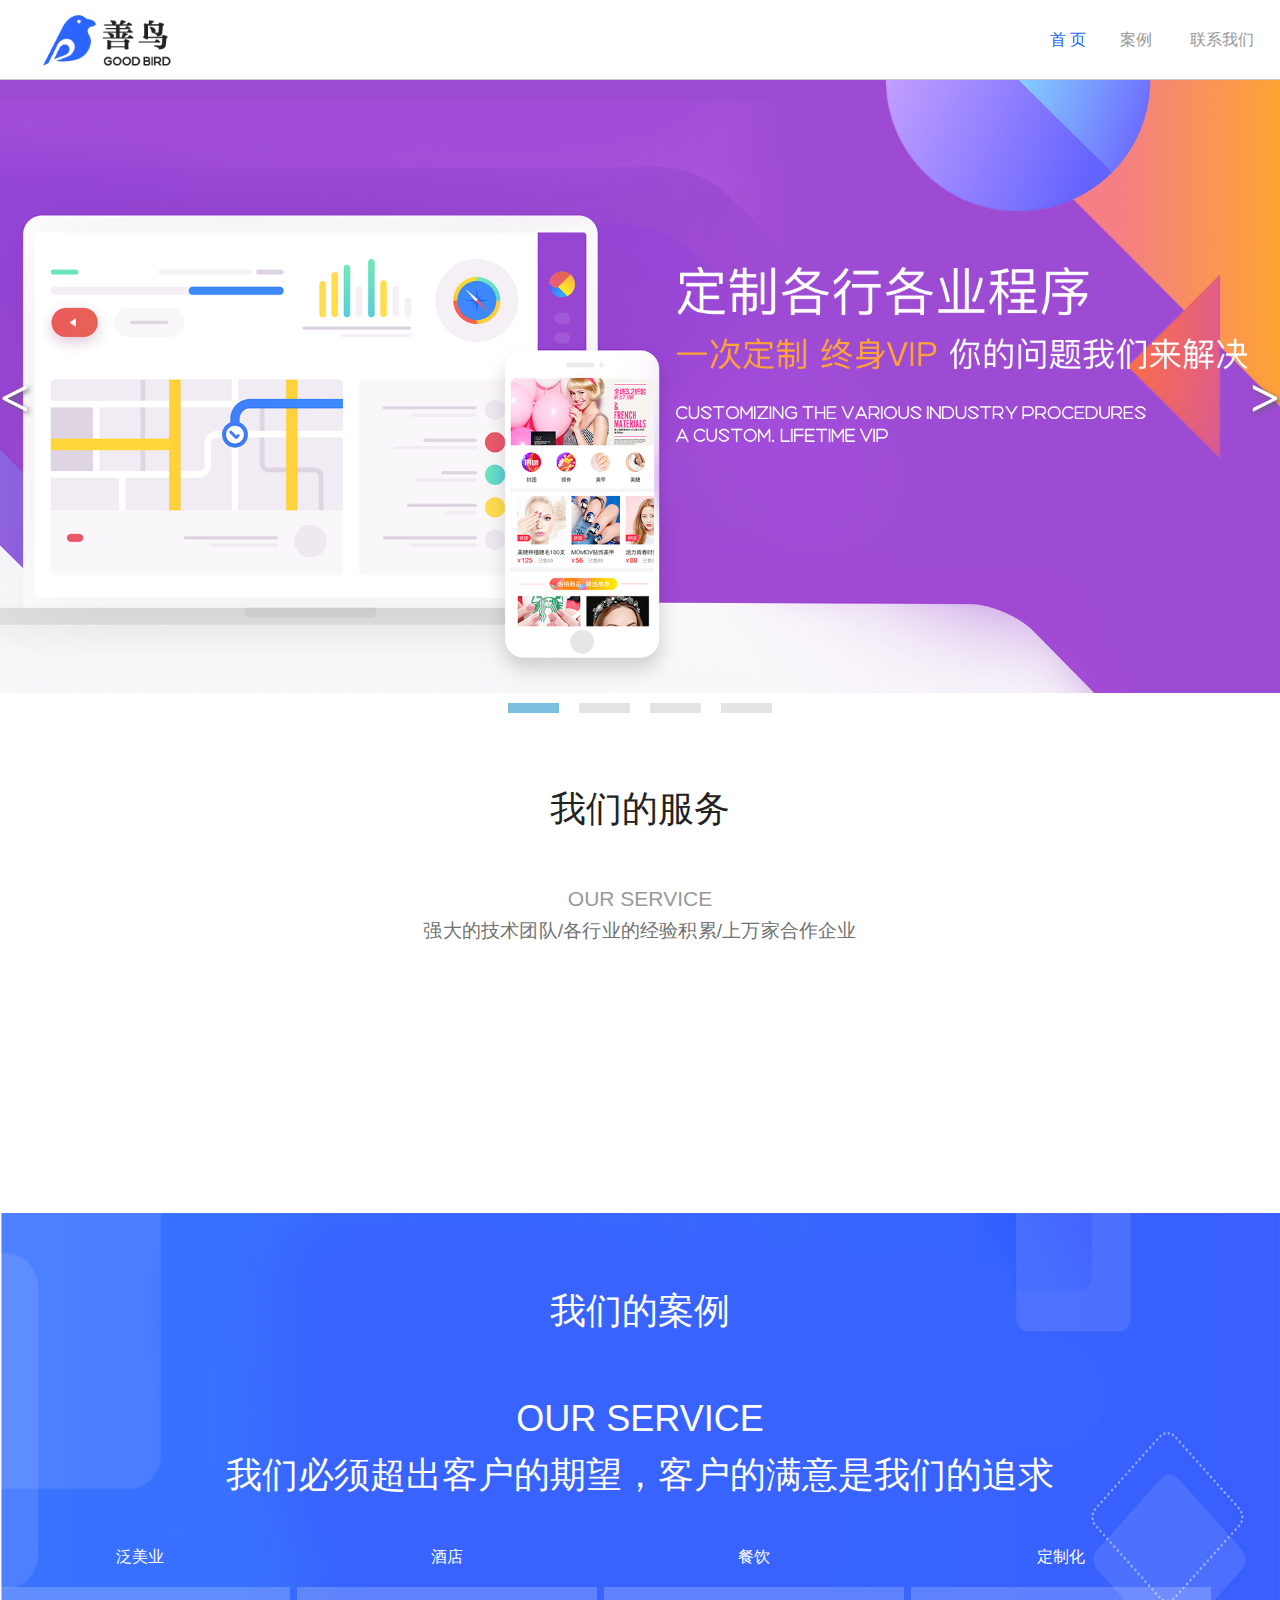
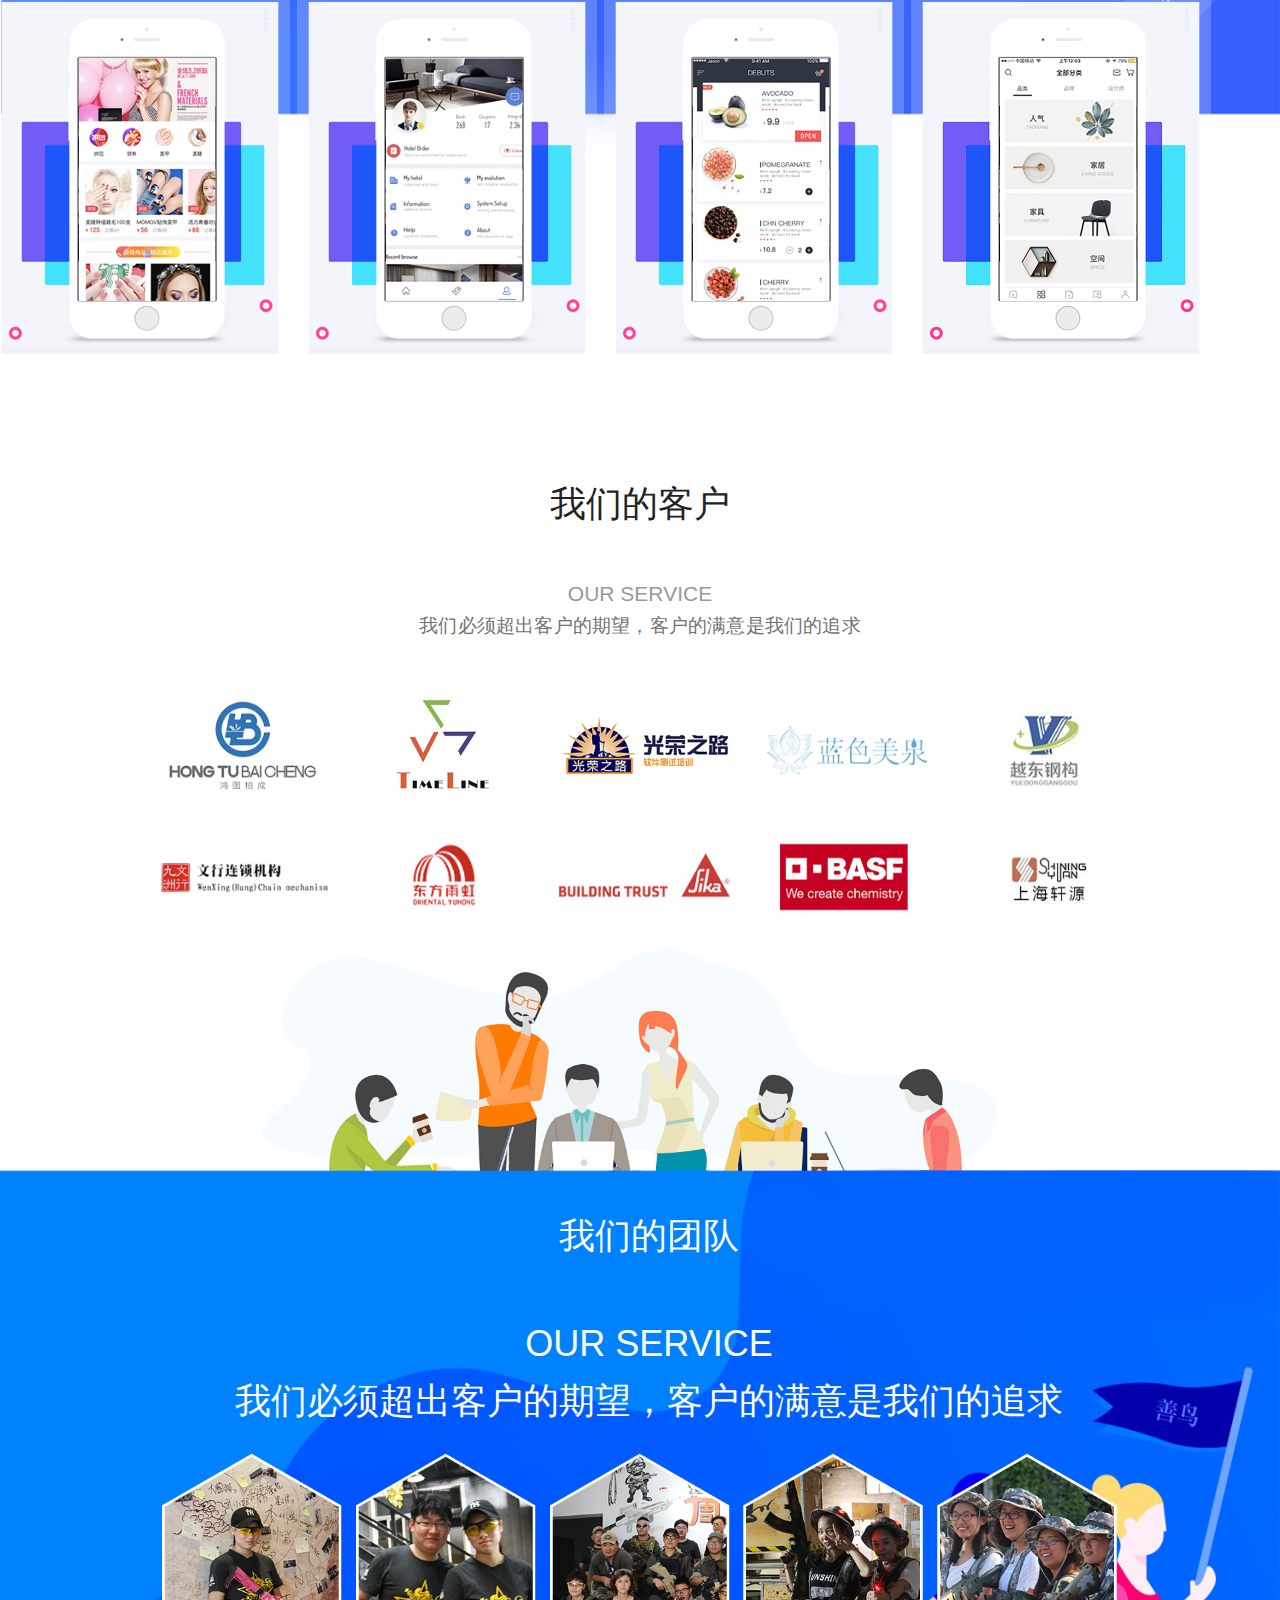
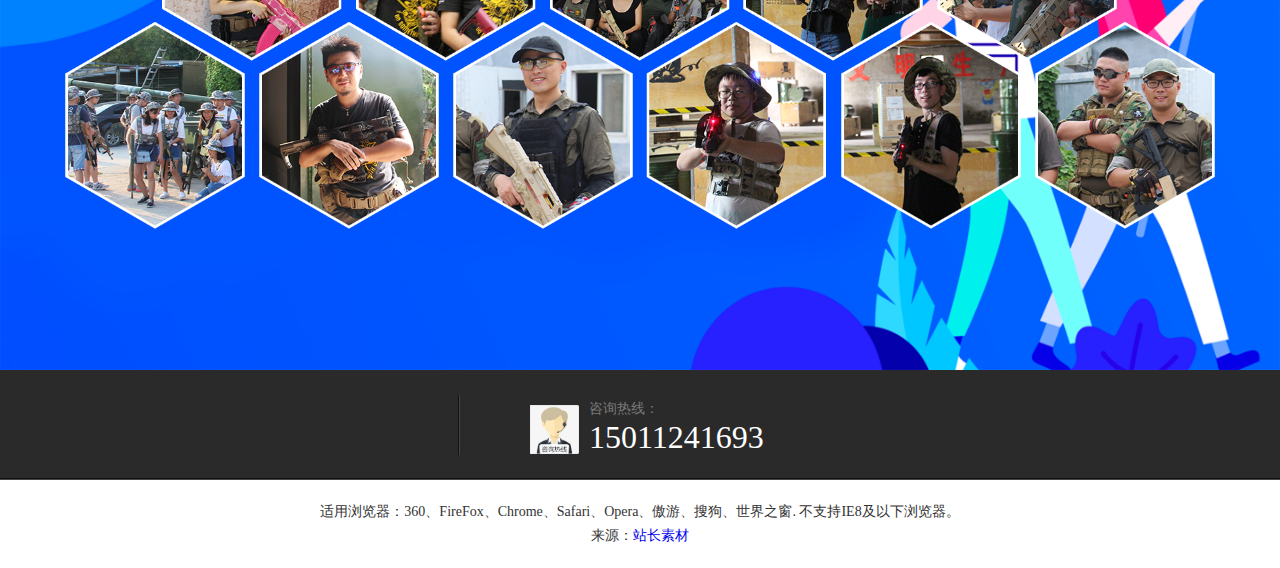
<file: index/index.html>
<!DOCTYPE html>
<html lang="zh">
<head>
    <meta charset="UTF-8" />
    <meta http-equiv="X-UA-Compatible" content="IE=edge"><!--ie使用edge渲染模式-->
    <meta content="width=device-width,initial-scale=1.0,maximum-scale=1.0,user-scalable=no" id="viewport" name="viewport">
    <meta name="renderer" content="webkit"><!--360渲染模式-->
    <meta name="format-detection" content="telephone=notelphone=no, email=no" />
    <meta name="description" content="" />
    <meta name="keywords" content="" />
    <meta name="apple-touch-fullscreen" content="yes"><!-- 是否启用 WebApp 全屏模式，删除苹果默认的工具栏和菜单栏 -->
    <meta name="apple-mobile-web-app-status-bar-style" content="black"><!-- 设置苹果工具栏颜色:默认值为 default，可以定为 black和 black-translucent-->
    <meta http-equiv="Cache-Control" content="no-siteapp" /><!-- 不让百度转码 -->
    <meta name="HandheldFriendly" content="true"><!-- 针对手持设备优化，主要是针对一些老的不识别viewport的浏览器，比如黑莓 -->
    <meta name="MobileOptimized" content="320"><!-- 微软的老式浏览器 -->
    <meta name="screen-orientation" content="portrait"><!-- uc强制竖屏 -->
    <meta name="x5-orientation" content="portrait"><!-- QQ强制竖屏 -->
    <meta name="browsermode" content="application"><!-- UC应用模式 -->
    <meta name="x5-page-mode" content="app"><!-- QQ应用模式 -->
    <meta name="msapplication-tap-highlight" content="no"><!-- windows phone 点击无高光 -->
    <link rel="stylesheet" href="css/slide_css/slidecss.css" />

    <title>善鸟-定制专家</title>
    <!--<meta name="viewport" content="target-densitydpi=device-dpi,width=1200px, user-scalable=no">-->
    <meta name="keywords" content="">
    <meta name="description" content="">
    <link rel="stylesheet" href="css/common.css"/>
    <link rel="stylesheet" href="css/index.css"/>
    <link rel="icon" href="images/title_logo.jpg" type="image/x-icon">
    <script src="js/jquery-1.9.1.min.js"></script>
    <script language="javascript" src="js/index_banner.js"></script>
    <script language="javascript" src="js/index.js"></script>
</head>
<body>
<div class="navw xz2 trans navpos">
    <nav class="nav auto w">
        <a href="./" class="logo">
            <img src="images/logo.jpg" height="60" class="logo1">
        </a>
        <ul class="ul fix_case">
            <li class="fl"><a href="./" class="xz"><span class="index_sp1"><span>首 页</span></span><span
                    class="index_sp2"><span>首 页</span></span></a></li>
            <li class="fl"><a href="case_list.html" target="_self"><span
                    class="index_sp1"><span>案例</span></span><span class="index_sp2"><span>案例</span></span></a></li>
            <li class="fl"><a href="#team"><span
                    class="index_sp1"><span>联系我们</span></span><span class="index_sp2"><span>联系我们</span></span></a>
            </li>
        </ul>
    </nav>
</div>
<div class="js-silder">
    <div class="silder-scroll">
        <div class="silder-main">
            <div class="silder-main-img">
                <img src="images/content/banner03.jpg" alt="">
            </div>
            <div class="silder-main-img">
                <img src="images/content/banner04.jpg" alt="">
            </div>
            <div class="silder-main-img">
                <img src="images/content/banner02.jpg" alt="">
            </div>
            <div class="silder-main-img">
                <img src="images/content/banner01.jpg" alt="">
            </div>
        </div>
    </div>
</div>


<script src="js/jquery-1.11.3.min.js" type="text/javascript"></script>
<script src="js/wySilder.min.js" type="text/javascript"></script>
<script>
    $(function (){
        $(".js-silder").silder({
            auto: true,//自动播放，传入任何可以转化为true的值都会自动轮播
            speed: 5,//轮播图运动速度
            sideCtrl: true,//是否需要侧边控制按钮
            bottomCtrl: true,//是否需要底部控制按钮
            defaultView: 0,//默认显示的索引
            interval: 3000,//自动轮播的时间，以毫秒为单位，默认3000毫秒
            activeClass: "active",//小的控制按钮激活的样式，不包括作用两边，默认active
        });
    });
</script>

<!--<section class="top">-->

    <!--<script type="text/javascript">-->
    <!--jQuery(".slideBox").slide({-->
    <!--mainCell: ".bd ul",-->
    <!--effect: "leftLoop",-->
    <!--autoPlay: true,-->
    <!--delayTime: 500,-->
    <!--easing: "easeOutCirc",-->
    <!--interTime: 4000-->
    <!--});-->
    <!--</script>-->
<!--</section>-->
<!-- 我们的服务-->
<section class="service wb light_indexbj">
    <section class="service1 w">
        <header class="servbt trans fw tc">我们的服务</header>
        <article class="second-title trans tc pt5">
            OUR SERVICE
        </article>
        <article class="servnr1 trans tc pt5">
            强大的技术团队/各行业的经验积累/上万家合作企业
        </article>
        <section class="sernr">
            <section class="sernr11 fix">

                <div class="new-scroll">
                    <div class="bd">
                        <ul class="picList">
                            <li>
                                <section class="serk1 fl">
                                    <header class="serk1bt fix" style="cursor:pointer">
                                        <img src="images/mini_program_1.png" class="fl">
                                        <section class="serkr fw fl">
                                            <span>小程序</span>
                                            <span style="font-size: 12px;color: #999999">Mini PROGRAM</span>
                                        </section>
                                    </header>
                                    <article>
                                        万众瞩目的微信简易小程序，轻量、便捷维护成本低，更有超多用户浏览。
                                    </article>
                                </section>
                            </li>
                            <li>
                                <section class="serk1 fl">
                                    <header class="serk1bt fix" style="cursor:pointer">
                                        <img src="images/app_1.png" class="fl">
                                        <section class="serkr fw fl">
                                            <span>移动APP</span>
                                            <span style="font-size: 12px;color: #999999">APPLICATION</span>
                                        </section>
                                    </header>
                                    <article>
                                        移动互联在改变生活，秉承高效率，高质量，优体验的方式解决客户问题
                                    </article>
                                </section>
                            </li>
                            <li>
                                <section class="serk1 fl">
                                    <header class="serk1bt fix" style="cursor:pointer">
                                        <img src="images/web_app_4.png" class="fl">
                                        <section class="serkr fw fl">
                                            <section class="serkr fw fl">
                                                <span>WEB应用</span>
                                                <span style="font-size: 12px;color: #999999">WEB APPLICATION</span>
                                            </section>
                                        </section>
                                    </header>
                                    <article>
                                        独特的个性化设计，炫酷的展示方式，丝滑般的流畅，给您制定不一样的web程序。
                                    </article>
                                </section>
                            </li>
                            <li>
                                <section class="serk1 fl">
                                    <header class="serk1bt fix" style="cursor:pointer">
                                        <img src="images/management_3.png" class="fl">
                                        <section class="serkr fw fl">
                                            <span>代运营</span>
                                            <span style="font-size: 12px;color: #999999">MANAGEMENT</span>
                                        </section>
                                    </header>
                                    <article>
                                        专业团队为您解决使用系统无力运营，无从下手。下店专门指导制作方案
                                    </article>
                                </section>
                            </li>
                            <li>
                                <section class="serk1 fl">
                                    <header class="serk1bt fix" style="cursor:pointer">
                                        <img src="images/free_update_5.png" class="fl">
                                        <section class="serkr fw fl">
                                            <span>免费升级</span>
                                            <span style="font-size: 12px;color: #999999">FREE UPDATE</span>
                                        </section>
                                    </header>
                                    <article>
                                        享受每年无偿更新优化，保障客户的系统随互联网变化而不被淘汰
                                    </article>
                                </section>
                            </li>
                            <li>
                                <section class="serk1 fl">
                                    <a class="serk1bt db fix">
                                        <img class="fl" src="images/tb6.png">
                                        <section class="serkr fw fl">
                                            <span>7*24小时服务</span>
                                            <span style="font-size: 12px;color: #999999">FULL-TIME SERVICES</span>
                                        </section>
                                    </a>
                                    <article>专业对口人员，随时对您提出的问题解答。为您时时服务，保障您的使用质量</article>
                                </section>
                            </li>

                        </ul>
                    </div>
                    <script src="js/jquery.SuperSlide.2.1.1.js"></script>
                    <script type="text/javascript">
                        jQuery(".new-scroll").slide({
                            titCell: ".hd ul",
                            mainCell: ".bd ul",
                            autoPage: true,
                            effect: "leftLoop",
                            autoPlay: true,
                            vis: 5
                        });
                    </script>
                </div>

            </section>
        </section>
    </section>
</section>
<section id="case" class="case wb light_indexbj">
    <section class="casebj">
        <img src="images/case_top_bg.png">
    </section>
    <section class="case1 w">
        <header class="servbt trans fw tc white">我们的案例</header>
        <article class="trans tc pt5 case-second_title">
            OUR SERVICE
        </article>
        <article class=" trans tc pt5 case-second_title">
            我们必须超出客户的期望，客户的满意是我们的追求
        </article>
    </section>

</section>
<section class="casemain light_indexbj">

    <section class="casemain1 fix_case">
        <section class="casek fl trans">
            <header class="casekbt">泛美业</header>
            <img src="images/case1.png">
        </section>
        <section class="casek fl trans">
            <header class="casekbt">酒店</header>
            <img src="images/case2.png">

        </section>
        <section class="casek fl trans">
            <header class="casekbt">餐饮</header>
            <img src="images/case3.png">
        </section>
        <section class="casek fl trans">
            <header class="casekbt">定制化</header>
            <img src="images/case4.png">
        </section>
    </section>
</section>

<!-- 合作伙伴-->
<section class="hezuo wb light_indexbj">
    <section class="hezuobj"></section>
    <section class="hezuo1 w">
        <header class="servbt trans fw tc">我们的客户</header>
        <article class="second-title trans tc pt5">
            OUR SERVICE
        </article>
        <article class="servnr1 trans tc pt5">
            我们必须超出客户的期望，客户的满意是我们的追求
        </article>
        <section class="hezuomain tc fix_case">
            <a class="trans3" target="_blank">
                <img src="images/partner1.png" height="132" width="199" class="img1">
                <!--<img src="images/565ff2a2ac5aa.jpg" height="132" width="199" class="img2">-->
            </a><a class="trans3" target="_blank">
            <img src="images/partner4.png" height="132" width="199" class="img1">
            <!--<img src="images/56692efd8f622.jpg" height="132" width="199" class="img2">-->
        </a><a class="trans3" target="_blank">
            <img src="images/partner5.png" height="132" width="199" class="img1">
            <!--<img src="images/5669353674ba2.jpg" height="132" width="199" class="img2">-->
        </a><a class="trans3" target="_blank">
            <img src="images/partner6.png" height="132" width="199" class="img1">
            <!--<img src="images/567795cf062fc.jpg" height="132" width="199" class="img2">-->
        </a><a class="trans3" target="_blank">
            <img src="images/partner7.png" height="132" width="199" class="img1">
            <!--<img src="images/566933fcf31d3.jpg" height="132" width="199" class="img2">-->
        </a><a class="trans3" target="_blank">
            <img src="images/partner8.png" height="132" width="199" class="img1">
            <!--<img src="images/56693377a8216.jpg" height="132" width="199" class="img2">-->
        </a><a class="trans3" target="_blank">
            <img src="images/partner9.png" height="132" width="199" class="img1">
            <!--<img src="images/566932e59f4de.jpg" height="132" width="199" class="img2">-->
        </a><a class="trans3" target="_blank">
            <img src="images/partner10.png" height="132" width="199" class="img1">
            <!--<img src="images/565feed61a5ea.jpg" height="132" width="199" class="img2">-->
        </a><a class="trans3" target="_blank">
            <img src="images/partner11.png" height="132" width="199" class="img1">
            <!--<img src="images/566938313fee5.jpg" height="132" width="199" class="img2">-->
        </a><a class="trans3" target="_blank">
            <img src="images/partner12.png" height="132" width="199" class="img1">
            <!--<img src="images/5669421185d59.jpg" height="132" width="199" class="img2">-->
            <!--</a><a class="trans3" target="_blank">-->
            <!--<img src="images/565fecce6f34b.jpg" height="132" width="199" class="img1">-->
            <!--<img src="images/565feceec3b1f.jpg" height="132" width="199" class="img2">-->
            <!--</a><a class="trans3" target="_blank">-->
            <!--<img src="images/56694290aee1a.jpg" height="132" width="199" class="img1">-->
            <!--<img src="images/56694298131ed.jpg" height="132" width="199" class="img2">-->
        </a>
        </section>

    </section>

</section>
<img src="images/team-top.png" class="team-top-img">
<section  class="team wb light_indexbj">
    <section class="teamnr">
        <section class="team1">
            <img src="images/tdtpz.jpg" class="img-box">
            <img src="images/team-background.png" width="1920" height="800">
            <section class="teamsec1nr posr">
                <header class="servbt trans fw tc white">我们的团队</header>
                <article class="trans tc pt5 case-second_title">
                    OUR SERVICE
                </article>
                <article class=" trans tc pt5 case-second_title">
                    我们必须超出客户的期望，客户的满意是我们的追求
                </article>
            </section>
        </section>
    </section>
</section>
<footer class="wb footer footerts" id="team">
    <section class="footertop">
        <section class="footertop1 w">
            <section class="footertop11  ovh fix">

                <div class="footert1 fl">
                    <img src="images/xjtp1.png" height="49" width="49" class="fl">
                    <div class="fl">
                        <span>咨询热线：</span>
                        15011241693
                    </div>
                </div>
            </section>
        </section>
    </section>
</footer>

<div style="text-align:center;margin:20px 0; font:normal 14px/24px 'MicroSoft YaHei';">
    <p>适用浏览器：360、FireFox、Chrome、Safari、Opera、傲游、搜狗、世界之窗. 不支持IE8及以下浏览器。</p>
    <p>来源：<a href="http://sc.chinaz.com/" target="_blank">站长素材</a></p>
</div>
</body>
</html>
</file>
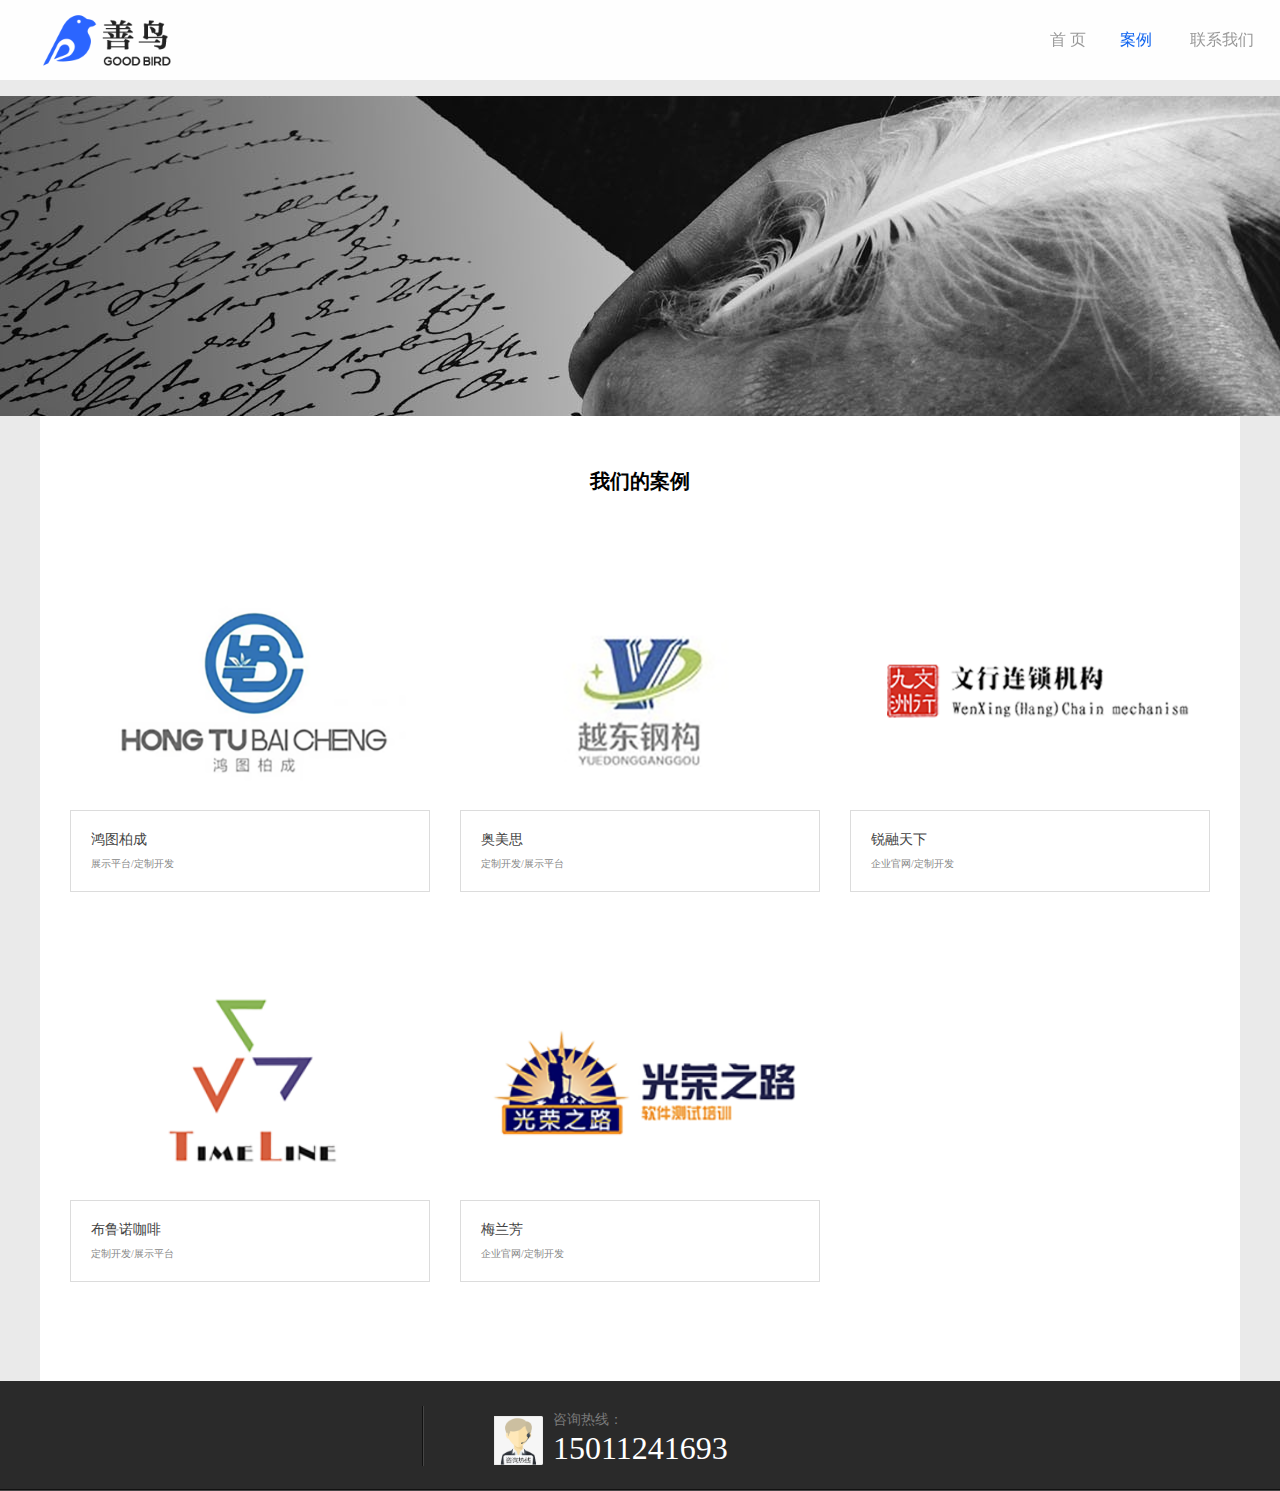
<file: index/case_list.html>
<!DOCTYPE html>
<html lang="en">
<head>
    <meta charset="UTF-8">
    <link rel="stylesheet" href="css/common.css"/>
    <link rel="stylesheet" href="css/style.css"/>
    <link rel="stylesheet" href="css/style.css"/>
    <link rel="stylesheet" href="css/case_css/main.css"/>
    <link rel="stylesheet" href="css/case_css/pubuliu.css"/>
    <link rel="icon" href="images/title_logo.jpg" type="image/x-icon">
    <script src="js/jquery-1.9.1.min.js"></script>
    <script src="js/js.js"></script>
    <title>案例展示-善鸟</title>
</head>
<body class="bac_gray">
<section class="top_case special-nav min-special-nav" id="special-nav">
    <nav class="nav auto w">
        <a href="./" class="logo">
            <img src="images/logo.jpg" height="60" class="logo1">
        </a>
        <ul class="ul fix_case">
            <li class="fl">
                <a href="./">
                    <span class="index_sp1">
                        <span>首 页</span>
                    </span>
                    <span class="index_sp2">
                        <span>首 页</span>
                    </span>
                </a>
            </li>
            <li class="fl"><a href="case_list.html" target="_self" class="xz"><span
                    class="index_sp1"><span>案例</span></span><span class="index_sp2"><span>案例</span></span></a></li>
            <li class="fl"><a href="#team"><span
                    class="index_sp1"><span>联系我们</span></span><span class="index_sp2"><span>联系</span></span></a>
            </li>
        </ul>
    </nav>
</section>
<div style="width:100%; height:96px; display:inline-block;">&nbsp;</div>
<a class="ca_ny_banner" style="background-image: url(images/content/5954ccf01d3af.jpg);"></a>
<div class="ca_ny_main auto fix">
    <h3>我们的案例</h3>
    <div class="ca_ny_m1 fix_case" id="dataDivYmh">
        <div class="ny_ca1 fix">
            <div class="ny_ca1_k">
                <img src="images/partner1.png" alt="善鸟"/>
                <!--<a href="./"><span>点一下看看</span></a>-->
            </div>
            <div class="ny_ny_ca1_h fix_case">
                <a>鸿图柏成</a>
                <p>展示平台/定制开发</p>
                <!--<div class="ca1_h1 fix_case">-->
                    <!--<span>Details</span>-->
                    <!--<a href="/index_caseshow_catid_30_id_50.html"></a>-->
                <!--</div>-->
            </div>
        </div>
        <div class="ny_ca1 fix">
            <div class="ny_ca1_k">
                <img src="images/partner7.png" alt="善鸟"/>
                <!--<a href="/index_caseshow_catid_30_id_48.html"><span>查看项目</span></a>-->
            </div>
            <div class="ny_ny_ca1_h fix_case">
                <a>奥美思</a>
                <p>定制开发/展示平台</p>
                <!--<div class="ca1_h1 fix_case">-->
                    <!--<span>Details</span>-->
                    <!--<a href="/index_caseshow_catid_30_id_48.html"></a>-->
                <!--</div>-->
            </div>
        </div>
        <div class="ny_ca1 fix">
            <div class="ny_ca1_k">
                <img src="images/partner8.png" alt="善鸟"/>
                <!--<a href="/index_caseshow_catid_30_id_49.html"><span>查看项目</span></a>-->
            </div>
            <div class="ny_ny_ca1_h fix_case">
                <a>锐融天下</a>
                <p>企业官网/定制开发</p>
                <!--<div class="ca1_h1 fix_case">-->
                    <!--<span>Details</span>-->
                    <!--<a href="/index_caseshow_catid_30_id_49.html"></a>-->
                <!--</div>-->
            </div>
        </div>
        <div class="ny_ca1 fix">
            <div class="ny_ca1_k">
                <img src="images/partner4.png" alt="善鸟"/>
                <!--<a href="/index_caseshow_catid_30_id_47.html"><span>查看项目</span></a>-->
            </div>
            <div class="ny_ny_ca1_h fix_case">
                <a>布鲁诺咖啡</a>
                <p>定制开发/展示平台</p>
                <!--<div class="ca1_h1 fix_case">-->
                    <!--<span>Details</span>-->
                    <!--<a href="/index_caseshow_catid_30_id_47.html"></a>-->
                <!--</div>-->
            </div>
        </div>
        <div class="ny_ca1 fix">
            <div class="ny_ca1_k">
                <img src="images/partner5.png" alt="善鸟"/>
                <!--<a href="/index_caseshow_catid_30_id_27.html"><span>查看项目</span></a>-->
            </div>
            <div class="ny_ny_ca1_h fix_case">
                <a>梅兰芳</a>
                <p>企业官网/定制开发</p>
                <!--<div class="ca1_h1 fix_case">-->
                    <!--<span>Details</span>-->
                    <!--<a href="/index_caseshow_catid_30_id_27.html"></a>-->
                <!--</div>-->
            </div>
        </div>
    </div>

    <!--<a href="javascript:void(0);" class="ca_more" id="loading_more">More</a>-->
</div>
<footer class="wb footer footerts" id="team">
    <section class="footertop">
        <section class="footertop1 w">
            <section class="footertop11  ovh fix">

                <div class="footert1 fl">
                    <img src="images/xjtp1.png" height="49" width="49" class="fl">
                    <div class="fl">
                        <span>咨询热线：</span>
                        15011241693
                    </div>
                </div>
            </section>
        </section>
    </section>
</footer>
</body>
</html>
</file>
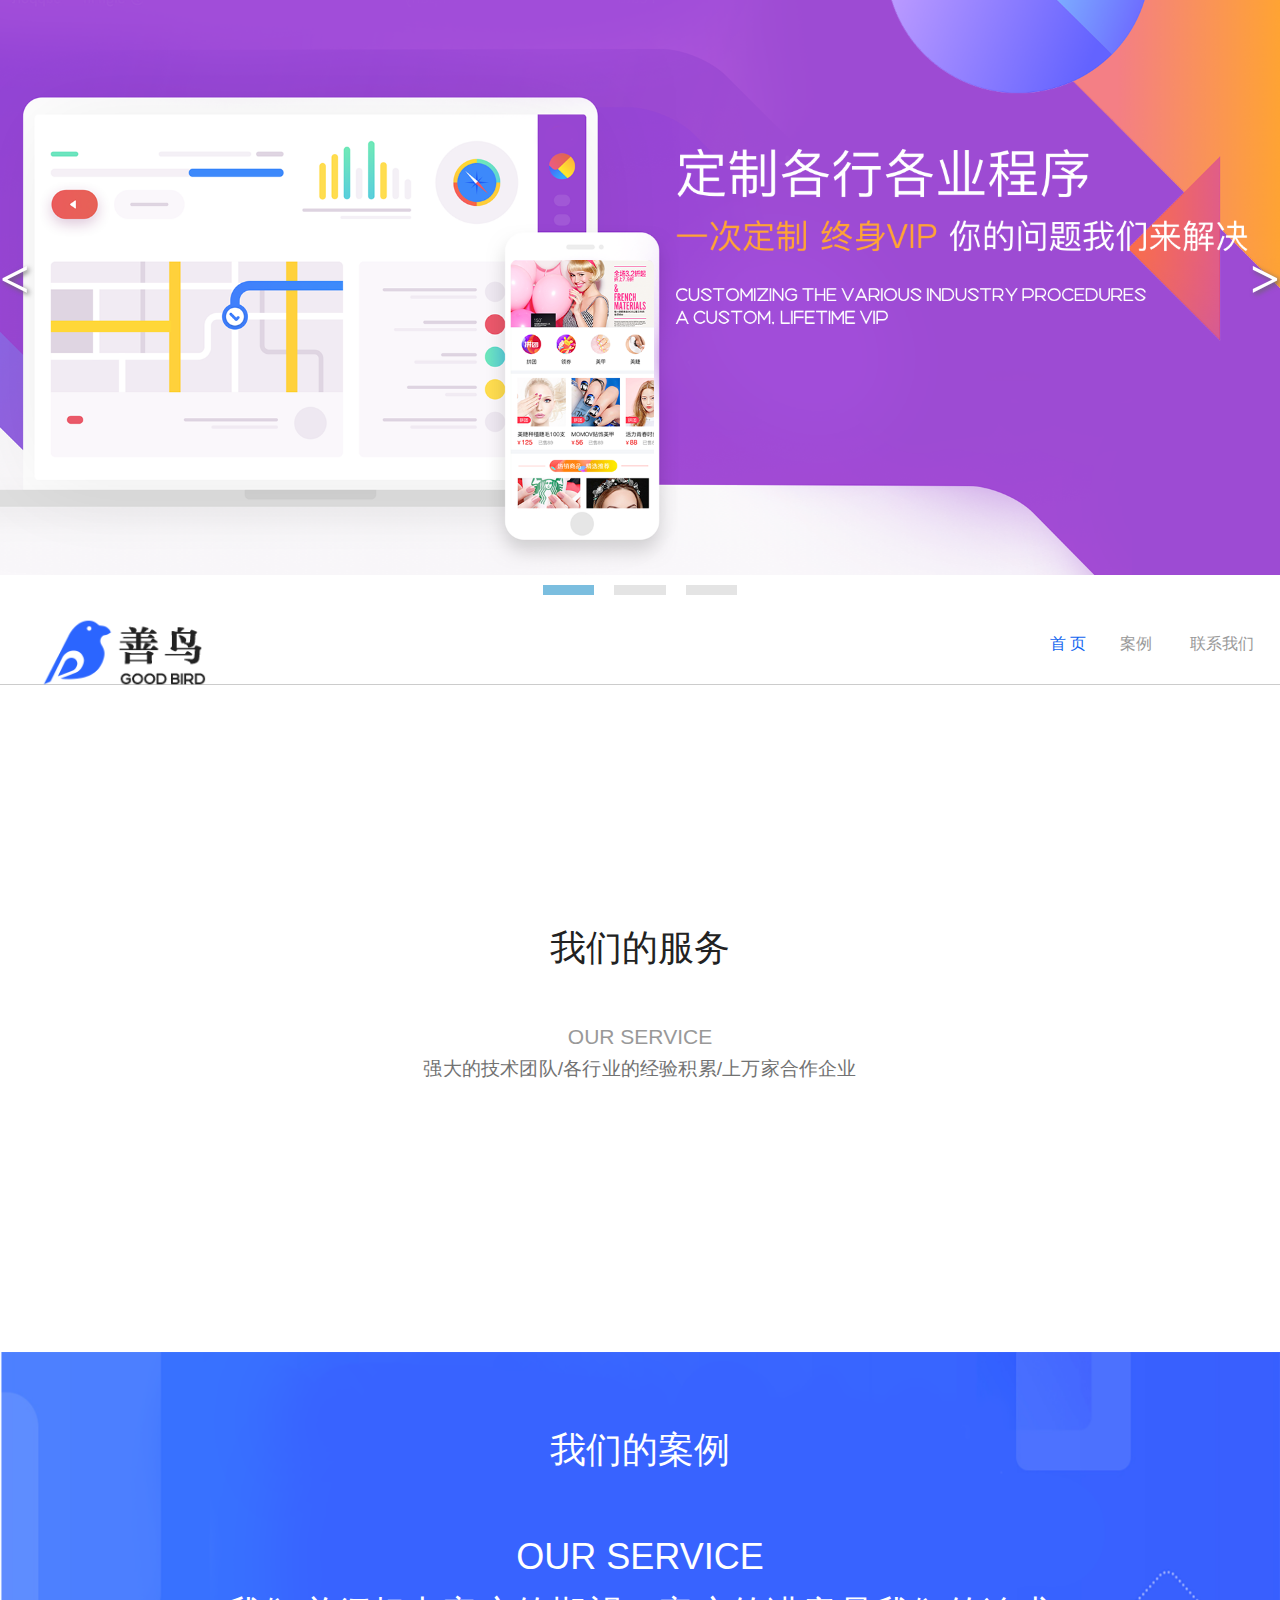
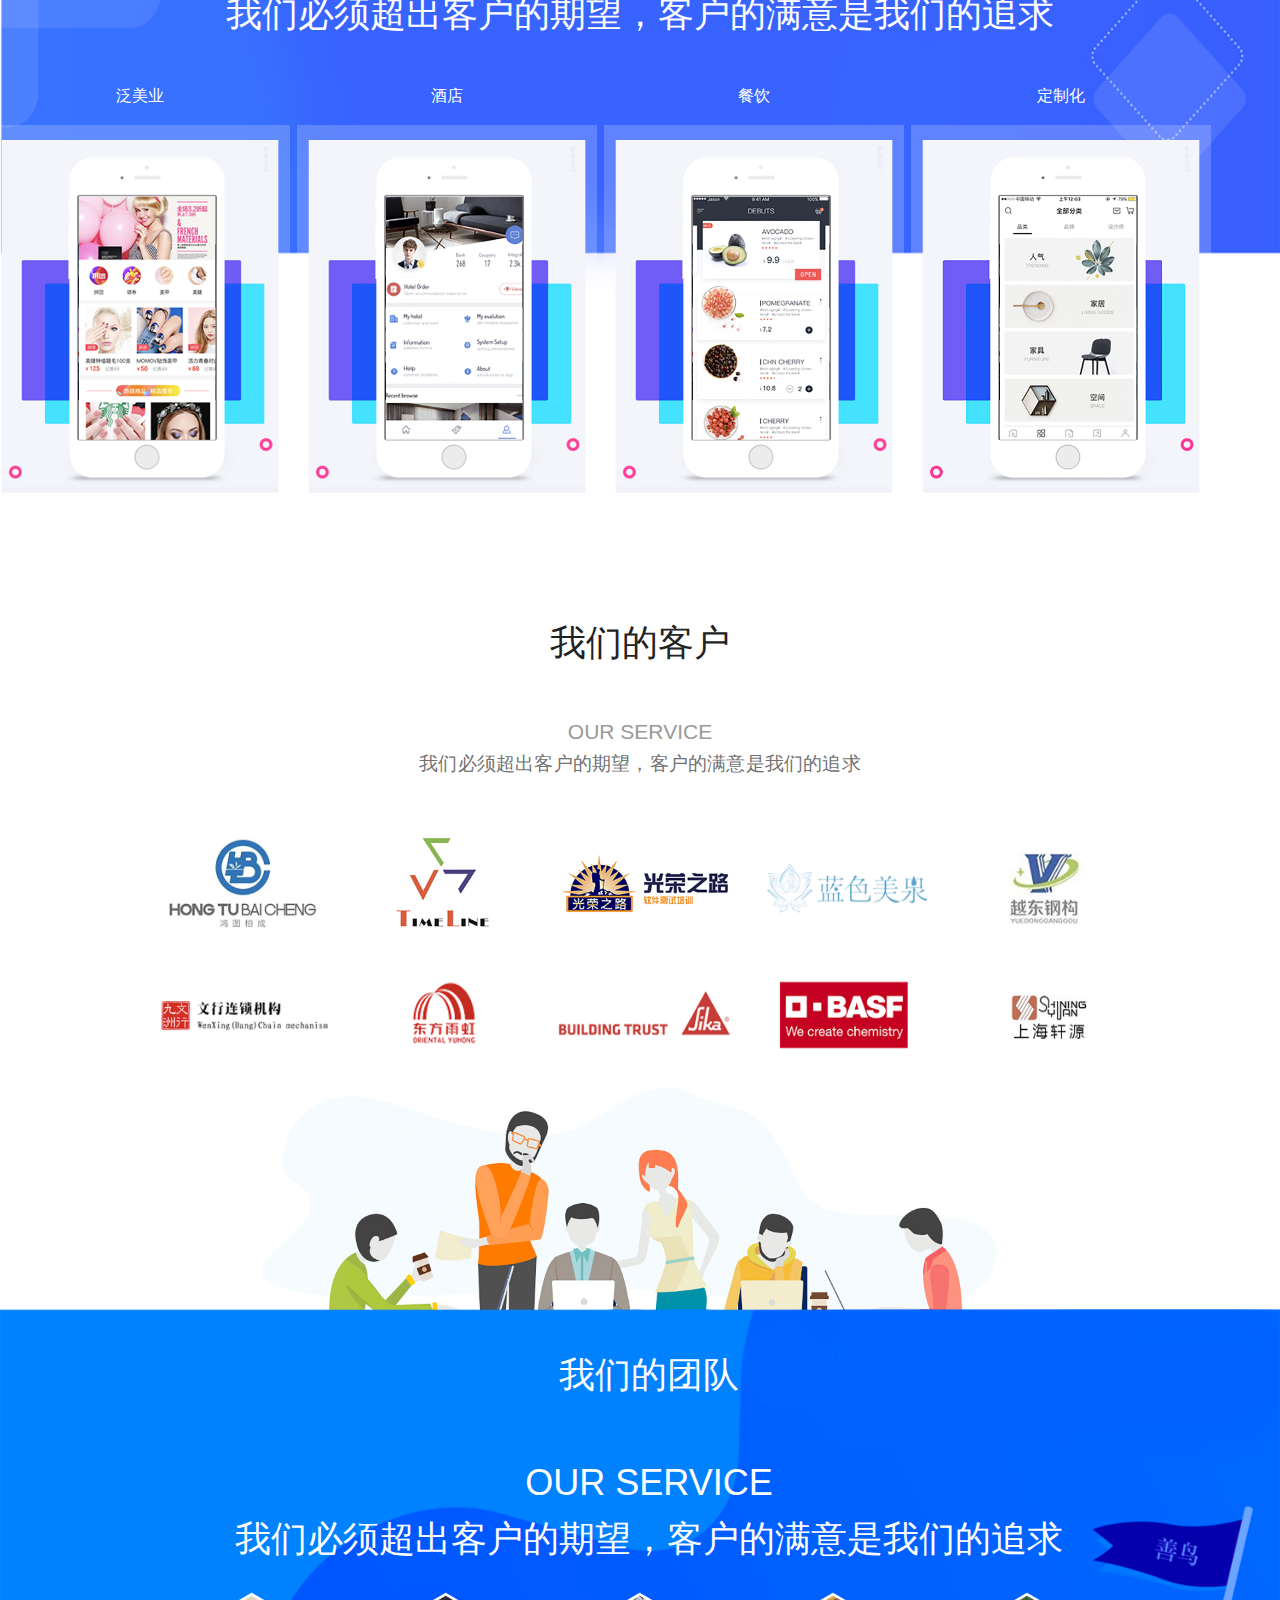
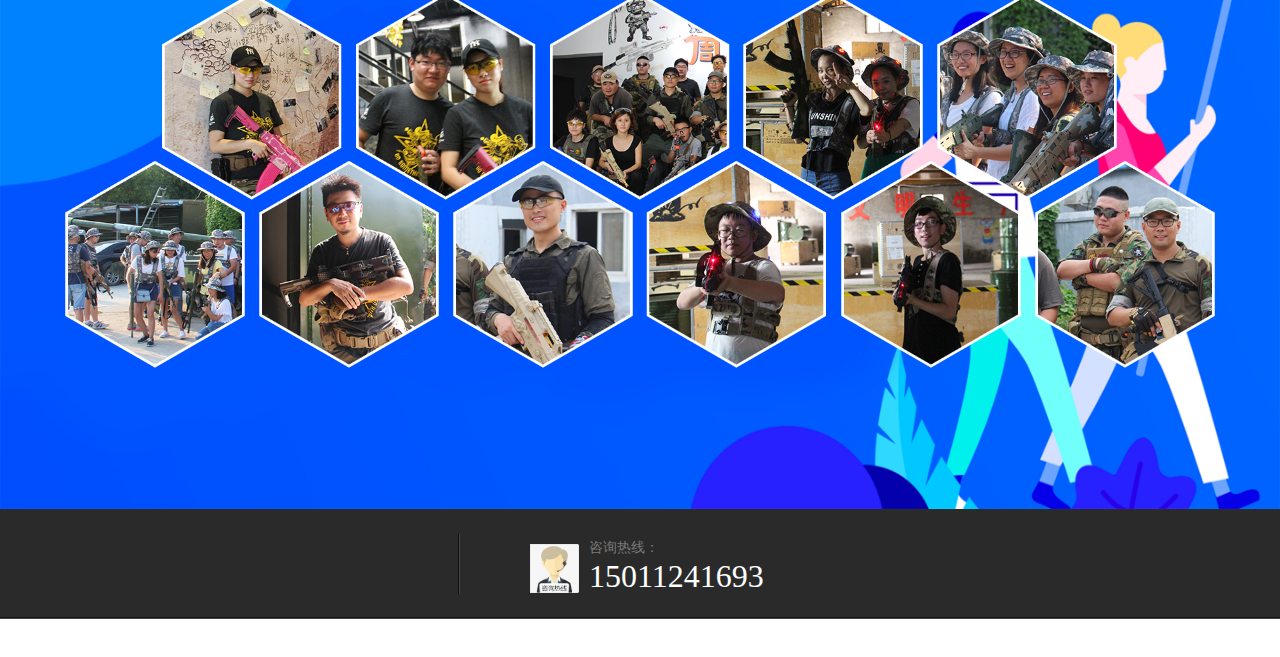
<file: index/index_deprecated.html>
<!DOCTYPE html>
<html lang="en">
<head>
    <meta charset="UTF-8">
    <title>善鸟-定制专家</title>
    <!--<meta name="viewport" content="target-densitydpi=device-dpi,width=1200px, user-scalable=no">-->
    <meta name="keywords" content="">
    <meta name="description" content="">
    <link rel="stylesheet" href="css/common.css"/>
    <link rel="stylesheet" href="css/index.css"/>
    <link rel="icon" href="images/title_logo.jpg" type="image/x-icon">
    <script src="js/jquery-1.9.1.min.js"></script>
    <script language="javascript" src="js/index_banner.js"></script>
    <script language="javascript" src="js/index.js"></script>


    <meta http-equiv="X-UA-Compatible" content="IE=edge"><!--ie使用edge渲染模式-->
    <meta content="width=device-width,initial-scale=1.0,maximum-scale=1.0,user-scalable=no" id="viewport" name="viewport">
    <meta name="renderer" content="webkit"><!--360渲染模式-->
    <meta name="format-detection" content="telephone=notelphone=no, email=no" />
    <meta name="description" content="" />
    <meta name="keywords" content="" />
    <meta name="apple-touch-fullscreen" content="yes"><!-- 是否启用 WebApp 全屏模式，删除苹果默认的工具栏和菜单栏 -->
    <meta name="apple-mobile-web-app-status-bar-style" content="black"><!-- 设置苹果工具栏颜色:默认值为 default，可以定为 black和 black-translucent-->
    <meta http-equiv="Cache-Control" content="no-siteapp" /><!-- 不让百度转码 -->
    <meta name="HandheldFriendly" content="true"><!-- 针对手持设备优化，主要是针对一些老的不识别viewport的浏览器，比如黑莓 -->
    <meta name="MobileOptimized" content="320"><!-- 微软的老式浏览器 -->
    <meta name="screen-orientation" content="portrait"><!-- uc强制竖屏 -->
    <meta name="x5-orientation" content="portrait"><!-- QQ强制竖屏 -->
    <meta name="browsermode" content="application"><!-- UC应用模式 -->
    <meta name="x5-page-mode" content="app"><!-- QQ应用模式 -->
    <meta name="msapplication-tap-highlight" content="no"><!-- windows phone 点击无高光 -->
    <link rel="stylesheet" href="css/slide_css/slidecss.css" />

</head>
<body>
<section class="top">
    <!--<div class="index_banner ovh">-->
        <!--<div class="index_b" style="position:relative;">-->
            <!--<div class="ind_b ind_b1" style="background:url('images/content/banner03.jpg') no-repeat center center;background-size: auto">-->
            <!--</div>-->
            <!--<div class="ind_b ind_b2"-->
                 <!--style="background:url('images/content/banner04.jpg') no-repeat center center;background-size: auto"-->
                 <!--onclick="location='case_list.html'">-->
            <!--</div>-->
            <!--<div class="ind_b ind_b3"-->
                 <!--style="background:url('images/content/banner02.jpg') no-repeat center center;background-size: auto"></div>-->
            <!--<div class="ind_b ind_b4"-->
                 <!--style="background:url('images/content/banner01.jpg') no-repeat center center;background-size: auto"></div>-->
            <!--<div class="ind_b ind_b4"-->
                 <!--style="background:url('images/content/banner01.jpg') no-repeat center center;background-size: auto"></div>-->
            <!--&lt;!&ndash;<div class="ind_b ind_b5"&ndash;&gt;-->
                 <!--&lt;!&ndash;style="background:url('images/light_b4.jpg') no-repeat center center;"></div>&ndash;&gt;-->
        <!--</div>-->
        <!--<div class="index_bnav">-->
            <!--<ul>-->
                <!--<li></li>-->
                <!--<li></li>-->
                <!--<li></li>-->
                <!--<li></li>-->
                <!--<li></li>-->
            <!--</ul>-->
        <!--</div>-->
    <!--</div>-->
    <div class="js-silder">
        <div class="silder-scroll">
            <div class="silder-main">
                <div class="silder-main-img">
                    <img src="images/content/banner03.jpg" alt="">
                </div>
                <div class="silder-main-img">
                    <img src="images/content/banner04.jpg" alt="">
                </div>
                <div class="silder-main-img">
                    <img src="images/content/banner01.jpg" alt="">
                </div>
            </div>
        </div>
    </div>


    <script src="js/jquery-1.11.3.min.js" type="text/javascript"></script>
    <script src="js/wySilder.min.js" type="text/javascript"></script>
    <script>
        $(function (){
            $(".js-silder").silder({
                auto: true,//自动播放，传入任何可以转化为true的值都会自动轮播
                speed: 5,//轮播图运动速度
                sideCtrl: true,//是否需要侧边控制按钮
                bottomCtrl: true,//是否需要底部控制按钮
                defaultView: 0,//默认显示的索引
                interval: 3000,//自动轮播的时间，以毫秒为单位，默认3000毫秒
                activeClass: "active",//小的控制按钮激活的样式，不包括作用两边，默认active
            });
        });
    </script>
    <section class="navw xz2 trans navpos">
        <nav class="nav auto w">
            <a href="./" class="logo">
                <img src="images/logo.jpg" height="76" class="logo1">
            </a>
            <ul class="ul fix_case">
                <li class="fl"><a href="./" class="xz"><span class="index_sp1"><span>首 页</span></span><span
                        class="index_sp2"><span>首 页</span></span></a></li>
                <li class="fl"><a href="case_list.html" target="_self"><span
                        class="index_sp1"><span>案例</span></span><span class="index_sp2"><span>案例</span></span></a></li>
                <li class="fl"><a href="#team"><span
                        class="index_sp1"><span>联系我们</span></span><span class="index_sp2"><span>联系我们</span></span></a>
                </li>
            </ul>
        </nav>
    </section>
    <!--<script type="text/javascript">-->
    <!--jQuery(".slideBox").slide({-->
    <!--mainCell: ".bd ul",-->
    <!--effect: "leftLoop",-->
    <!--autoPlay: true,-->
    <!--delayTime: 500,-->
    <!--easing: "easeOutCirc",-->
    <!--interTime: 4000-->
    <!--});-->
    <!--</script>-->
</section>
<!-- 我们的服务-->
<section class="service wb light_indexbj">
    <section class="service1 w">
        <header class="servbt trans fw tc">我们的服务</header>
        <article class="second-title trans tc pt5">
            OUR SERVICE
        </article>
        <article class="servnr1 trans tc pt5">
            强大的技术团队/各行业的经验积累/上万家合作企业
        </article>
        <section class="sernr">
            <section class="sernr11 fix">

                <div class="new-scroll">
                    <div class="bd">
                        <ul class="picList">
                            <li>
                                <section class="serk1 fl">
                                    <header class="serk1bt fix" style="cursor:pointer">
                                        <img src="images/mini_program_1.png" class="fl">
                                        <section class="serkr fw fl">
                                            <span>小程序</span>
                                            <span style="font-size: 12px;color: #999999">Mini PROGRAM</span>
                                        </section>
                                    </header>
                                    <article>
                                        万众瞩目的微信简易小程序，轻量、便捷维护成本低，更有超多用户浏览。
                                    </article>
                                </section>
                            </li>
                            <li>
                                <section class="serk1 fl">
                                    <header class="serk1bt fix" style="cursor:pointer">
                                        <img src="images/app_1.png" class="fl">
                                        <section class="serkr fw fl">
                                            <span>移动APP</span>
                                            <span style="font-size: 12px;color: #999999">APPLICATION</span>
                                        </section>
                                    </header>
                                    <article>
                                        移动互联在改变生活，秉承高效率，高质量，优体验的方式解决客户问题
                                    </article>
                                </section>
                            </li>
                            <li>
                                <section class="serk1 fl">
                                    <header class="serk1bt fix" style="cursor:pointer">
                                        <img src="images/web_app_4.png" class="fl">
                                        <section class="serkr fw fl">
                                            <section class="serkr fw fl">
                                                <span>WEB应用</span>
                                                <span style="font-size: 12px;color: #999999">WEB APPLICATION</span>
                                            </section>
                                        </section>
                                    </header>
                                    <article>
                                        独特的个性化设计，炫酷的展示方式，丝滑般的流畅，给您制定不一样的web程序。
                                    </article>
                                </section>
                            </li>
                            <li>
                                <section class="serk1 fl">
                                    <header class="serk1bt fix" style="cursor:pointer">
                                        <img src="images/management_3.png" class="fl">
                                        <section class="serkr fw fl">
                                            <span>代运营</span>
                                            <span style="font-size: 12px;color: #999999">MANAGEMENT</span>
                                        </section>
                                    </header>
                                    <article>
                                        专业团队为您解决使用系统无力运营，无从下手。下店专门指导制作方案
                                    </article>
                                </section>
                            </li>
                            <li>
                                <section class="serk1 fl">
                                    <header class="serk1bt fix" style="cursor:pointer">
                                        <img src="images/free_update_5.png" class="fl">
                                        <section class="serkr fw fl">
                                            <span>免费升级</span>
                                            <span style="font-size: 12px;color: #999999">FREE UPDATE</span>
                                        </section>
                                    </header>
                                    <article>
                                        享受每年无偿更新优化，保障客户的系统随互联网变化而不被淘汰
                                    </article>
                                </section>
                            </li>
                            <li>
                                <section class="serk1 fl">
                                    <a class="serk1bt db fix">
                                        <img class="fl" src="images/tb6.png">
                                        <section class="serkr fw fl">
                                            <span>7*24小时服务</span>
                                            <span style="font-size: 12px;color: #999999">FULL-TIME SERVICES</span>
                                        </section>
                                    </a>
                                    <article>专业对口人员，随时对您提出的问题解答。为您时时服务，保障您的使用质量</article>
                                </section>
                            </li>

                        </ul>
                    </div>
                    <script src="js/jquery.SuperSlide.2.1.1.js"></script>
                    <script type="text/javascript">
                        jQuery(".new-scroll").slide({
                            titCell: ".hd ul",
                            mainCell: ".bd ul",
                            autoPage: true,
                            effect: "leftLoop",
                            autoPlay: true,
                            vis: 5
                        });
                    </script>
                </div>

            </section>
        </section>
    </section>
</section>
<section id="case" class="case wb light_indexbj">
    <section class="casebj">
        <img src="images/case_top_bg.png">
    </section>
    <section class="case1 w">
        <header class="servbt trans fw tc white">我们的案例</header>
        <article class="trans tc pt5 case-second_title">
            OUR SERVICE
        </article>
        <article class=" trans tc pt5 case-second_title">
            我们必须超出客户的期望，客户的满意是我们的追求
        </article>
    </section>

</section>
<section class="casemain light_indexbj">

    <section class="casemain1 fix_case">
        <section class="casek fl trans">
            <header class="casekbt">泛美业</header>
            <img src="images/case1.png">
        </section>
        <section class="casek fl trans">
            <header class="casekbt">酒店</header>
            <img src="images/case2.png">

        </section>
        <section class="casek fl trans">
            <header class="casekbt">餐饮</header>
            <img src="images/case3.png">
        </section>
        <section class="casek fl trans">
            <header class="casekbt">定制化</header>
            <img src="images/case4.png">
        </section>
    </section>
</section>

<!-- 合作伙伴-->
<section class="hezuo wb light_indexbj">
    <section class="hezuobj"></section>
    <section class="hezuo1 w">
        <header class="servbt trans fw tc">我们的客户</header>
        <article class="second-title trans tc pt5">
            OUR SERVICE
        </article>
        <article class="servnr1 trans tc pt5">
            我们必须超出客户的期望，客户的满意是我们的追求
        </article>
        <section class="hezuomain tc fix_case">
            <a class="trans3" target="_blank">
                <img src="images/partner1.png" height="132" width="199" class="img1">
                <!--<img src="images/565ff2a2ac5aa.jpg" height="132" width="199" class="img2">-->
            </a><a class="trans3" target="_blank">
            <img src="images/partner4.png" height="132" width="199" class="img1">
            <!--<img src="images/56692efd8f622.jpg" height="132" width="199" class="img2">-->
        </a><a class="trans3" target="_blank">
            <img src="images/partner5.png" height="132" width="199" class="img1">
            <!--<img src="images/5669353674ba2.jpg" height="132" width="199" class="img2">-->
        </a><a class="trans3" target="_blank">
            <img src="images/partner6.png" height="132" width="199" class="img1">
            <!--<img src="images/567795cf062fc.jpg" height="132" width="199" class="img2">-->
        </a><a class="trans3" target="_blank">
            <img src="images/partner7.png" height="132" width="199" class="img1">
            <!--<img src="images/566933fcf31d3.jpg" height="132" width="199" class="img2">-->
        </a><a class="trans3" target="_blank">
            <img src="images/partner8.png" height="132" width="199" class="img1">
            <!--<img src="images/56693377a8216.jpg" height="132" width="199" class="img2">-->
        </a><a class="trans3" target="_blank">
            <img src="images/partner9.png" height="132" width="199" class="img1">
            <!--<img src="images/566932e59f4de.jpg" height="132" width="199" class="img2">-->
        </a><a class="trans3" target="_blank">
            <img src="images/partner10.png" height="132" width="199" class="img1">
            <!--<img src="images/565feed61a5ea.jpg" height="132" width="199" class="img2">-->
        </a><a class="trans3" target="_blank">
            <img src="images/partner11.png" height="132" width="199" class="img1">
            <!--<img src="images/566938313fee5.jpg" height="132" width="199" class="img2">-->
        </a><a class="trans3" target="_blank">
            <img src="images/partner12.png" height="132" width="199" class="img1">
            <!--<img src="images/5669421185d59.jpg" height="132" width="199" class="img2">-->
            <!--</a><a class="trans3" target="_blank">-->
            <!--<img src="images/565fecce6f34b.jpg" height="132" width="199" class="img1">-->
            <!--<img src="images/565feceec3b1f.jpg" height="132" width="199" class="img2">-->
            <!--</a><a class="trans3" target="_blank">-->
            <!--<img src="images/56694290aee1a.jpg" height="132" width="199" class="img1">-->
            <!--<img src="images/56694298131ed.jpg" height="132" width="199" class="img2">-->
        </a>
        </section>

    </section>

</section>
<img src="images/team-top.png" class="team-top-img">
<section  class="team wb light_indexbj">
    <section class="teamnr">
        <section class="team1">
            <img src="images/tdtpz.jpg" class="img-box">
            <img src="images/team-background.png" width="1920" height="800">
            <section class="teamsec1nr posr">
                <header class="servbt trans fw tc white">我们的团队</header>
                <article class="trans tc pt5 case-second_title">
                    OUR SERVICE
                </article>
                <article class=" trans tc pt5 case-second_title">
                    我们必须超出客户的期望，客户的满意是我们的追求
                </article>
            </section>
        </section>
    </section>
</section>
<footer class="wb footer footerts" id="team">
    <section class="footertop">
        <section class="footertop1 w">
            <section class="footertop11  ovh fix">

                <div class="footert1 fl">
                    <img src="images/xjtp1.png" height="49" width="49" class="fl">
                    <div class="fl">
                        <span>咨询热线：</span>
                        15011241693
                    </div>
                </div>
            </section>
        </section>
    </section>
</footer>
</body>
</html>
</file>
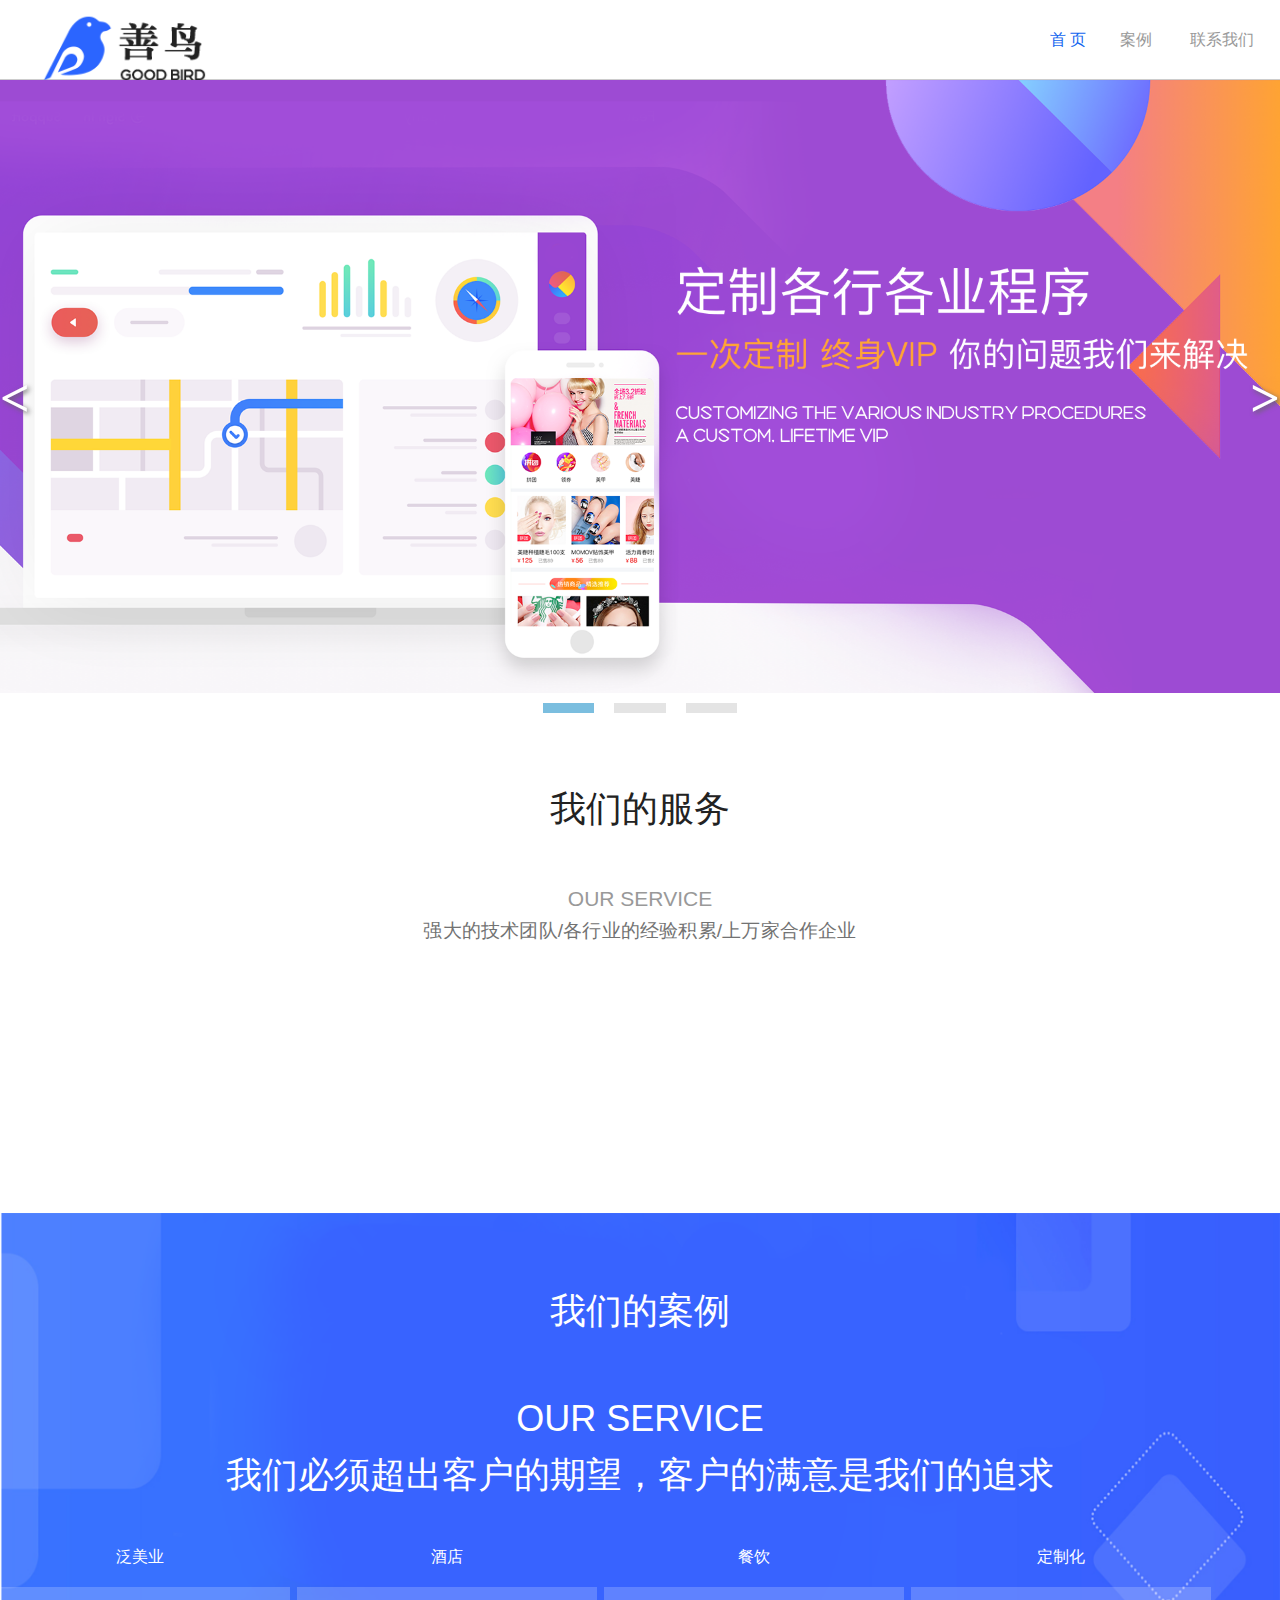
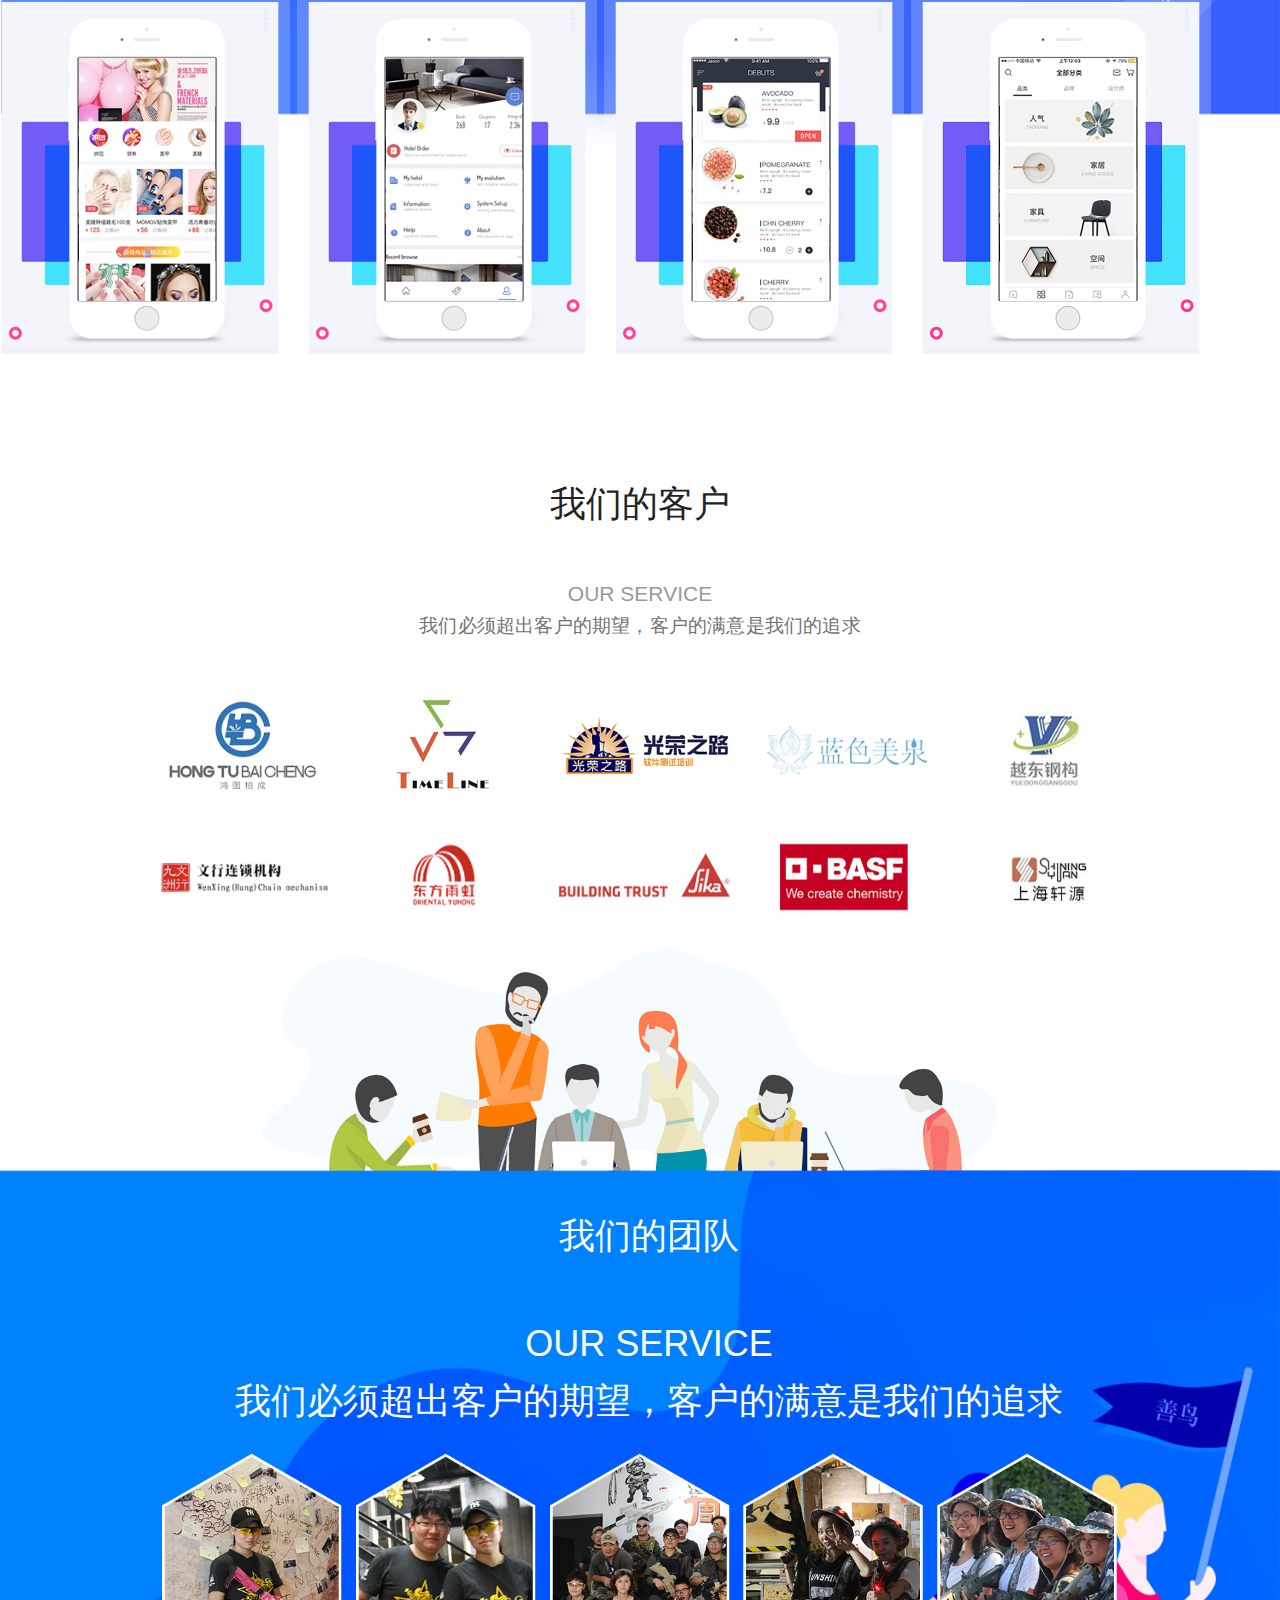
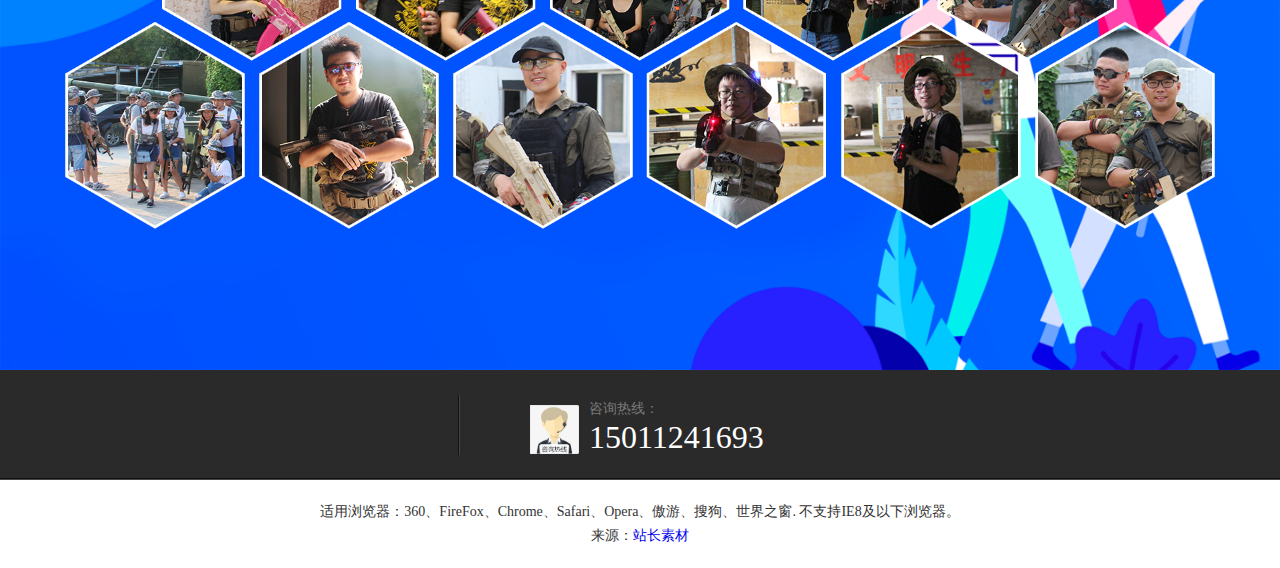
<file: index/index_place.html>
<!DOCTYPE html>
<html lang="zh">
<head>
    <meta charset="UTF-8" />
    <meta http-equiv="X-UA-Compatible" content="IE=edge"><!--ie使用edge渲染模式-->
    <meta content="width=device-width,initial-scale=1.0,maximum-scale=1.0,user-scalable=no" id="viewport" name="viewport">
    <meta name="renderer" content="webkit"><!--360渲染模式-->
    <meta name="format-detection" content="telephone=notelphone=no, email=no" />
    <meta name="description" content="" />
    <meta name="keywords" content="" />
    <meta name="apple-touch-fullscreen" content="yes"><!-- 是否启用 WebApp 全屏模式，删除苹果默认的工具栏和菜单栏 -->
    <meta name="apple-mobile-web-app-status-bar-style" content="black"><!-- 设置苹果工具栏颜色:默认值为 default，可以定为 black和 black-translucent-->
    <meta http-equiv="Cache-Control" content="no-siteapp" /><!-- 不让百度转码 -->
    <meta name="HandheldFriendly" content="true"><!-- 针对手持设备优化，主要是针对一些老的不识别viewport的浏览器，比如黑莓 -->
    <meta name="MobileOptimized" content="320"><!-- 微软的老式浏览器 -->
    <meta name="screen-orientation" content="portrait"><!-- uc强制竖屏 -->
    <meta name="x5-orientation" content="portrait"><!-- QQ强制竖屏 -->
    <meta name="browsermode" content="application"><!-- UC应用模式 -->
    <meta name="x5-page-mode" content="app"><!-- QQ应用模式 -->
    <meta name="msapplication-tap-highlight" content="no"><!-- windows phone 点击无高光 -->
    <link rel="stylesheet" href="css/slide_css/slidecss.css" />

    <title>善鸟-定制专家</title>
    <!--<meta name="viewport" content="target-densitydpi=device-dpi,width=1200px, user-scalable=no">-->
    <meta name="keywords" content="">
    <meta name="description" content="">
    <link rel="stylesheet" href="css/common.css"/>
    <link rel="stylesheet" href="css/index.css"/>
    <link rel="icon" href="images/title_logo.jpg" type="image/x-icon">
    <script src="js/jquery-1.9.1.min.js"></script>
    <script language="javascript" src="js/index_banner.js"></script>
    <script language="javascript" src="js/index.js"></script>
</head>
<body>
<div class="navw xz2 trans navpos">
    <nav class="nav auto w">
        <a href="./" class="logo">
            <img src="images/logo.jpg" height="76" class="logo1">
        </a>
        <ul class="ul fix_case">
            <li class="fl"><a href="./" class="xz"><span class="index_sp1"><span>首 页</span></span><span
                    class="index_sp2"><span>首 页</span></span></a></li>
            <li class="fl"><a href="case_list.html" target="_self"><span
                    class="index_sp1"><span>案例</span></span><span class="index_sp2"><span>案例</span></span></a></li>
            <li class="fl"><a href="#team"><span
                    class="index_sp1"><span>联系我们</span></span><span class="index_sp2"><span>联系我们</span></span></a>
            </li>
        </ul>
    </nav>
</div>
<div class="js-silder">
    <div class="silder-scroll">
        <div class="silder-main">
            <div class="silder-main-img">
                <img src="images/content/banner03.jpg" alt="">
            </div>
            <div class="silder-main-img">
                <img src="images/content/banner02.jpg" alt="">
            </div>
            <div class="silder-main-img">
                <img src="images/content/banner01.jpg" alt="">
            </div>
        </div>
    </div>
</div>


<script src="js/jquery-1.11.3.min.js" type="text/javascript"></script>
<script src="js/wySilder.min.js" type="text/javascript"></script>
<script>
    $(function (){
        $(".js-silder").silder({
            auto: true,//自动播放，传入任何可以转化为true的值都会自动轮播
            speed: 5,//轮播图运动速度
            sideCtrl: true,//是否需要侧边控制按钮
            bottomCtrl: true,//是否需要底部控制按钮
            defaultView: 0,//默认显示的索引
            interval: 3000,//自动轮播的时间，以毫秒为单位，默认3000毫秒
            activeClass: "active",//小的控制按钮激活的样式，不包括作用两边，默认active
        });
    });
</script>

<!--<section class="top">-->

    <!--<script type="text/javascript">-->
    <!--jQuery(".slideBox").slide({-->
    <!--mainCell: ".bd ul",-->
    <!--effect: "leftLoop",-->
    <!--autoPlay: true,-->
    <!--delayTime: 500,-->
    <!--easing: "easeOutCirc",-->
    <!--interTime: 4000-->
    <!--});-->
    <!--</script>-->
<!--</section>-->
<!-- 我们的服务-->
<section class="service wb light_indexbj">
    <section class="service1 w">
        <header class="servbt trans fw tc">我们的服务</header>
        <article class="second-title trans tc pt5">
            OUR SERVICE
        </article>
        <article class="servnr1 trans tc pt5">
            强大的技术团队/各行业的经验积累/上万家合作企业
        </article>
        <section class="sernr">
            <section class="sernr11 fix">

                <div class="new-scroll">
                    <div class="bd">
                        <ul class="picList">
                            <li>
                                <section class="serk1 fl">
                                    <header class="serk1bt fix" style="cursor:pointer">
                                        <img src="images/mini_program_1.png" class="fl">
                                        <section class="serkr fw fl">
                                            <span>小程序</span>
                                            <span style="font-size: 12px;color: #999999">Mini PROGRAM</span>
                                        </section>
                                    </header>
                                    <article>
                                        万众瞩目的微信简易小程序，轻量、便捷维护成本低，更有超多用户浏览。
                                    </article>
                                </section>
                            </li>
                            <li>
                                <section class="serk1 fl">
                                    <header class="serk1bt fix" style="cursor:pointer">
                                        <img src="images/app_1.png" class="fl">
                                        <section class="serkr fw fl">
                                            <span>移动APP</span>
                                            <span style="font-size: 12px;color: #999999">APPLICATION</span>
                                        </section>
                                    </header>
                                    <article>
                                        移动互联在改变生活，秉承高效率，高质量，优体验的方式解决客户问题
                                    </article>
                                </section>
                            </li>
                            <li>
                                <section class="serk1 fl">
                                    <header class="serk1bt fix" style="cursor:pointer">
                                        <img src="images/web_app_4.png" class="fl">
                                        <section class="serkr fw fl">
                                            <section class="serkr fw fl">
                                                <span>WEB应用</span>
                                                <span style="font-size: 12px;color: #999999">WEB APPLICATION</span>
                                            </section>
                                        </section>
                                    </header>
                                    <article>
                                        独特的个性化设计，炫酷的展示方式，丝滑般的流畅，给您制定不一样的web程序。
                                    </article>
                                </section>
                            </li>
                            <li>
                                <section class="serk1 fl">
                                    <header class="serk1bt fix" style="cursor:pointer">
                                        <img src="images/management_3.png" class="fl">
                                        <section class="serkr fw fl">
                                            <span>代运营</span>
                                            <span style="font-size: 12px;color: #999999">MANAGEMENT</span>
                                        </section>
                                    </header>
                                    <article>
                                        专业团队为您解决使用系统无力运营，无从下手。下店专门指导制作方案
                                    </article>
                                </section>
                            </li>
                            <li>
                                <section class="serk1 fl">
                                    <header class="serk1bt fix" style="cursor:pointer">
                                        <img src="images/free_update_5.png" class="fl">
                                        <section class="serkr fw fl">
                                            <span>免费升级</span>
                                            <span style="font-size: 12px;color: #999999">FREE UPDATE</span>
                                        </section>
                                    </header>
                                    <article>
                                        享受每年无偿更新优化，保障客户的系统随互联网变化而不被淘汰
                                    </article>
                                </section>
                            </li>
                            <li>
                                <section class="serk1 fl">
                                    <a class="serk1bt db fix">
                                        <img class="fl" src="images/tb6.png">
                                        <section class="serkr fw fl">
                                            <span>7*24小时服务</span>
                                            <span style="font-size: 12px;color: #999999">FULL-TIME SERVICES</span>
                                        </section>
                                    </a>
                                    <article>专业对口人员，随时对您提出的问题解答。为您时时服务，保障您的使用质量</article>
                                </section>
                            </li>

                        </ul>
                    </div>
                    <script src="js/jquery.SuperSlide.2.1.1.js"></script>
                    <script type="text/javascript">
                        jQuery(".new-scroll").slide({
                            titCell: ".hd ul",
                            mainCell: ".bd ul",
                            autoPage: true,
                            effect: "leftLoop",
                            autoPlay: true,
                            vis: 5
                        });
                    </script>
                </div>

            </section>
        </section>
    </section>
</section>
<section id="case" class="case wb light_indexbj">
    <section class="casebj">
        <img src="images/case_top_bg.png">
    </section>
    <section class="case1 w">
        <header class="servbt trans fw tc white">我们的案例</header>
        <article class="trans tc pt5 case-second_title">
            OUR SERVICE
        </article>
        <article class=" trans tc pt5 case-second_title">
            我们必须超出客户的期望，客户的满意是我们的追求
        </article>
    </section>

</section>
<section class="casemain light_indexbj">

    <section class="casemain1 fix_case">
        <section class="casek fl trans">
            <header class="casekbt">泛美业</header>
            <img src="images/case1.png">
        </section>
        <section class="casek fl trans">
            <header class="casekbt">酒店</header>
            <img src="images/case2.png">

        </section>
        <section class="casek fl trans">
            <header class="casekbt">餐饮</header>
            <img src="images/case3.png">
        </section>
        <section class="casek fl trans">
            <header class="casekbt">定制化</header>
            <img src="images/case4.png">
        </section>
    </section>
</section>

<!-- 合作伙伴-->
<section class="hezuo wb light_indexbj">
    <section class="hezuobj"></section>
    <section class="hezuo1 w">
        <header class="servbt trans fw tc">我们的客户</header>
        <article class="second-title trans tc pt5">
            OUR SERVICE
        </article>
        <article class="servnr1 trans tc pt5">
            我们必须超出客户的期望，客户的满意是我们的追求
        </article>
        <section class="hezuomain tc fix_case">
            <a class="trans3" target="_blank">
                <img src="images/partner1.png" height="132" width="199" class="img1">
                <!--<img src="images/565ff2a2ac5aa.jpg" height="132" width="199" class="img2">-->
            </a><a class="trans3" target="_blank">
            <img src="images/partner4.png" height="132" width="199" class="img1">
            <!--<img src="images/56692efd8f622.jpg" height="132" width="199" class="img2">-->
        </a><a class="trans3" target="_blank">
            <img src="images/partner5.png" height="132" width="199" class="img1">
            <!--<img src="images/5669353674ba2.jpg" height="132" width="199" class="img2">-->
        </a><a class="trans3" target="_blank">
            <img src="images/partner6.png" height="132" width="199" class="img1">
            <!--<img src="images/567795cf062fc.jpg" height="132" width="199" class="img2">-->
        </a><a class="trans3" target="_blank">
            <img src="images/partner7.png" height="132" width="199" class="img1">
            <!--<img src="images/566933fcf31d3.jpg" height="132" width="199" class="img2">-->
        </a><a class="trans3" target="_blank">
            <img src="images/partner8.png" height="132" width="199" class="img1">
            <!--<img src="images/56693377a8216.jpg" height="132" width="199" class="img2">-->
        </a><a class="trans3" target="_blank">
            <img src="images/partner9.png" height="132" width="199" class="img1">
            <!--<img src="images/566932e59f4de.jpg" height="132" width="199" class="img2">-->
        </a><a class="trans3" target="_blank">
            <img src="images/partner10.png" height="132" width="199" class="img1">
            <!--<img src="images/565feed61a5ea.jpg" height="132" width="199" class="img2">-->
        </a><a class="trans3" target="_blank">
            <img src="images/partner11.png" height="132" width="199" class="img1">
            <!--<img src="images/566938313fee5.jpg" height="132" width="199" class="img2">-->
        </a><a class="trans3" target="_blank">
            <img src="images/partner12.png" height="132" width="199" class="img1">
            <!--<img src="images/5669421185d59.jpg" height="132" width="199" class="img2">-->
            <!--</a><a class="trans3" target="_blank">-->
            <!--<img src="images/565fecce6f34b.jpg" height="132" width="199" class="img1">-->
            <!--<img src="images/565feceec3b1f.jpg" height="132" width="199" class="img2">-->
            <!--</a><a class="trans3" target="_blank">-->
            <!--<img src="images/56694290aee1a.jpg" height="132" width="199" class="img1">-->
            <!--<img src="images/56694298131ed.jpg" height="132" width="199" class="img2">-->
        </a>
        </section>

    </section>

</section>
<img src="images/team-top.png" class="team-top-img">
<section  class="team wb light_indexbj">
    <section class="teamnr">
        <section class="team1">
            <img src="images/tdtpz.jpg" class="img-box">
            <img src="images/team-background.png" width="1920" height="800">
            <section class="teamsec1nr posr">
                <header class="servbt trans fw tc white">我们的团队</header>
                <article class="trans tc pt5 case-second_title">
                    OUR SERVICE
                </article>
                <article class=" trans tc pt5 case-second_title">
                    我们必须超出客户的期望，客户的满意是我们的追求
                </article>
            </section>
        </section>
    </section>
</section>
<footer class="wb footer footerts" id="team">
    <section class="footertop">
        <section class="footertop1 w">
            <section class="footertop11  ovh fix">

                <div class="footert1 fl">
                    <img src="images/xjtp1.png" height="49" width="49" class="fl">
                    <div class="fl">
                        <span>咨询热线：</span>
                        15011241693
                    </div>
                </div>
            </section>
        </section>
    </section>
</footer>

<div style="text-align:center;margin:20px 0; font:normal 14px/24px 'MicroSoft YaHei';">
    <p>适用浏览器：360、FireFox、Chrome、Safari、Opera、傲游、搜狗、世界之窗. 不支持IE8及以下浏览器。</p>
    <p>来源：<a href="http://sc.chinaz.com/" target="_blank">站长素材</a></p>
</div>
</body>
</html>
</file>
<file: index/css/slide_css/slidecss.css>
@charset "utf-8";

*{
    box-sizing: border-box;
}
body,div,p,h1{
    margin: 0;
    padding: 0;
}
img{
    border: 0;
    display: block;
    max-width: 100%;
    vertical-align: middle;
}



.js-silder{
    position: relative;
    min-width: 320px;
}
.silder-scroll{
    width: 100%;
    overflow: hidden;
}
.silder-main{
    position: relative;
    width: 100%;
    overflow: hidden;
}
.silder-main-img{
    position: absolute;
    top: 0;
    left: 0;
    width: 100%;
}
.silder-main-img img{
    width: 100%;
}
.js-silder-ctrl{
    width: 100%;
    text-align: center;
}
.silder-ctrl-prev,
.silder-ctrl-next{
    position: absolute;
    top: 0;
    width: 8%;
    height: 100%;
    vertical-align: middle;
    cursor: pointer;
    color: #fff;
    font-family: "宋体";
    font-size: 52px;
    font-weight: 600;
    text-shadow: #666 2px 2px 5px;
}
.silder-ctrl-prev{
    left: 0;
    text-align: left;
}
.silder-ctrl-next{
    right: 0;
    text-align: right;
}
.silder-ctrl-prev>span,
.silder-ctrl-next>span{
    position: absolute;
    top: 50%;
    margin-top: -40px;
}
.silder-ctrl-prev>span{
    left: 0;
}
.silder-ctrl-next>span{
    right: 0;
}
.silder-ctrl-con{
    display: inline-block;
    width: 4%;
    padding: 10px 0;
    margin: 0 10px;
    cursor: pointer;
}
.silder-ctrl-con>span{
    display: block;
    line-height: 0;
    text-indent: -9999px;
    overflow: hidden;
    padding: 5px 0;
    cursor: pointer;
    background-color: #e4e4e4;
}
.silder-ctrl-con.active>span{
    background-color: #7bbedf;
}

@media (max-width: 768px){
    .silder-ctrl-prev,
    .silder-ctrl-next{
        width: 10%;
        font-size: 26px;
        margin-top: -25px;
    }
    .silder-ctrl-con{
        width: 14px;
        height: 14px;
        padding: 0;
        margin: 0 5px;
    }
    .silder-ctrl-con>span{
        display: block;
        width: 100%;
        height: 100%;
        border-radius: 50%;
        padding: 0;
    }
}
</file>
<file: index/css/index.css>
@charset "utf-8";
/* CSS Document */
body {
    overflow-x: hidden;
}

.wb {
    width: 100%;
    min-width: 1200px;
}

.w {
    width: 1200px;
    margin: 0px auto;
}

/*@font-face{*/
/*font-family:"fzltchjw";*/
/*src: url("../fonts/fzltchjw-webfont.eot");*/
/*src: url("../fonts/fzltchjw-webfont.eot?#iefix") format("embedded-opentype"),*/
/*url("../fonts/fzltchjw-webfont.woff") format("woff"),*/
/*url("../fonts/fzltchjw-webfont.ttf") format("truetype"),*/
/*url("../fonts/fzltchjw-webfont.svg#fzltchjw") format("svg");*/
/*}*/
m,
.fzlt {
    font-family: 'fzltchjw';
}

.top {
    width: 100%;
    min-width: 1200px;
    position: relative;
    z-index: 101100;
    margin-top: -3%;
}

.bannerwz {
    position: absolute;
    top: 50%;
    left: 50%;
    margin-top: -275px;
    margin-left: -376px;
    cursor: pointer;
    z-index: 1111;
    width: 752px;
    height: 550px;
    -webkit-transition: all 1s ease-in-out;
    -o-transition: all 1s ease-in-out;
    transition: all 1s ease-in-out;
    -webkit-transform: translateY(200px);
    -ms-transform: translateY(200px);
    -o-transform: translateY(200px);
    transform: translateY(200px);
    -webkit-transform-origin: right bottom;
    -moz-transform-origin: right bottom;
    -ms-transform-origin: right bottom;
    -o-transform-origin: right bottom;
    transform-origin: right bottom;
    opacity: 0;
    outline: none;
}

.jiantou {
    position: absolute;
    bottom: 200px;
    left: 50%;
    margin-left: -26px;
    opacity: 1;
    z-index: 10000;
}

.xz .jiantou {
    -webkit-animation: shandong 2s infinite;
    -o-animation: shandong 2s infinite;
    animation: shandong 2s infinite;
    -webkit-animation-delay: 2s;
    -o-animation-delay: 2s;
    animation-delay: 2s;
}

.navw {
    width: 100%;
    height: 80px;
    background: #fff;

}

.navpos {
    /*position: absolute;*/
    /*bottom: 15px;*/
    left: 0px;
    border-bottom: solid 1px #ccc;
    z-index: 11111;
    -webkit-transform: translateY(10px);
    -ms-transform: translateY(10px);
    -o-transform: translateY(10px);
    transform: translateY(0px);
}

.nav {
    position: relative;
    height: 135px;
}

.trans {

    -webkit-transition: all 1s ease-in-out;
    -o-transition: all 1s ease-in-out;
    transition: all 1s ease-in-out;
}

.trans4 {

    -webkit-transition: all 15s ease-in-out;
    -o-transition: all 15s ease-in-out;
    transition: all 15s ease-in-out;
}

.trans2 {

    -webkit-transition: all .3s ease-in-out;
    -o-transition: all .3s ease-in-out;
    transition: all .3s ease-in-out;
}

.trans3 {

    -webkit-transition: all .6s ease-in-out;
    -o-transition: all .6s ease-in-out;
    transition: all .6s ease-in-out;
}

.xz2 {

    -webkit-transform: translateY(40px);
    -ms-transform: translateY(40px);
    -o-transform: translateY(40px);
    transform: translateY(40px);
}

.nav {
    width: 1200px;
    height: 100%;
    position: relative;
}

.nav a {
    font-family: 'fzlt';
}

.logo {
    position: absolute;
    top: 50%;
    left: 0px;
    margin-top: -30px;
    /*-webkit-transition: all .5s ease-in-out;
    -o-transition: all .5s ease-in-out;
    transition: all .5s ease-in-out;
    -webkit-filter: grayscale(1);
        -moz-filter: grayscale(1);
        -o-filter: grayscale(1);
        -ms-filter: grayscale(1);
        filter: grayscale(1);*/
}

/*.logo:hover{
    -webkit-filter: grayscale(0);
        -moz-filter: grayscale(0);
        -o-filter: grayscale(0);
        -ms-filter: grayscale(0);
        filter: grayscale(0);
}*/
.logo2 {
    display: none;
    position: absolute;
    top: 0px;
    left: 0px;
}

.ul {
    position: absolute;
    top: 50%;
    right: -20px;
    height: 40px;
    margin-top: -20px;
}

.ul > li > a {
    font-size: 16px;
    color: #999999;
    font-family: "微软雅黑";
}

.ul > li {
    padding: 0px 20px;
    height: 40px;
    line-height: 40px;
}

.ul > li > a.xz {
    color: #1165EF;
}

.xz .bannerwz {
    -webkit-transform: translateY(0);
    -ms-transform: translateY(0);
    -o-transform: translateY(0);
    transform: translateY(0);
    opacity: 1;
}

@media screen and (max-height: 700px) {
    .bannerwz {
        position: absolute;
        top: 50%;
        left: 50%;
        margin-top: -240px;
        margin-left: -376px;
    }
}

@keyframes shandong {
    0% {
        opacity: 1;
    }
    20% {
        opacity: 0;
    }
    100% {
        opacity: 1;
    }
}

.service {
    height: 490px;
    background: #fff;
    overflow: hidden;
}

.service1 {
    padding-top: 60px;
}

.servbt {
    color: #222222;
    font-size: 72px;
    font-family: SimSun;
}

.servnr1 {
    color: #727272;
    font-size: 16px;
    line-height: 0px;
    font-weight: normal;
    padding-bottom: 20px;
}

.servnr1 span {
    font-size: 18px;
}

.sernr {
    padding-top: 10px;
}

.sernr11 {
    width: 1235px;
    margin-left: -35px;
}

.serk1 {
    width: 210px;
    margin-right: 35px;
}

.serk1bt img.fl {
    /*margin-right: 10px;*/
}

.serkr {
    padding-top: 0px;
    line-height: 20px;
    color: #000000;
    font-size: 20px;
}

.serkr span {
    display: flex;
    justify-content: center;
    align-items: center;
    color: #000000;
    font-family: "Arial";
    font-size: 15px;
}

.serk1 article {
    padding-top: 20px;
    line-height: 22px;
    color: #000000;
    font-size: 14px;
}

.serk1bt:hover .serkr {
    -webkit-transform: scale(1.1);
    -ms-transform: scale(1.1);
    -o-transform: scale(1.1);
    transform: scale(1.1);
}

.case {
    height: 625px;
    position: relative;
    overflow: hidden;
    /*background: url(../images/case_top_bg.png) no-repeat center top;*/
    background-attachment: fixed;
}

.casebj {
    width: 100%;
    height: 700px;
    position: absolute;
    top: 0px;
    left: 0px;
    z-index: 1;
}

.case1 {
    position: relative;
    z-index: 10;
    padding-top: 72px;
}

.casebj img {
    width: 100%;
    height: 100%;
}

.white {
    color: #fff;
}
.case-second_title{
    color: white;
    font-size: 36px;
}

.casek {
    width: 300px;
    /*background: #f1f1f1;*/
    /*border-bottom: solid 2px #ff545b;*/
    /*height: 400px;*/
    padding: 0px auto;
    overflow: hidden;
    position: relative;
    margin-right: 7px;
}
.casek img{
    width: 300px;
    /*height: 540px;*/
}

.casenav {
    text-align: center;
}

.casenav1 li {
    display: inline-block;
    *display: inline;
    *zoom: 1;
}

.casenav1 li a {
    display: block;
    width: 82px;
    height: 28px;
    border: solid 1px #ffffff;
    border-radius: 2px;
    font-size: 16px;
    color: #fff;
    text-align: center;
    line-height: 28px;
}

.casenav1 li a:hover {
    background: #ebebeb;
    color: #1165EF;
}

.casemain {
    margin-top: -310px;
    position: relative;
    z-index: 110;
    left: 50%;
    margin-left: -600px;
    width: 1500px;
    height: 540px;
}

.casemain1 {
    width:1500px;
    display: none;
    position: absolute;
    top: 0px;
    left: 0px;
}

.casektp {
    width: 247px;
    height: 195px;
    padding: 12px 11px 0px;
    background: url(../images/appledn.png) no-repeat;
}

.casekbt {
    color: #ffffff;
    font-size: 16px;
    padding-top: 18px;
    padding-bottom: 18px;
    text-align: center;
}

.caseknr {
    color: #bbbbbb;
    padding-top: 6px;
}

.casekyc {
    position: absolute;
    top: 0px;
    left: 0px;
    width: 295px;
    height: 100%;
    background: url(../images/hsbtm2.png);
    display: none;
}

.fangdaj {
    width: 74px;
    height: 74px;
    position: absolute;
    top: 50%;
    left: 50%;
    margin-top: -37px;
    margin-left: -37px;
    -webkit-transition: all .4s ease-in-out;
    -o-transition: all .4s ease-in-out;
    transition: all .4s ease-in-out;
    -webkit-transform: scale(2);
    -ms-transform: scale(2);
    -o-transform: scale(2);
    transform: scale(2);
    opacity: 0;
}

.fangdaj img {
    display: block;
}

.fangdaj:after {
    content: '';
    width: 72px;
    height: 72px;
    border: solid 1px #fff;
    border-radius: 100%;
    display: block;
    margin-top: -74px;

    -webkit-transform: scale(1);
    -ms-transform: scale(1);
    -o-transform: scale(1);
    transform: scale(1);

    opacity: 1;
}

.fangdaj:hover:after {
    /*-webkit-animation:fangda 1s ease-in infinite;
    -o-animation:fangda 1s ease-in infinite;
    animation:fangda 1s ease-in infinite;*/
    -webkit-transition: all 1s ease-in-out;
    -o-transition: all 1s ease-in-out;
    transition: all 1s ease-in-out;
    opacity: 0;

    -webkit-transform: scale(1.5);
    -ms-transform: scale(1.5);
    -o-transform: scale(1.5);
    transform: scale(1.5);
    /*-webkit-animation-delay: .1s;
    -o-animation-delay: .1s;
    animation-delay: .1s;*/
}

.casek:hover .fangdaj {
    -webkit-transform: scale(1);
    -ms-transform: scale(1);
    -o-transform: scale(1);
    transform: scale(1);
    opacity: 1;
}

/*@keyframes fangda{
    0%{opacity:1;
        -webkit-transform: scale(1);
        -ms-transform: scale(1);
        -o-transform: scale(1);
        transform: scale(1);
        border:solid 2px #fff;
    }

   100%{opacity:0;
 -webkit-transform: scale(2);
        -ms-transform: scale(2);
        -o-transform: scale(2);
        transform: scale(2);

    }

}*/

.liucheng {
    background: #fff;
    overflow: hidden;
}

.jianzhan {
    height: 280px;
    background: #fff;
    overflow: hidden;
    position: relative;
    top: -40px;
}

.liucheng1 {
    padding-top: 60px;
    overflow: hidden;
}

.liucmain {
    width: 1280px;
    margin-bottom: 40px;
}

.lck {
    width: 240px;
    padding-right: 80px;
    background: url(../images/youjian.png) no-repeat 275px center;
}

.lckbt {
    color: #000000;
    font-size: 20px;
    padding-bottom: 10px;
}

.lck article {
    color: #bbbbbb;
    font-size: 14px;
    line-height: 28px;
}

.jzbt {
    width: 352px;
    height: 65px;
    background: url(../images/btbj1.png) no-repeat;
    font-weight: normal;
    padding-top: 40px;
    letter-spacing: 10px;
    padding-left: 10px;
}

.zhinanmain {
    width: 1280px;
    padding-top: 20px;
}

.znk {
    width: 260px;
    padding-left: 60px;
    position: relative;
    font-size: 14px;
}

.znk img {
    position: absolute;
    left: 0px;
    top: 50%;
    margin-top: -22px;
}

.znkxx {
    color: #bbbbbb;
    font-family: "Arial";

}

.znk .znkbt {

}

/*.znk:hover .znkbt{
   -webkit-animation:to 1s ease-in-out;
   -o-animation:to 1s ease-in-out;
   animation:to 1s ease-in-out;
}
.znk:hover .znkxx{
   -webkit-animation:bo 1s ease-in-out;
   -o-animation:bo 1s ease-in-out;
   animation:bo 1s ease-in-out;
}*/
.znk:hover .znkbt, .znk:hover .znkxx {
    -webkit-animation: to1 .6s ease-in-out;
    -o-animation: to1 .6s ease-in-out;
    animation: to1 .6s ease-in-out;
}

@-webkit-keyframes to1 {
    0% {
        opacity: 1;
        -webkit-transform: translateY(0px);
        -ms-transform: translateY(0px);
        -o-transform: translateY(0px);
        transform: translateY(0px);
    }
    50% {
        opacity: 0;
        -webkit-transform: translateY(-30px);
        -ms-transform: translateY(-30px);
        -o-transform: translateY(-30px);
        transform: translateY(-30px);
    }

    51% {
        opacity: 0;
        -webkit-transform: translateY(30px);
        -ms-transform: translateY(30px);
        -o-transform: translateY(30px);
        transform: translateY(30px);
    }
    100% {
        opacity: 1;
        -webkit-transform: translateY(0px);
        -ms-transform: translateY(0px);
        -o-transform: translateY(0px);
        transform: translateY(0px);
    }
}

@-moz-keyframes to1 {
    0% {
        opacity: 1;
        -webkit-transform: translateY(0px);
        -ms-transform: translateY(0px);
        -o-transform: translateY(0px);
        transform: translateY(0px);
    }
    50% {
        opacity: 0;
        -webkit-transform: translateY(-30px);
        -ms-transform: translateY(-30px);
        -o-transform: translateY(-30px);
        transform: translateY(-30px);
    }

    51% {
        opacity: 0;
        -webkit-transform: translateY(30px);
        -ms-transform: translateY(30px);
        -o-transform: translateY(30px);
        transform: translateY(30px);
    }
    100% {
        opacity: 1;
        -webkit-transform: translateY(0px);
        -ms-transform: translateY(0px);
        -o-transform: translateY(0px);
        transform: translateY(0px);
    }
}

@-ms-keyframes to1 {
    0% {
        opacity: 1;
        -webkit-transform: translateY(0px);
        -ms-transform: translateY(0px);
        -o-transform: translateY(0px);
        transform: translateY(0px);
    }
    50% {
        opacity: 0;
        -webkit-transform: translateY(-30px);
        -ms-transform: translateY(-30px);
        -o-transform: translateY(-30px);
        transform: translateY(-30px);
    }

    51% {
        opacity: 0;
        -webkit-transform: translateY(30px);
        -ms-transform: translateY(30px);
        -o-transform: translateY(30px);
        transform: translateY(30px);
    }
    100% {
        opacity: 1;
        -webkit-transform: translateY(0px);
        -ms-transform: translateY(0px);
        -o-transform: translateY(0px);
        transform: translateY(0px);
    }
}

@-o-keyframes to1 {
    0% {
        opacity: 1;
        -webkit-transform: translateY(0px);
        -ms-transform: translateY(0px);
        -o-transform: translateY(0px);
        transform: translateY(0px);
    }
    50% {
        opacity: 0;
        -webkit-transform: translateY(-30px);
        -ms-transform: translateY(-30px);
        -o-transform: translateY(-30px);
        transform: translateY(-30px);
    }

    51% {
        opacity: 0;
        -webkit-transform: translateY(30px);
        -ms-transform: translateY(30px);
        -o-transform: translateY(30px);
        transform: translateY(30px);
    }
    100% {
        opacity: 1;
        -webkit-transform: translateY(0px);
        -ms-transform: translateY(0px);
        -o-transform: translateY(0px);
        transform: translateY(0px);
    }
}

@keyframes to1 {
    0% {
        opacity: 1;
        -webkit-transform: translateY(0px);
        -ms-transform: translateY(0px);
        -o-transform: translateY(0px);
        transform: translateY(0px);
    }
    50% {
        opacity: 0;
        -webkit-transform: translateY(-30px);
        -ms-transform: translateY(-30px);
        -o-transform: translateY(-30px);
        transform: translateY(-30px);
    }

    51% {
        opacity: 0;
        -webkit-transform: translateY(30px);
        -ms-transform: translateY(30px);
        -o-transform: translateY(30px);
        transform: translateY(30px);
    }
    100% {
        opacity: 1;
        -webkit-transform: translateY(0px);
        -ms-transform: translateY(0px);
        -o-transform: translateY(0px);
        transform: translateY(0px);
    }
}

/*@keyframes to{
    0%{
        opacity:1;
        -webkit-transform: translateY(0px);
        -ms-transform: translateY(0px);
        -o-transform: translateY(0px);
        transform: translateY(0px);
    }
    30%{
        opacity:0;
        -webkit-transform: translateY(-20px);
        -ms-transform: translateY(-20px);
        -o-transform: translateY(-20px);
        transform: translateY(-20px);
    }


    51%{
        opacity:0;
        -webkit-transform: translateY(0px);
        -ms-transform: translateY(0px);
        -o-transform: translateY(0px);
        transform: translateY(0px);
    }
    100%{
        opacity:1;
    }
}
@keyframes bo{
    0%{
        opacity:1;
        -webkit-transform: translateY(0px);
        -ms-transform: translateY(0px);
        -o-transform: translateY(0px);
        transform: translateY(0px);
    }
    30%{
        opacity:0;
        -webkit-transform: translateY(10px);
        -ms-transform: translateY(10px);
        -o-transform: translateY(10px);
        transform: translateY(10px);
    }


    51%{
        opacity:0;
        -webkit-transform: translateY(0px);
        -ms-transform: translateY(0px);
        -o-transform: translateY(0px);
        transform: translateY(0px);
    }
    100%{
        opacity:1;
    }
}
*/

.hezuo {
    height: 445px;
    position: relative;
    overflow: hidden;
    /*background: url(../images/dabj2.jpg) no-repeat center center;*/
    background-attachment: fixed;
}

.hezuobj {
    width: 100%;
    height: 1028px;
    position: absolute;
    top: 0px;
    left: 0px;
    z-index: 1;
}

.hezuo1 {
    position: relative;
    z-index: 10;
    padding-top: 10px;
}

.hezuobj img {
    width: 100%;
    height: 100%;
}

.hezuomain {
    padding-top: 30px;
    margin-left: 100px;
}

.hezuomain a {
    width: 200px;
    height: 132px;
    margin-left: 1px;
    margin-top: 1px;
    float: left;
    position: relative;
    background: #fff;
}

.hezuomain a img {
    position: absolute;
    top: 0px;
    left: 0px;
}

.hezuomain a img.img2 {
    display: none;

}

/*.hezuomain a{padding:16px 10px;display:inline-block;*display:inline;*zoom:1;
    -webkit-transition: all .3s ease-in-out;
    -o-transition: all .3s ease-in-out;
    transition: all .3s ease-in-out;
    -webkit-transform: scale(1);
    -ms-transform: scale(1);
    -o-transform: scale(1);
    transform: scale(1);
}
.hezuomain:hover a:not(:hover) {
    -webkit-filter: blur(2px) grayscale(1);
        -moz-filter: blur(2px) grayscale(1);
        -o-filter: blur(2px) grayscale(1);
        -ms-filter: blur(2px) grayscale(1);
        filter: blur(2px) grayscale(1);
        opacity: .7;
}  */

.team {
    position: relative;
    overflow: hidden;
    background-attachment: fixed;
    position: relative;
    z-index: 1111;
    margin-top: -8px;
}

.teamjs {
    line-height: 28px;
    color: #000;
    font-size: 14px;
}

.team .teamjs {
    margin-bottom: 30px;
}

.jingyingtp {
    display: block;
    margin-top: -40px;
    margin-left: -28px;
}

.bgfix {
    background-attachment: fixed;
}

.footer {
    background: #2a2a2a;
}

.footertop {
    background: url(../images/hengxian.png) repeat-x bottom;
}

.footertop1 {
    padding: 25px 0px;
}

.footert1 {
    width: 373px;
    margin-left: -2px;
    background: url(../images/shuxian.png) repeat-y left;
    height: 50px;
    padding-left: 72px;
    color: #ffffff;
    font-size: 32px;
    line-height: 28px;
    height: 60px;
}

.footert1 img {
    margin-top: 10px;
    margin-right: 10px;
}

.footert1 span {
    color: #797979;
    font-size: 14px;
    display: block;
}

.footerbot {
    padding: 25px 0px;
}

.footerbot1 {
    width: 820px;
    background: url(../images/shuxian.png) repeat-y right;
}

.copyRight { /*height:28px;*/
    line-height: 28px;
    color: #fff;
    background: #1c1c1c;
    padding-bottom: 10px;
}

.footerb1 {
    width: 205px;
}

.footerb1abt {
    color: #ffffff;
    font-size: 18px;
    display: block;
    margin-bottom: 7px;
}

.ul1 li {
    height: 26px;
    line-height: 26px;
}

.ul1 li a {
    display: block;
    padding-left: 15px;
    background: url(../images/youjian1.png) no-repeat left center;
    color: #797979;
    font-size: 14px;
}

/*.footerbot2{width:276px;}
.ewmk{height:160px; background:url(../images/juxingk.png) no-repeat center center;}
.ewmkbt{color:#c09e5b;font-size:18px;margin-bottom:15px;}
.ewmknr{color:#c0c0c0;font-size:14px;}
.footertop11{width:1345px;margin-left:-67px;}*/

.footerbot2 {
    width: 280px;
    float: right;
}

.footerbot2 > span {
    display: block;
    margin-bottom: 20px;
    font-size: 18px;
    color: #e5e5e5;
}

.footerbot2 .shipin {
    width: 280px;
    height: 170px;
    position: relative;
}

.footerbot2 .shipin > img {
    display: block;
    width: 150px;
    height: 150px;
}

.mc {
    display: block;
    position: absolute;
    top: 0;
    bottom: 0;
    left: 0;
    right: 0;
    /*background: url('../images/xbj.png') repeat;*/
}

.mc .mc_m {
    display: block;
    width: 46px;
    height: 46px;
    margin: 50px auto 0;
}

.mc .mc_m:hover .img_bf1 {
    display: none;
}

.mc .mc_m:hover .img_bf2 {
    display: block;
}

.img_bf2 {
    display: none;
}

.js {
    WIDTH: 100%;
    HEIGHT: 100%;
    margin: 0px auto;
    position: absolute;
    top: 0px;
    left: 0px;
    z-index: 1111;
    text-align: center;
    z-index: 0;
    overflow: hidden;
}

/*.jsNav {*/
    /*FONT-FAMILY: Arial, Helvetica, sans-serif;*/
    /*FONT-WEIGHT: bold;*/
    /*position: absolute;*/
    /*bottom: 205px;*/
    /*right: 10px;*/
    /*z-index: 11111;*/
/*}*/

/*.jsNav a {*/
    /*margin: 0px 7px;*/
    /*background: url(../images/yuan1.png) no-repeat;*/
/*}*/

/*.jsNav A.trigger {*/
    /*TEXT-ALIGN: center;*/
    /*width: 20px;*/
    /*height: 20px;*/
    /*FLOAT: left;*/
    /*VERTICAL-ALIGN: middle;*/
/*}*/

.prevBtn, .nextBtn {
    display: none;
}

.aa {
    display: block;
    background-attachment: fixed;
    background-size: cover;
    width: 100%;
    height: 100%;
    position: absolute;
    top: 0px;
    left: 0px;
    display: none;
    background-position: center center;
}

.serk1a {
    height: 38px;
    display: block;
    border: solid 1px #d6cfcf;
    text-align: center;
    line-height: 38px;
    color: #212121;
    font-size: 14px;
}

.serk1a:hover {
    color: #ffffff;
    background: #d0a267;
    border: solid 1px #d0a267;
}

.hza {
    width: 138px;
    height: 38px;
    border: solid 1px #a5abad;
    display: block;
    margin: 0px auto;
    border-radius: 19px;
    line-height: 38px;
    font-size: 16px;
}

.hza:hover {
    background: rgba(255, 255, 255, .4);
}

.teamsec1 a {
    float: left;
    position: relative;
    overflow: hidden;
    -webkit-transition: all .5s ease-in-out;
    -o-transition: all .5s ease-in-out;
    transition: all .5s ease-in-out;
    -webkit-filter: blur(5px); /* Chrome, Opera */

}

.teamsec1 a img {
    display: block;
    width: 100%;
    height: 100%;
}

.teamnr {
    width: 100%;
}

.teamsec1 {
    width: 100%;
}

.teamsec1 a span.bsbtm {
    background: url(../images/team-background.png);
    position: absolute;
    top: 0px;
    left: 0px;
    width: 100%;
    height: 100%;
}

.teamsec1 a.xz img {
    -webkit-transform: scale(1.5);

}

.teamsec1 a.xz {
    -webkit-filter: blur(0px); /* Chrome, Opera */

}

.team1 {
    position: relative;
    width: 100%;
    height: 100%;
}

.teamsec1 {
    width: 100%;
    position: relative;
    /*height: 580px;*/
    background: url(../images/team-background.png) no-repeat;
}

.posr {
    position: relative;
    z-index: 1111;
}

.teamsec1nr {
    position: absolute;
    top: 40px;
    left: 50%;
    width: 830px;
    margin-left: -406px;
}

.tdtpz {
    display: block;
    /*background: #c29459;*/
    position: absolute;
    top: 35%;
    /*left: 50%;*/
    z-index: 11111;
    /*margin-left: -360px;*/
    /*margin-top: -100px;*/
    -webkit-transition: all 1s ease-in-out;
    -o-transition: all 1s ease-in-out;
    transition: all 1s ease-in-out;
    opacity: 0;
    -webkit-transform: scale(.5);
    -ms-transform: scale(.5);
    -o-transform: scale(.5);
    transform: scale(.5);
}

.xz .tdtpz {
    opacity: 1;
    -webkit-transform: scale(1);
    -ms-transform: scale(1);
    -o-transform: scale(1);
    transform: scale(1);
}

.xjanniu111 {
    position: absolute;
    bottom: 80px;
    left: 50%;
    z-index: 11111;
    margin-left: -75px;
    -webkit-transition: all 1s ease-in-out;
    -o-transition: all 1s ease-in-out;
    transition: all 1s ease-in-out;
    -webkit-transition-delay: .5s;
    -o-transition-delay: .5s;
    transition-delay: .5s;
    -webkit-transform: scale(1.5);
    -ms-transform: scale(1.5);
    -o-transform: scale(1.5);
    transform: scale(1.5);
    opacity: 0;
}

.xz .xjanniu111 {
    -webkit-transform: scale(1);
    -ms-transform: scale(1);
    -o-transform: scale(1);
    transform: scale(1);
    opacity: 1;
}

.serk1:hover img {
    -webkit-animation: doudong1 1s ease-in-out;
    -o-animation: doudong1 1s ease-in-out;
    animation: doudong1 1s ease-in-out;
}

@keyframes doudong1 {
    0% {
        -webkit-transform: rotateY(0deg);
        -ms-transform: rotateY(0deg);
        -o-transform: rotateY(0deg);
        transform: rotateY(0deg);
    }
    50% {

        -webkit-transform: rotateY(90deg);
        -ms-transform: rotateY(90deg);
        -o-transform: rotateY(90deg);
        transform: rotateY(90deg);
    }
    100% {
        -webkit-transform: rotateY(0deg);
        -ms-transform: rotateY(0deg);
        -o-transform: rotateY(0deg);
        transform: rotateY(0deg);
    }
}

@-webkit-keyframes doudong1 {
    0% {
        -webkit-transform: rotateY(0deg);
        -ms-transform: rotateY(0deg);
        -o-transform: rotateY(0deg);
        transform: rotateY(0deg);
    }
    50% {

        -webkit-transform: rotateY(90deg);
        -ms-transform: rotateY(90deg);
        -o-transform: rotateY(90deg);
        transform: rotateY(90deg);
    }
    100% {
        -webkit-transform: rotateY(0deg);
        -ms-transform: rotateY(0deg);
        -o-transform: rotateY(0deg);
        transform: rotateY(0deg);
    }
}

@-moz-keyframes doudong1 {
    0% {
        -webkit-transform: rotateY(0deg);
        -ms-transform: rotateY(0deg);
        -o-transform: rotateY(0deg);
        transform: rotateY(0deg);
    }
    50% {

        -webkit-transform: rotateY(90deg);
        -ms-transform: rotateY(90deg);
        -o-transform: rotateY(90deg);
        transform: rotateY(90deg);
    }
    100% {
        -webkit-transform: rotateY(0deg);
        -ms-transform: rotateY(0deg);
        -o-transform: rotateY(0deg);
        transform: rotateY(0deg);
    }
}

@-o-keyframes doudong1 {
    0% {
        -webkit-transform: rotateY(0deg);
        -ms-transform: rotateY(0deg);
        -o-transform: rotateY(0deg);
        transform: rotateY(0deg);
    }
    50% {

        -webkit-transform: rotateY(90deg);
        -ms-transform: rotateY(90deg);
        -o-transform: rotateY(90deg);
        transform: rotateY(90deg);
    }
    100% {
        -webkit-transform: rotateY(0deg);
        -ms-transform: rotateY(0deg);
        -o-transform: rotateY(0deg);
        transform: rotateY(0deg);
    }
}

.serk1 {
    -webkit-transform: translateX(100px);
    -ms-transform: translateX(100px);
    -o-transform: translateX(100px);
    transform: translateX(100px);
    opacity: 0;
}

.xz .serk1 {
    -webkit-transition: all 1.5s ease-in-out;
    -o-transition: all 1.5s ease-in-out;
    transition: all 1.5s ease-in-out;
    -webkit-transform: translateX(0);
    -ms-transform: translateX(0);
    -o-transform: translateX(0);
    transform: translateX(0);
    opacity: 1;
}

.serk1:nth-child(1) {
    -webkit-transition-delay: .2s;
    -o-transition-delay: .2s;
    transition-delay: .2s;
}

.serk1:nth-child(2) {
    -webkit-transition-delay: .3s;
    -o-transition-delay: .3s;
    transition-delay: .3s;
}

.serk1:nth-child(3) {
    -webkit-transition-delay: .4s;
    -o-transition-delay: .4s;
    transition-delay: .4s;
}

.serk1:nth-child(4) {
    -webkit-transition-delay: .5s;
    -o-transition-delay: .5s;
    transition-delay: .5s;
}

.serk1:nth-child(5) {
    -webkit-transition-delay: .6s;
    -o-transition-delay: .6s;
    transition-delay: .6s;
}

.hezuomain a:hover img {
    -webkit-animation: doudong1 1s ease-in-out;
    -o-animation: doudong1 1s ease-in-out;
    animation: doudong1 1s ease-in-out;
}

.servbt {
    -webkit-transform: scale(.5) translateY(-50px);
    -ms-transform: scale(.5) translateY(-50px);
    -o-transform: scale(.5) translateY(-50px);
    transform: scale(.5) translateY(-50px);
    opacity: 1;
}

.xz .servbt {
    -webkit-transform: scale(1) translateY(0px);
    -ms-transform: scale(1) translateY(0px);
    -o-transform: scale(1) translateY(0px);
    transform: scale(1) translateY(0px);
    opacity: 1;
}

.servnr1 {
    -webkit-transform: scale(1.2) translateY(50px);
    -ms-transform: scale(1.2) translateY(50px);
    -o-transform: scale(1.2) translateY(50px);
    transform: scale(1.2) translateY(0px);
    opacity: 1;
}

.xz .servnr1 {
    -webkit-transform: scale(1) translateY(0px);
    -ms-transform: scale(1) translateY(0px);
    -o-transform: scale(1) translateY(0px);
    transform: scale(1) translateY(0px);
    opacity: 1;
}

.casenav1 a {
    -webkit-transition: transform 1s ease-in-out;
    -o-transition: transform 1s ease-in-out;
    transition: transform 1s ease-in-out;

    -webkit-transform: translateY(50px);
    -ms-transform: translateY(50px);
    -o-transform: translateY(50px);
    transform: translateY(50px);
    opacity: 1;

}

.xz .casenav1 a {
    -webkit-transform: translateY(0px);
    -ms-transform: translateY(0px);
    -o-transform: translateY(0px);
    transform: translateY(0px);
    opacity: 1;
}

.xz .casenav1 li:nth-child(1) a {
    -webkit-transition-delay: .2s;
    -o-transition-delay: .2s;
    transition-delay: .2s;
}

.xz .casenav1 li:nth-child(2) a {
    -webkit-transition-delay: .3s;
    -o-transition-delay: .3s;
    transition-delay: .3s;
}

.xz .casenav1 li:nth-child(3) a {
    -webkit-transition-delay: .4s;
    -o-transition-delay: .4s;
    transition-delay: .4s;
}

.xz .casenav1 li:nth-child(4) a {
    -webkit-transition-delay: .5s;
    -o-transition-delay: .5s;
    transition-delay: .5s;
}

.xz .casenav1 li:nth-child(5) a {

    -webkit-transition-delay: .6s;
    -o-transition-delay: .6s;
    transition-delay: .6s;
}

.xz .casenav1 li:nth-child(6) a {

    -webkit-transition-delay: .7s;
    -o-transition-delay: .7s;
    transition-delay: .7s;
}

.znk:hover img {
    -webkit-animation: doudong2 5s ease-in-out;
    -o-animation: doudong2 5s ease-in-out;
    animation: doudong2 5s ease-in-out;
    cursor: pointer;
}

@keyframes doudong2 {
    0% {
        -webkit-transform: scale(1);
        -ms-transform: scale(1);
        -o-transform: scale(1);
        transform: scale(1);
    }
    /*10% {*/
        /*-webkit-transform: ;*/
        /*-ms-transform: ;*/
        /*-o-transform: ;*/
        /*transform: ;*/
    /*}*/
    2% {
        -webkit-transform: rotate(0deg);
        -ms-transform: rotate(0deg);
        -o-transform: rotate(0deg);
        transform: rotate(0deg);
    }
    4% {
        -webkit-transform: rotate(10deg);
        -ms-transform: rotate(10deg);
        -o-transform: rotate(10deg);
        transform: rotate(10deg);
    }
    6% {
        -webkit-transform: rotate(0deg);
        -ms-transform: rotate(0deg);
        -o-transform: rotate(0deg);
        transform: rotate(0deg);
    }
    8% {
        -webkit-transform: rotate(-10deg);
        -ms-transform: rotate(-10deg);
        -o-transform: rotate(-10deg);
        transform: rotate(-10deg);
    }
    10% {
        -webkit-transform: rotate(0deg);
        -ms-transform: rotate(0deg);
        -o-transform: rotate(0deg);
        transform: rotate(0deg);
    }
    12% {
        -webkit-transform: rotate(0deg);
        -ms-transform: rotate(0deg);
        -o-transform: rotate(0deg);
        transform: rotate(0deg);
    }
    14% {
        -webkit-transform: rotate(10deg);
        -ms-transform: rotate(10deg);
        -o-transform: rotate(10deg);
        transform: rotate(10deg);
    }
    16% {
        -webkit-transform: rotate(0deg);
        -ms-transform: rotate(0deg);
        -o-transform: rotate(0deg);
        transform: rotate(0deg);
    }
    18% {
        -webkit-transform: rotate(-10deg);
        -ms-transform: rotate(-10deg);
        -o-transform: rotate(-10deg);
        transform: rotate(-10deg);
    }
    20% {
        -webkit-transform: rotate(0deg);
        -ms-transform: rotate(0deg);
        -o-transform: rotate(0deg);
        transform: rotate(0deg);
    }
    25% {
        -webkit-transform: scale(1);
        -ms-transform: scale(1);
        -o-transform: scale(1);
        transform: scale(1);
    }
}

@-webkit-keyframes doudong2 {
    0% {
        -webkit-transform: scale(1);
        -ms-transform: scale(1);
        -o-transform: scale(1);
        transform: scale(1);
    }
    /*10% {*/
        /*-webkit-transform: ;*/
        /*-ms-transform: ;*/
        /*-o-transform: ;*/
        /*transform: ;*/
    /*}*/
    2% {
        -webkit-transform: rotate(0deg);
        -ms-transform: rotate(0deg);
        -o-transform: rotate(0deg);
        transform: rotate(0deg);
    }
    4% {
        -webkit-transform: rotate(10deg);
        -ms-transform: rotate(10deg);
        -o-transform: rotate(10deg);
        transform: rotate(10deg);
    }
    6% {
        -webkit-transform: rotate(0deg);
        -ms-transform: rotate(0deg);
        -o-transform: rotate(0deg);
        transform: rotate(0deg);
    }
    8% {
        -webkit-transform: rotate(-10deg);
        -ms-transform: rotate(-10deg);
        -o-transform: rotate(-10deg);
        transform: rotate(-10deg);
    }
    10% {
        -webkit-transform: rotate(0deg);
        -ms-transform: rotate(0deg);
        -o-transform: rotate(0deg);
        transform: rotate(0deg);
    }
    12% {
        -webkit-transform: rotate(0deg);
        -ms-transform: rotate(0deg);
        -o-transform: rotate(0deg);
        transform: rotate(0deg);
    }
    14% {
        -webkit-transform: rotate(10deg);
        -ms-transform: rotate(10deg);
        -o-transform: rotate(10deg);
        transform: rotate(10deg);
    }
    16% {
        -webkit-transform: rotate(0deg);
        -ms-transform: rotate(0deg);
        -o-transform: rotate(0deg);
        transform: rotate(0deg);
    }
    18% {
        -webkit-transform: rotate(-10deg);
        -ms-transform: rotate(-10deg);
        -o-transform: rotate(-10deg);
        transform: rotate(-10deg);
    }
    20% {
        -webkit-transform: rotate(0deg);
        -ms-transform: rotate(0deg);
        -o-transform: rotate(0deg);
        transform: rotate(0deg);
    }
    25% {
        -webkit-transform: scale(1);
        -ms-transform: scale(1);
        -o-transform: scale(1);
        transform: scale(1);
    }
}

@-moz-keyframes doudong2 {
    0% {
        -webkit-transform: scale(1);
        -ms-transform: scale(1);
        -o-transform: scale(1);
        transform: scale(1);
    }
    /*10% {*/
        /*-webkit-transform: ;*/
        /*-ms-transform: ;*/
        /*-o-transform: ;*/
        /*transform: ;*/
    /*}*/
    2% {
        -webkit-transform: rotate(0deg);
        -ms-transform: rotate(0deg);
        -o-transform: rotate(0deg);
        transform: rotate(0deg);
    }
    4% {
        -webkit-transform: rotate(10deg);
        -ms-transform: rotate(10deg);
        -o-transform: rotate(10deg);
        transform: rotate(10deg);
    }
    6% {
        -webkit-transform: rotate(0deg);
        -ms-transform: rotate(0deg);
        -o-transform: rotate(0deg);
        transform: rotate(0deg);
    }
    8% {
        -webkit-transform: rotate(-10deg);
        -ms-transform: rotate(-10deg);
        -o-transform: rotate(-10deg);
        transform: rotate(-10deg);
    }
    10% {
        -webkit-transform: rotate(0deg);
        -ms-transform: rotate(0deg);
        -o-transform: rotate(0deg);
        transform: rotate(0deg);
    }
    12% {
        -webkit-transform: rotate(0deg);
        -ms-transform: rotate(0deg);
        -o-transform: rotate(0deg);
        transform: rotate(0deg);
    }
    14% {
        -webkit-transform: rotate(10deg);
        -ms-transform: rotate(10deg);
        -o-transform: rotate(10deg);
        transform: rotate(10deg);
    }
    16% {
        -webkit-transform: rotate(0deg);
        -ms-transform: rotate(0deg);
        -o-transform: rotate(0deg);
        transform: rotate(0deg);
    }
    18% {
        -webkit-transform: rotate(-10deg);
        -ms-transform: rotate(-10deg);
        -o-transform: rotate(-10deg);
        transform: rotate(-10deg);
    }
    20% {
        -webkit-transform: rotate(0deg);
        -ms-transform: rotate(0deg);
        -o-transform: rotate(0deg);
        transform: rotate(0deg);
    }
    25% {
        -webkit-transform: scale(1);
        -ms-transform: scale(1);
        -o-transform: scale(1);
        transform: scale(1);
    }
}

@-o-keyframes doudong2 {
    0% {
        -webkit-transform: scale(1);
        -ms-transform: scale(1);
        -o-transform: scale(1);
        transform: scale(1);
    }
    /*10% {*/
        /*-webkit-transform: ;*/
        /*-ms-transform: ;*/
        /*-o-transform: ;*/
        /*transform: ;*/
    /*}*/
    2% {
        -webkit-transform: rotate(0deg);
        -ms-transform: rotate(0deg);
        -o-transform: rotate(0deg);
        transform: rotate(0deg);
    }
    4% {
        -webkit-transform: rotate(10deg);
        -ms-transform: rotate(10deg);
        -o-transform: rotate(10deg);
        transform: rotate(10deg);
    }
    6% {
        -webkit-transform: rotate(0deg);
        -ms-transform: rotate(0deg);
        -o-transform: rotate(0deg);
        transform: rotate(0deg);
    }
    8% {
        -webkit-transform: rotate(-10deg);
        -ms-transform: rotate(-10deg);
        -o-transform: rotate(-10deg);
        transform: rotate(-10deg);
    }
    10% {
        -webkit-transform: rotate(0deg);
        -ms-transform: rotate(0deg);
        -o-transform: rotate(0deg);
        transform: rotate(0deg);
    }
    12% {
        -webkit-transform: rotate(0deg);
        -ms-transform: rotate(0deg);
        -o-transform: rotate(0deg);
        transform: rotate(0deg);
    }
    14% {
        -webkit-transform: rotate(10deg);
        -ms-transform: rotate(10deg);
        -o-transform: rotate(10deg);
        transform: rotate(10deg);
    }
    16% {
        -webkit-transform: rotate(0deg);
        -ms-transform: rotate(0deg);
        -o-transform: rotate(0deg);
        transform: rotate(0deg);
    }
    18% {
        -webkit-transform: rotate(-10deg);
        -ms-transform: rotate(-10deg);
        -o-transform: rotate(-10deg);
        transform: rotate(-10deg);
    }
    20% {
        -webkit-transform: rotate(0deg);
        -ms-transform: rotate(0deg);
        -o-transform: rotate(0deg);
        transform: rotate(0deg);
    }
    25% {
        -webkit-transform: scale(1);
        -ms-transform: scale(1);
        -o-transform: scale(1);
        transform: scale(1);
    }
}

.casemain1:nth-child(1) .casek {
    -webkit-transition: all 1s ease-in-out;
    -o-transition: all 1s ease-in-out;
    transition: all 1s ease-in-out;
    -webkit-transform: translateX(-50px);
    -ms-transform: translateX(-50px);
    -o-transform: translateX(-50px);
    transform: translateX(-50px);
    opacity: 1;
}

.xz .casemain1:nth-child(1) .casek {
    -webkit-transform: translateX(0px);
    -ms-transform: translateX(0px);
    -o-transform: translateX(0px);
    transform: translateX(0px);
    opacity: 1;
}

.xz .casemain1:nth-child(1) .casek:nth-child(4) {
    -webkit-transition-delay: .3s;
    -o-transition-delay: .3s;
    transition-delay: .3s;
}

.xz .casemain1:nth-child(1) .casek:nth-child(3) {
    -webkit-transition-delay: .4s;
    -o-transition-delay: .4s;
    transition-delay: .4s;
}

.xz .casemain1:nth-child(1) .casek:nth-child(2) {
    -webkit-transition-delay: .5s;
    -o-transition-delay: .5s;
    transition-delay: .5s;
}

.xz .casemain1:nth-child(1) .casek:nth-child(1) {
    -webkit-transition-delay: .6s;
    -o-transition-delay: .6s;
    transition-delay: .6s;
}

.jzbt {
    -webkit-transition: all 1s ease-in-out;
    -o-transition: all 1s ease-in-out;
    transition: all 1s ease-in-out;
    -webkit-transform: translateY(30px) scale(1.2);
    -ms-transform: translateY(30px) scale(1.2);
    -o-transform: translateY(30px) scale(1.2);
    transform: translateY(30px) scale(1.2);
    opacity: 0;
}

.xz .jzbt {
    -webkit-transform: translateY(0) scale(1);
    -ms-transform: translateY(0) scale(1);
    -o-transform: translateY(0) scale(1);
    transform: translateY(0) scale(1);
    opacity: 1;
}

/*banner  css*/
.slideBox {
    width: 100%;
    height: 100%;
    overflow: hidden;
    position: relative;
}

.slideBox .hd {
    height: 15px;
    overflow: hidden;
    position: absolute;
    right: 5px;
    bottom: 160px;
    z-index: 1;
}

.slideBox .hd ul {
    overflow: hidden;
    zoom: 1;
    float: left;
}

.slideBox .hd ul li {
    float: left;
    margin-right: 10px;
    width: 80px;
    height: 10px;
    line-height: 14px;
    text-align: center;
    background: #d0a267;
    cursor: pointer;
}

.slideBox .hd ul li.on {
    background: #555555;
    color: #fff;
}

.slideBox .bd {
    position: relative;
    height: 100%;
    z-index: 0;
}

.slideBox .bd li {
    zoom: 1;
    vertical-align: middle;
}

.slideBox .bd img {
    width: 100%;
    height: 100%;
    display: block;
}

.znk {
    opacity: 0;
    cursor: pointer;
}

.xz .znk {
    opacity: 1;
}

.xz .znk:nth-child(1) {
    -webkit-transition-delay: .2s;
    -o-transition-delay: .2s;
    transition-delay: .2s;
}

.xz .znk:nth-child(2) {
    -webkit-transition-delay: .4s;
    -o-transition-delay: .4s;
    transition-delay: .4s;
}

.xz .znk:nth-child(3) {
    -webkit-transition-delay: .6s;
    -o-transition-delay: .6s;
    transition-delay: .6s;
}

.xz .znk:nth-child(4) {
    -webkit-transition-delay: .8s;
    -o-transition-delay: .8s;
    transition-delay: .8s;
}

.lck {
    opacity: 0;
}

.xz .lck {
    opacity: 1;
}

.xz .lck:nth-child(4) {
    -webkit-transition-delay: .2s;
    -o-transition-delay: .2s;
    transition-delay: .2s;
}

.xz .lck:nth-child(3) {
    -webkit-transition-delay: .4s;
    -o-transition-delay: .4s;
    transition-delay: .4s;
}

.xz .lck:nth-child(2) {
    -webkit-transition-delay: .6s;
    -o-transition-delay: .6s;
    transition-delay: .6s;
}

.xz .lck:nth-child(1) {
    -webkit-transition-delay: .8s;
    -o-transition-delay: .8s;
    transition-delay: .8s;
}

.index_xf {
    width: 94px;
    height: 350px;
    position: fixed;
    top: 50%;
    left: 0px;
    margin-top: -175px;
    z-index: 111111;
}

.index_xf1 {
    display: block;
    color: #1d1d1d;
    width: 94px;
    height: 68px;
    margin-bottom: 2px;
    text-align: center;
    cursor: pointer;
    box-shadow: 0px 0px 1px rgba(0, 0, 0, 0.3);
    position: relative;
}

.index_xfnr1 img {
    display: block;
    margin: 0px auto 2px;
}

.index_xfnr1 {
    width: 100%;
    height: 62px;
    padding-top: 6px;
    border-radius: 0px 5px 5px 0px;
    background: #fff;
    text-align: center;
    color: #1d1d1d;
}

a.index_xf1 .index_xfnr1 {
    -webkit-transition: all .3s ease-in-out;
    -o-transition: all .3s ease-in-out;
    transition: all .3s ease-in-out;
}

a.index_xf1:hover .index_xfnr1 {
    background: #d0a267;
}

.index_xfnr2 {
    width: 230px;
    height: 68px;
    background: #d0a267;
    border-radius: 0px 5px 5px 0px;
    box-shadow: 0px 0px 1px rgba(0, 0, 0, 0.3);
    position: absolute;
    top: 0px;
    left: -230px;
}

.index_xfnr2l {
    width: 50px;
    margin-right: 10px;
    margin-top: 12px;
}

.index_xfnr2r {
    width: 165px;
    color: #1d1d1d;
    font-size: 14px;
    text-align: left;
    line-height: 100%;
    padding-top: 13px;
}

.index_xfnr2r span {
    font-size: 22px;
    display: block;
    margin-top: 8px;
}

.index_banner {
    width: 100%;
    height: 100%;
}

.index_b {
    width: 500%;
    height: 100%;
}

.ind_b {
    width: 16.6666%;
    height: 100%;
    float: left;
    -webkit-transition: all 1s ease-in-out;
    -o-transition: all 1s ease-in-out;
    transition: all 1s ease-in-out;
    -webkit-transition-delay: 1s;
    -o-transition-delay: 1s;
    transition-delay: 1s;
}

.ind_b1 {
    background: url(../images/content/banner03.jpg) no-repeat center center;
}

.ind_b2 {
    background: url(../images/content/banner04.jpg) no-repeat center center;
}

.ind_b3 {
    background: url(../images/content/banner02.jpg) no-repeat center center;
}

.ind_b4 {
    background: url(../images/content/banner01.jpg) no-repeat center center;
}

.ind_b5 {
    /*background: url(../images/light_b2.jpg) no-repeat center center;*/
}

.ind_b {
    background-size: cover;
    position: relative;
}

.index_bnav {
    position: absolute;
    right: 100px;
    bottom: 170px;
}

.index_bnav ul li {
    width: 80px;
    height: 10px;
    background: #1165EF;
    float: left;
    margin-right: 10px;
    cursor: pointer;
}

.index_bnav ul li.xzz {
    background: #555555;
}

.ind_b1nr > img {
    -webkit-transition: all .5s ease-in-out;
    -o-transition: all .5s ease-in-out;
    transition: all .5s ease-in-out;
}

.ind_b1nr {
    width: 680px;
    position: absolute;
    top: 50%;
    left: 50%;
    margin-left: -340px;
    margin-top: -242px;
    height: 443px;
}

.ind1tp1 {
    width: 680px;
    opacity: 0;
}

.ind1tp2 {
    width: 505px;
    position: absolute;
    top: 27px;
    left: 95px;
    opacity: 0;
}

.ind1tp3 {
    width: 505px;
    position: absolute;
    top: 27px;
    left: 95px;
    opacity: 0;
}

.ind1tp4 {
    width: 505px;
    position: absolute;
    top: 27px;
    left: 95px;
    opacity: 0;
}

.ind1tp5 {
    width: 505px;
    position: absolute;
    top: 27px;
    left: 95px;
    opacity: 0;
}

.ind_b1nr > .ind1tp6 {
    width: 505px;
    position: absolute;
    top: 27px;
    left: 95px;
    opacity: 0;
    -webkit-transform: scale(1.8);
    -ms-transform: scale(1.8);
    -o-transform: scale(1.8);
    transform: scale(1.8);
    -webkit-transition: all 1s ease-in-out;
    -o-transition: all 1s ease-in-out;
    transition: all 1s ease-in-out;
}

.xzz .ind1tp1 {
    opacity: 1;
    -webkit-transition-delay: 1s;
    -o-transition-delay: 1s;
    transition-delay: 1s;
}

.xzz .ind1tp2 {
    -webkit-transition-delay: 1.5s;
    -o-transition-delay: 1.5s;
    transition-delay: 1.5s;
    opacity: 1;
}

.xzz .ind1tp3 {
    -webkit-transition-delay: 2s;
    -o-transition-delay: 2s;
    transition-delay: 2s;
    opacity: 1;
}

.xzz .ind1tp4 {
    -webkit-transition-delay: 2.5s;
    -o-transition-delay: 2.5s;
    transition-delay: 2.5s;
    opacity: 1;
}

.xzz .ind1tp5 {
    -webkit-transition-delay: 3s;
    -o-transition-delay: 3s;
    transition-delay: 3s;
    opacity: 1;

}

.xzz .ind1tp6 {
    -webkit-transition-delay: 3.5s;
    -o-transition-delay: 3.5s;
    transition-delay: 3.5s;
    opacity: 1;
    -webkit-transform: scale(1);
    -ms-transform: scale(1);
    -o-transform: scale(1);
    transform: scale(1);
}

@media screen and (max-width: 1440px) and (min-width: 1280px) {
    .ind_b1nr {
        -webkit-transform: scale(.8);
        -ms-transform: scale(.8);
        -o-transform: scale(.8);
        transform: scale(.8);
    }
}

@media screen and (max-width: 1280px) and (min-width: 1024px) {
    .ind_b1nr {
        -webkit-transform: scale(.7);
        -ms-transform: scale(.7);
        -o-transform: scale(.7);
        transform: scale(.7);
    }
}

@media screen and (max-width: 1920px) and (min-width: 1440px) {
    .ind_b1nr {
        -webkit-transform: scale(1.1);
        -ms-transform: scale(1.1);
        -o-transform: scale(1.1);
        transform: scale(1.1);
    }
}

@media screen and (max-width: 1024px) {
    .ind_b1nr {
        -webkit-transform: scale(.6);
        -ms-transform: scale(.6);
        -o-transform: scale(.6);
        transform: scale(.6);
    }
}

.jzbt a {
    color: #333;
}

.xjdiv12-14 {
    position: fixed;
    top: 50%;
    margin-top: -65px;
    left: 0px;
    width: 123px;
    height: 130px;
    z-index: 999999;
}

.xjdiv12-14-1 {
    position: absolute;
    top: 0px;
    left: 0px;
    cursor: pointer;
}

.xjdiv12-14-2 {
    width: 218px;
    height: 90px;
    background: url(../images/xjtp1.png) no-repeat center center;
    position: absolute;
    top: 0px;
    left: -333px;
    padding-left: 115px;
    padding-top: 40px;
    color: #ffffff;
    font-size: 29px;
    cursor: pointer;
}

.xjdiv12-14-2 span {
    color: #eee3d5;
    font-size: 18px;
    display: block;
}

.xjdiv12-15 {
    position: fixed;
    top: 50%;
    margin-top: -109px;
    margin-left: -200px;
    left: 50%;
    width: 400px;
    height: 218px;
    z-index: 999999;
    background: url('http://www.bjjfsd.cn/Public/Home/images/YMH_bg.png');
}

.xjdiv12-15 .gbymh {
    position: absolute;
    right: 0px;
    top: 0px;
}

.xjdiv12-15 .bt_ymh {
    width: 100%;
    text-align: center;
    color: #3e4e99;
    font-size: 32px;
    margin-top: 60px;
    float: left;
}

.xjdiv12-15 .bt_ymh_2 {
    width: 260px;
    height: 34px;
    line-height: 34px;
    background: url(../images/YMH_gb.png) no-repeat center center;
    text-align: center;
    color: #fff;
    font-size: 18px;
    margin-top: 20px;
    float: left;
    margin-left: 70px;
}

/*12-17 添加vip点击弹出*/
.z_viptanchu {
    width: 100%;
    position: fixed;
    top: 0px;
    left: 0px;
    z-index: 11111111;
    background: url(../images/l_img-14.png);
    text-align: center;
    cursor: pointer;
    display: none;
}

.z_viptanchu img.vipcns {
    position: absolute;
    top: 50%;
    left: 50%;
    margin-top: -318px;
    margin-left: -350px;
}

.z_viptanchu img.vipclose {
    position: absolute;
    top: 50%;
    left: 50%;
    margin-top: -256px;
    margin-left: 333px;
}

.z_viptanchu img.vipcns {
    -webkit-transition: transform .3s ease-in-out;
    -o-transition: transform .3s ease-in-out;
    transition: transform .3s ease-in-out;
    -webkit-transform: scale(0);
    -ms-transform: scale(0);
    -o-transform: scale(0);
    transform: scale(0);
    opacity: 0;
}

.vipclose {
    opacity: 0;
    -webkit-transition-delay: .5s;
    -o-transition-delay: .5s;
    transition-delay: .5s;
    -webkit-transition: opacity 1s ease-in-out;
    -o-transition: opacity 1s ease-in-out;
    transition: opacity 1s ease-in-out;

}

.vipclose:hover {
    -webkit-animation: charotate .5s ease-in-out;
    -o-animation: charotate .5s ease-in-out;
    animation: charotate .5s ease-in-out;
}

.xz img.vipclose {
    opacity: 1;
}

.xz img.vipcns {
    -webkit-transform: scale(1);
    -ms-transform: scale(1);
    -o-transform: scale(1);
    transform: scale(1);
    opacity: 1;
}

@-webkit-keyframes charotate {
    from {
        -webkit-transform: rotate(0deg);
        -ms-transform: rotate(0deg);
        -o-transform: rotate(0deg);
        transform: rotate(0deg);
    }
    to {
        -webkit-transform: rotate(180deg);
        -ms-transform: rotate(180deg);
        -o-transform: rotate(180deg);
        transform: rotate(180deg);
    }
}

@-moz-keyframes charotate {
    from {
        -webkit-transform: rotate(0deg);
        -ms-transform: rotate(0deg);
        -o-transform: rotate(0deg);
        transform: rotate(0deg);
    }
    to {
        -webkit-transform: rotate(180deg);
        -ms-transform: rotate(180deg);
        -o-transform: rotate(180deg);
        transform: rotate(180deg);
    }
}

@-ms-keyframes charotate {
    from {
        -webkit-transform: rotate(0deg);
        -ms-transform: rotate(0deg);
        -o-transform: rotate(0deg);
        transform: rotate(0deg);
    }
    to {
        -webkit-transform: rotate(180deg);
        -ms-transform: rotate(180deg);
        -o-transform: rotate(180deg);
        transform: rotate(180deg);
    }
}

@-o-keyframes charotate {
    from {
        -webkit-transform: rotate(0deg);
        -ms-transform: rotate(0deg);
        -o-transform: rotate(0deg);
        transform: rotate(0deg);
    }
    to {
        -webkit-transform: rotate(180deg);
        -ms-transform: rotate(180deg);
        -o-transform: rotate(180deg);
        transform: rotate(180deg);
    }
}

@keyframes charotate {
    from {
        -webkit-transform: rotate(0deg);
        -ms-transform: rotate(0deg);
        -o-transform: rotate(0deg);
        transform: rotate(0deg);
    }
    to {
        -webkit-transform: rotate(180deg);
        -ms-transform: rotate(180deg);
        -o-transform: rotate(180deg);
        transform: rotate(180deg);
    }
}

/*new add*/
.new-scroll .bd {
    width: 1200px;
    overflow: hidden;
}

.new-scroll .bd ul {
    overflow: hidden;
    zoom: 1;
}

.new-scroll .bd ul li {
    float: left;
    _display: inline;
    overflow: hidden;
}

.new-scroll .bd ul li .app-s {
    padding-top: 26px;
    padding-left: 10px;
}

/*new add*/
.new-scroll .bd {
    width: 1200px;
    overflow: hidden;
}

.new-scroll .bd ul {
    overflow: hidden;
    zoom: 1;
}

.new-scroll .bd ul li {
    float: left;
    _display: inline;
    overflow: hidden;
}

.new-scroll .bd ul li .app-s {
    padding-top: 26px;
    padding-left: 10px;
}


.second-title {
    color: #999999;
    font-size: 21px;
    line-height: 16px;
    font-weight: normal;
    padding-bottom: 20px;
}
.img-box{
    position:absolute;
    top:0;
    bottom:0;
    left:0;
    right:0;
    width:100%;
    /*margin:auto;*/
    margin-top: 225px;
}
.team-top-img{
    width:100%;
}
</file>
<file: index/css/style.css>
@charset "utf-8";
/* CSS Document */

.container { /*根据效果图主体宽度定义*/
    width: 1200px;
}

.minw-1200 {
    width: 100%;
    min-width: 1200px;
}

.trans {
    -webkit-transition: all .5s ease-in-out;
    -o-transition: all .5s ease-in-out;
    transition: all .5s ease-in-out;
}

body {
    font-family: "Microsoft Yahei", Helvetica, Arial, sans-serif;
}

.fs {
    font-family: "宋体", Helvetica, Arial, sans-serif;
}

.fa {
    font-family: Arial, Helvetica, sans-serif;
}

/*字母大写*/
.text-case {
    text-transform: uppercase;
}

/*header*/
.header-yy {
    height: 6px;
    background: url("../images/z_tyy.png") left bottom repeat-x;
    position: absolute;
    left: 0;
    bottom: -6px;
    z-index: 9999;
}

/*面包屑导航*/
.address {
    height: 30px;
    line-height: 30px;
    font-size: 14px;
    color: #979797;
}

.address a {
    margin: 0 5px;
    color: #979797;
}

/*二级导航*/
.navigation a {
    display: inline-block;
    padding: 0 20px;
    height: 28px;
    line-height: 28px;
    margin-left: 10px;
    border: 1px solid #e9bc82;
    border-radius: 18px;
    -webkit-transition: all 0.3s linear;
    -moz-transition: all 0.3s linear;
    -ms-transition: all 0.3s linear;
    -o-transition: all 0.3s linear;
    transition: all 0.3s linear;
    font-size: 14px;
    color: #181919;
}

.navigation a:hover,
.navigation .on {
    background: #e9bc82;
}

/*公用tit*/
.z-tit1 {
    line-height: 42px;
    font-size: 40px;
    color: #d0a267;
}

.z-tit1 p {
    font-size: 18px;
    color: #8a8a8a;
}

/*二级页banner*/
.z-ban1 {
    height: 449px;
    position: relative;
}

.z-ban1 .ban1-c {
    margin-top: -48px;
    text-shadow: 5px 5px 5px rgba(0, 0, 0, 0.3);
    font-size: 36px;
    color: #fff;
    position: absolute;
    top: 50%;
    left: 0;
}

.z-ban1 .ban1-c p {
    font-size: 60px;
}

/*------------------------------------------------zhangling-------------------------------------------------------------*/
.mb35 {
    margin-bottom: 35px;
}

.mb40 {
    margin-bottom: 40px;
}

.mb70 {
    margin-bottom: 70px;
}

.mb80 {
    margin-bottom: 80px;
}

.mb100 {
    margin-bottom: 100px;
}

.mb120 {
    margin-bottom: 120px;
}

.fs-14 {
    font-size: 14px;
}

.fs-22 {
    font-size: 22px;
}

.z-bg01 {
    background: url("../images/z_bg1.jpg") center no-repeat;
}

/*服务导航*/
.z-mod1 .mod1-c:hover img {
    -webkit-animation: tada 1s 0.1s ease both;
    -moz-animation: tada 1s 0.1s ease both;
}

.z-mod1 {
    height: 450px;
    position: relative;
}

.z-mod1 .mod1-c {
    background: #1e83d8;
    -webkit-box-shadow: 3px 3px 3px #8b8c94;
    -moz-box-shadow: 3px 3px 3px #8b8c94;
    box-shadow: 3px 3px 3px #8b8c94;;
    -webkit-transition: all 0.3s linear;
    -moz-transition: all 0.3s linear;
    -ms-transition: all 0.3s linear;
    -o-transition: all 0.3s linear;
    transition: all 0.3s linear;
    position: absolute;
}

.z-mod1 .mod1-c:hover {
    background: #0a2d4a;
    -webkit-transform: translate(0px, -10px);
    -moz-transform: translate(0px, -10px);
    -ms-transform: translate(0px, -10px);
    -o-transform: translate(0px, -10px);
    transform: translate(0px, -10px);
}

.z-mod1 .mod1-c a {
    display: inline-block;
    text-shadow: 2px 2px 2px rgba(6, 0, 1, 0.2);
    color: #fff;
    vertical-align: middle;
}

.z-mod1 .mod1-c span {
    min-width: 40px;
    line-height: 24px;
}

.z-mod1 .mod1-c1 {
    width: 290px;
    height: 314px;
    padding-top: 136px;
}

.z-mod1 .mod1-c2 {
    width: 290px;
    height: 218px;
    line-height: 218px;
}

.z-mod1 .mod1-c3 {
    width: 593px;
    height: 218px;
    line-height: 218px;
}

.z-mod1 .mod1-c4 {
    width: 290px;
    height: 148px;
    padding-top: 70px;
}

.z-mod1 .dw_1 {
    left: 0;
    top: 0;
}

.z-mod1 .dw_2 {
    left: 304px;
    top: 0;
}

.z-mod1 .dw_3 {
    left: 607px;
    top: 0;
}

.z-mod1 .dw_4 {
    right: 0;
    top: 0;
}

.z-mod1 .dw_5 {
    left: 304px;
    top: 232px;
}

.z-mod1 .dw_6 {
    right: 0;
    bottom: 0;
}

/*公司介绍*/
.z-mod2 {
    line-height: 24px;
    font-size: 14px;
    color: #8c8c8c;
}

/*付款方式*/
.z-bg02 {
    background: url("../images/z_bg2.jpg") center top no-repeat;
}

.z-mod3 ul {
    margin-left: -30px;
}

.z-mod3 ul li {
    float: left;
    width: 380px;
    padding-left: 30px;
    padding-bottom: 35px;
    margin-bottom: 35px;
    border-bottom: 1px solid #e2e2e2;
}

.z-mod3 ul li .tb {
    display: block;
    width: 65px;
    height: 65px;
}

.z-mod3 ul li .text {
    width: 300px;
    line-height: 24px;
    color: #616161;
}

/*客户好评*/
.z-mod4 ul {
    margin-left: -31px;
}

.z-mod4 ul li {
    float: left;
    width: 215px;
    margin-bottom: 20px;
    margin-left: 31px;
    display: inline;
}

.z-mod4 ul li .img {
    width: 211px;
    height: 214px;
    border: 2px solid #d0a267;
    border-bottom: none;
}

.z-mod4 ul li .img a img {
    display: block;
    width: 211px;
    height: 214px;
}

.z-mod4 ul li p {
    height: 52px;
    line-height: 52px;
    background: #d0a267;
    font-size: 14px;
    color: #fff;
}

/*网站地图*/
.z-bg03 {
    background: url("../images/z_bg3.jpg") center top #fdfdfd no-repeat;
}

.z-mod5 {
    line-height: 40px;
}

.z-mod5 a {
    margin: 0 8px;
}

.z-mod5 .a_1 {
    font-size: 16px;
    color: #252525;
}

.z-mod5 .a_2 {
    color: #616161;
}

/*案例-图表*/
.z-mod6 {
    border: 1px solid #ccc;
    border-bottom: none;
}

.z-mod6 ul li {
    line-height: 30px;
    padding: 12px 0;
    border-bottom: 1px solid #ccc;
    font-size: 16px;
    color: #3f3f3f;
}

.z-mod6 ul li .c_1 {
    float: left;
    width: 72px;
    text-align: right;
}

.z-mod6 ul li .c_2 {
    float: left;
    width: 1126px;
}

.z-mod6 ul li .c_2 .a_1 {
    display: inline-block;
    padding: 0 12px;
    color: #3f3f3f;
    margin-left: 1px;
    -webkit-transition: all .3s ease-in-out;
    -o-transition: all .3s ease-in-out;
    transition: all .3s ease-in-out;
}

.z-mod6 ul li .c_2 .on_1 {
    background: #c09e76;
    color: #fff;
}

.z-mod6 ul li .c_2 .a_1:hover {
    background: #c09e76;
    color: #fff;
}

.z-mod6 ul li .c_2 .a_2 {
    display: inline-block;
    width: 28px;
    height: 28px;
    margin-right: 14px;
    -webkit-transition: border .4s ease-in-out;
    -o-transition: border .4s ease-in-out;
    transition: border .4s ease-in-out;
}

.z-mod6 ul li .c_2 .a_2.bg_cc2d29 {
    background: #cc2d29;
    border: 1px solid #cc2d29;
}

.z-mod6 ul li .c_2 .a_2.bg_f47315 {
    background: #f47315;
    border: 1px solid #f47315;
}

.z-mod6 ul li .c_2 .a_2.bg_f4dc11 {
    background: #f4dc11;
    border: 1px solid #f4dc11;
}

.z-mod6 ul li .c_2 .a_2.bg_49a836 {
    background: #49a836;
    border: 1px solid #49a836;
}

.z-mod6 ul li .c_2 .a_2.bg_2d85c3 {
    background: #2d85c3;
    border: 1px solid #2d85c3;
}

.z-mod6 ul li .c_2 .a_2.bg_a13cd0 {
    background: #a13cd0;
    border: 1px solid #a13cd0;
}

.z-mod6 ul li .c_2 .a_2.bg_fff {
    background: #fff;
    border: 1px solid #d2d0d0;
}

.z-mod6 ul li .c_2 .a_2.bg_1b1b1b {
    background: #1b1b1b;
    border: 1px solid #1b1b1b;
}

.z-mod6 ul li .c_2 .a_2.bg_abaaab {
    background: #abaaab;
    border: 1px solid #abaaab;
}

.z-mod6 ul li .c_2 .on_2 {
    border-color: #f00 !important;
}

.z-mod6 ul li .c_2 .a_2:hover {
    border-color: #f00 !important;
}

.z-mod7 {
    background: #f7f7f7;
    border: 1px solid #cfcfcf;
}

.z-mod7 .mod7-c1 a {
    float: left;
    padding: 0 30px 0 17px;
    height: 44px;
    line-height: 44px;
    background: url("../images/z_libg1.png") right center no-repeat;
    border-right: 1px solid #cfcfcf;
    font-size: 16px;
    color: #3e3e3e;
}

/*12-9修改*/
.z-mod7 .mod7-c1 a.on, .z-mod7 .mod7-c1 a:hover {
    background: url("../images/z_libg1h.png") right center #c09e76 no-repeat;
    color: #fff;
}

/*12-9修改*/
.z-mod7 .mod7-c2 {
    padding-right: 12px;
    line-height: 44px;
    font-size: 14px;
    color: #434343;
}

.z-mod7 .mod7-c2 span {
    color: #cc2d29;
}

.z-mod7 .mod7-c2 .a_1 {
    display: inline-block;
    width: 31px;
    height: 22px;
    line-height: 22px;
    padding-left: 20px;
    margin-left: 7px;
    background: url("../images/z_tb8.png") 7px center no-repeat;
    border: 1px solid #d4d4d4;
    font-size: 12px;
    color: #676767;
}

.z-mod7 .mod7-c2 .a_1.on_1 {
    background: url("../images/z_tb8h.png") 7px center no-repeat;
    border: 1px solid #af8f6a;
}

.z-mod7 .mod7-c2 .a_2 {
    display: inline-block;
    width: 31px;
    height: 22px;
    line-height: 22px;
    padding-left: 20px;
    margin-left: 7px;
    background: url("../images/z_tb9.png") 7px center no-repeat;
    border: 1px solid #d4d4d4;
    font-size: 12px;
    color: #676767;
}

.z-mod7 .mod7-c2 .a_2.on_2 {
    background: url("../images/z_tb9h.png") 7px center no-repeat;
    border: 1px solid #af8f6a;
}

.z-mod8 ul {
    margin-left: -6px;
}

.z-mod8 ul li {
    float: left;
    width: 295px;
    height: 320px;
    margin-bottom: 44px;
    margin-left: 6px;
    display: inline;
    background: #f1f1f1;
    border-bottom: 3px solid #e0e0e0;
    position: relative;
}

.z-mod8 ul li .img {
    width: 295px;
    height: 189px;
    margin-bottom: 70px;
}

.z-mod8 ul li .img img {
    display: block;
    width: 295px;
    height: 189px;
}

.z-mod8 ul li .text {
    line-height: 24px;
    padding: 0 13px;
    color: #bbb;
}

.z-mod8 ul li .text a {
    font-size: 16px;
    color: #000;
}

.z-mod8 ul li .pf-img {
    width: 247px;
    height: 195px;
    padding: 12px 11px 0 11px;
    background: url("../images/z_imgbg1.png") no-repeat;
    position: absolute;
    left: 13px;
    top: 37px;
}

.z-mod8 ul li .pf-img img {
    display: block;
    width: 247px;
    height: 140px;
}

/*招聘页面*/
.active .z-mod9 img {
    margin-left: 0;
    opacity: 1;
    transform: scale(1, 1);
    transition-delay: 1s;
}

.z-mod9 img {
    margin-left: -9999px;
    opacity: 0;
    transform: scale(0.3, 0.3);
    transition: all 1s ease 0s;

}

.active .z-mod9 p {
    margin-left: 0;
    opacity: 1;
    transform: scale(1, 1);
    transition-delay: 1s;
}

.z-mod9 p {
    margin-left: -9999px;
    opacity: 0;
    transform: scale(0.3, 0.3);
    transition: all 2s ease 0s;

}

.active .z-mod10 {
    opacity: 1;
    transform: scale(1, 1);
    transition-delay: 1s;
}

.z-mod10 {
    opacity: 0;
    transform: scale(0.3, 0.3);
    transition: all 1s ease 0s;

}

.active .z-mod11 img {
    margin-left: 0;
    opacity: 1;
    transform: scale(1, 1);
    transition-delay: 1s;
}

.z-mod11 img {
    margin-left: -999px;
    opacity: 0;
    transform: scale(0.3, 0.3);
    transition: all 1s ease 0s;
}

.active .z-mod12 .img_1 {
    opacity: 1;
    transform: scale(1, 1);
    transition-delay: 2s;
}

.z-mod12 .img_1 {
    opacity: 0;
    transform: scale(0.1, 0.1);
    transition: all 1s ease 0s;
}

@keyframes myfirst {
    0% {
        transform: scale(1, 1);
    }
    50% {
        transform: scale(3, 3);
    }
    100% {
        transform: scale(1, 1);
    }

}

@-moz-keyframes myfirst /* Firefox */
{
    0% {
        transform: scale(1, 1);
    }
    50% {
        transform: scale(3, 3);
    }
    100% {
        transform: scale(1, 1);
    }
}

@-webkit-keyframes myfirst /* Safari 和 Chrome */
{
    0% {
        transform: scale(1, 1);
    }
    50% {
        transform: scale(3, 3);
    }
    100% {
        transform: scale(1, 1);
    }
}

@-o-keyframes myfirst /* Opera */
{
    0% {
        transform: scale(1, 1);
    }
    50% {
        transform: scale(3, 3);
    }
    100% {
        transform: scale(1, 1);
    }

}

.active .z-pfimg1 {
    transform: scale(1, 1);
    animation: myfirst 3s;
    -moz-animation: myfirst 3s; /* Firefox */
    -webkit-animation: myfirst 3s; /* Safari 和 Chrome */
    -o-animation: myfirst 3s; /* Opera */
}

.z-pfimg2 {
    opacity: 0;
    transform: scale(0.1, 0.1);
    transition: all 1s ease 0s;
}

.active .z-pfimg2 {
    opacity: 1;
    transform: scale(1, 1);
    transition-delay: 2s;
}

.z-mod13 ul li:nth-of-type(1) {
    margin-top: 300px;
    opacity: 0;
    transition: all 1s;
}

.z-mod13 ul li:nth-of-type(2) {
    margin-top: 300px;
    opacity: 0;
    transition: all 1s;
}

.z-mod13 ul li:nth-of-type(3) {
    margin-top: 300px;
    opacity: 0;
    transition: all 1s;
}

.z-mod13 ul li:nth-of-type(4) {
    margin-top: 300px;
    opacity: 0;
    transition: all 1s;
}

.active .z-mod13 ul li:nth-of-type(1) {
    margin-top: 0;
    opacity: 1;
    transition-delay: 0.5s;
}

.active .z-mod13 ul li:nth-of-type(2) {
    margin-top: 0;
    opacity: 1;
    transition-delay: 0.6s;
}

.active .z-mod13 ul li:nth-of-type(3) {
    margin-top: 0;
    opacity: 1;
    transition-delay: 0.7s;
}

.active .z-mod13 ul li:nth-of-type(4) {
    margin-top: 0;
    opacity: 1;
    transition-delay: 0.8s;
}

.z-mod17 ul li:nth-of-type(1) {
    background: #ccc;
    opacity: 0;
    transition: all 1s;
}

.z-mod17 ul li:nth-of-type(2) {
    background: #ccc;
    opacity: 0;
    transition: all 1s;
}

.z-mod17 ul li:nth-of-type(3) {
    background: #ccc;
    opacity: 0;
    transition: all 1s;
}

.z-mod17 ul li:nth-of-type(4) {
    background: #ccc;
    opacity: 0;
    transition: all 1s;
}

.active .z-mod17 ul li:nth-of-type(1) {
    background: #f8f8f8;
    opacity: 1;
    transition-delay: 1.0s;
}

.active .z-mod17 ul li:nth-of-type(2) {
    background: #f8f8f8;
    opacity: 1;
    transition-delay: 1.5s;
}

.active .z-mod17 ul li:nth-of-type(3) {
    background: #f8f8f8;
    opacity: 1;
    transition-delay: 2.0s;
}

.active .z-mod17 ul li:nth-of-type(4) {
    background: #f8f8f8;
    opacity: 1;
    transition-delay: 2.5s;
}

@-moz-keyframes tada {
    0% {
        -moz-transform: scale(1);
    }
    10%, 20% {
        -moz-transform: scale(0.9) rotate(-3deg);
    }
    30%, 50%, 70%, 90% {
        -moz-transform: scale(1.1) rotate(3deg);
    }
    40%, 60%, 80% {
        -moz-transform: scale(1.1) rotate(-3deg);
    }
    100% {
        -moz-transform: scale(1) rotate(0);
    }
}

@-webkit-keyframes tada {
    0% {
        -webkit-transform: scale(1);
    }
    10%, 20% {
        -webkit-transform: scale(0.9) rotate(-3deg);
    }
    30%, 50%, 70%, 90% {
        -webkit-transform: scale(1.1) rotate(3deg);
    }
    40%, 60%, 80% {
        -webkit-transform: scale(1.1) rotate(-3deg);
    }
    100% {
        -webkit-transform: scale(1) rotate(0);
    }
}

.active .z-zhn {
    -webkit-animation: tada 1s 1.5s ease both;
    -moz-animation: tada 1s 1.5s ease both;
}

.z-mod15 .bd ul li a:hover img {
    -webkit-animation: tada 1s .2s ease both;
    -moz-animation: tada 1s .2s ease both;
}

.z-mod14 p {
    bottom: 100px;
    opacity: 0;
    transition: all 1s;
}

.active .z-mod14 p {
    position: relative;
    bottom: 0;
    opacity: 1;
    transition-delay: 0.5s;
}

.z-mod16 span {
    bottom: 100px;
    opacity: 0;
    transition: all 1s;
}

.active .z-mod16 span {
    position: relative;
    bottom: 0;
    opacity: 1;
    transition-delay: 0.5s;
}

.recruitment-bg {
    width: 100%;
    height: 100%;
    background: url("../images/z_bg6.png") 50% 0 no-repeat;
    position: absolute;
    left: 0;
    top: 0;
}

.recruitment-bg {
    -webkit-animation: recruitment-bg 20s linear infinite 0s;
    animation: recruitment-bg 20s linear infinite 0s;
}

@-webkit-keyframes recruitment-bg {
    0% {
        background-position: 50% 0;
    }
    100% {
        background-position: 50% 100%;
    }
}

@keyframes recruitment-bg {
    0% {
        background-position: 50% 0;
    }
    100% {
        background-position: 50% 100%;
    }
}

.section {
    overflow: hidden;
}

.recruitment-01 {
    background: url("../images/z_bg4.jpg") left bottom #0076ca repeat-x;
}

.z-mod9 {
    width: 540px;
    margin-top: 115px;
}

.z-mod9 p {
    line-height: 80px;
    font-size: 36px;
    color: #fff;
}

.z-mod10 {
    width: 391px;
}

.z-mod11 {
    width: 292px;
    height: 40px;
}

.z-mod12 {
    width: 223px;
    height: 27px;
    position: relative;
}

.z-mod12 .z-pfimg1 {
    position: absolute;
    left: 30px;
    top: 0px;
    width: 29px;
    height: 29px;
}

.z-mod12 .z-pfimg2 {
    position: absolute;
    left: 198px;
    top: 0;
}

.z-mod13 ul {
    height: 300px;
    overflow: hidden;
    margin-left: -182px;
}

.z-mod13 ul li {
    float: left;
    width: 163px;
    margin-left: 182px;
    display: inline;
}

.z-mod13 ul li .img {
    width: 163px;
    height: 163px;
    margin-bottom: 35px;
}

.z-mod13 ul li .img img {
    display: block;
    width: 163px;
    height: 163px;
}

.z-mod13 ul li .text {
    line-height: 18px;
    color: #999;
    text-align: center;
}

.z-mod13 ul li .text a {
    color: #999;
}

.z-mod13 ul li .text p {
    font-size: 18px;
    color: #74b4d8;
}

.recruitment-03 {
    background: #0076ca;
}

.z-mod14 {
    font-size: 28px;
    color: #fff;
}

.z-mod14 p {
    font-size: 42px;
}

.z-mod15 {
    width: 1200px;
    height: 324px;
    position: relative;
}

.z-mod15 .prev {
    display: block;
    width: 48px;
    height: 48px;
    background: url("../images/z_tb14.png") no-repeat;
    cursor: pointer;
    position: absolute;
    left: -85px;
    top: 137px;
}

.z-mod15 .next {
    display: block;
    width: 48px;
    height: 48px;
    background: url("../images/z_tb15.png") no-repeat;
    cursor: pointer;
    position: absolute;
    right: -85px;
    top: 137px;
}

.z-mod15 .bd {
    width: 1200px;
    overflow: hidden;
}

.z-mod15 .bd ul {
    overflow: hidden;
    zoom: 1;
}

.z-mod15 .bd ul li {
    float: left;
    width: 237px;
    margin-right: 84px;
    display: inline;
    text-align: center;
}

.z-mod15 .bd ul li a {
    display: block;
    width: 233px;
    height: 286px;
    padding-top: 34px;
    border: 2px solid #fff;
    overflow: hidden;
}

.z-mod15 .bd ul li img {
    width: 133px;
    height: 133px;
    margin-bottom: 40px;
    background: url("../images/z_imgbg2.png") no-repeat;
}

.z-mod15 .bd ul li p {
    height: 18px;
    line-height: 18px;
    margin-bottom: 25px;
    font-size: 16px;
    color: #fff;
}

.z-mod15 .bd ul li span {
    display: inline-block;
    width: 108px;
    height: 31px;
    line-height: 31px;
    border: 1px solid #fff;
    color: #fff;
}

.z-mod15 .bd ul li a:hover {
    border: 2px solid #fbe7dc;
}

.z-mod15 .bd ul li a:hover p {
    color: #fbe7dc;
}

.z-mod15 .bd ul li a:hover span {
    border: 1px solid #fbe7dc;
    color: #fbe7dc;
}

.z-mod15 .bd ul li a:hover img {
    background: url("../images/z_imgbg2h.png") no-repeat;
}

.dialog {
    width: 584px;
    height: 540px;
    padding: 30px;
    margin: -302px 0 0 -324px;
    background: #fff;
    border: 2px solid #000;
    border-radius: 10px;
    position: fixed;
    top: 50%;
    left: 50%;
    z-index: 9999;
    display: none;
}

@-webkit-keyframes showSweetAlert {
    0% {
        transform: scale(0.7);
        -webkit-transform: scale(0.7);
    }
    45% {
        transform: scale(1.05);
        -webkit-transform: scale(1.05);
    }
    80% {
        transform: scale(0.95);
        -webkit-tranform: scale(0.95);
    }
    100% {
        transform: scale(1);
        -webkit-transform: scale(1);
    }
}

@-moz-keyframes showSweetAlert {
    0% {
        transform: scale(0.7);
        -webkit-transform: scale(0.7);
    }
    45% {
        transform: scale(1.05);
        -webkit-transform: scale(1.05);
    }
    80% {
        transform: scale(0.95);
        -webkit-tranform: scale(0.95);
    }
    100% {
        transform: scale(1);
        -webkit-transform: scale(1);
    }
}

@keyframes showSweetAlert {
    0% {
        transform: scale(0.7);
        -webkit-transform: scale(0.7);
    }
    45% {
        transform: scale(1.05);
        -webkit-transform: scale(1.05);
    }
    80% {
        transform: scale(0.95);
        -webkit-tranform: scale(0.95);
    }
    100% {
        transform: scale(1);
        -webkit-transform: scale(1);
    }
}

@-webkit-keyframes hideSweetAlert {
    0% {
        transform: scale(1);
        -webkit-transform: scale(1);
    }
    100% {
        transform: scale(0.5);
        -webkit-transform: scale(0.5);
    }
}

@-moz-keyframes hideSweetAlert {
    0% {
        transform: scale(1);
        -webkit-transform: scale(1);
    }
    100% {
        transform: scale(0.5);
        -webkit-transform: scale(0.5);
    }
}

@keyframes hideSweetAlert {
    0% {
        transform: scale(1);
        -webkit-transform: scale(1);
    }
    100% {
        transform: scale(0.5);
        -webkit-transform: scale(0.5);
    }
}

.showSweetAlert {
    -webkit-animation: showSweetAlert 0.3s;
    -moz-animation: showSweetAlert 0.3s;
    animation: showSweetAlert 0.3s;
}

.hideSweetAlert {
    -webkit-animation: hideSweetAlert 0.2s;
    -moz-animation: hideSweetAlert 0.2s;
    animation: hideSweetAlert 0.2s;
}

.dialog .z-title {
    height: 40px;
    line-height: 40px;
    font-size: 24px;
    color: #616161;
}

.example {
    height: 500px;
    line-height: 28px;
    font-size: 14px;
    color: #616161;
    overflow-x: hidden;
    word-break: normal;
    word-break: break-all;
}

.example .rollbar-path-horizontal {
    height: 10px;
    background: #fff 0.2;
}

.example .rollbar-path-vertical {
    width: 11px;
    background: url("../images/z_line1.jpg") center top repeat-y;
}

.example .rollbar-path-vertical, .example .rollbar-path-horizontal {
    box-shadow: none;
    -moz-box-shadow: none;
    -webkit-box-shadow: none;
}

.rollbar-content {
    width: 100%;
}

.i-close {
    display: block;
    width: 32px;
    height: 32px;
    position: absolute;
    top: 6px;
    right: 6px;
}

.recruitment-04 {
    background: url("../images/z_bg5.jpg") center top no-repeat;
}

.z-mod16 {
    font-size: 28px;
    color: #999;
}

.z-mod16 span {
    font-size: 42px;
    color: #616161;
}

.z-mod17 ul {
    margin-left: -17px;
}

.z-mod17 ul li {
    float: left;
    width: 227px;
    height: 227px;
    padding: 100px 30px 0 30px;
    line-height: 24px;
    margin-left: 17px;
    display: inline;
    background: #f8f8f8;
    border-bottom: 4px solid #c94f44;
    color: #999;
}

.z-mod17 ul li a {
    color: #999;
}

.z-mod17 ul li p {
    font-size: 24px;
    color: #d0a267;
}

/*----------------------------------wangyi-------------------------------------------------*/

/*---------------联系我们-------------------*/
.pt40 {
    padding-top: 40px;
}

.y_bg01 {
    width: 100%;
    height: 738px;
    padding-top: 50px;
    background: url("../images/y_13.jpg") center top no-repeat;
}

.y_bg01 .div1 img {
    display: block;
    margin: 0;
    padding: 0 0px 4px 0px;
}

.y_bg01 .y_bk1 {
    margin-left: -20px;
}

.y_bg01 .div2 {
    float: left;
    margin: 21px 0px 0px 20px;
    width: 386px;
    height: 284px;
    background: url(../images/y_mc.png) repeat;
    color: #fff;
}

.y_bg01 .div2 .k_01 {
    width: 320px;
    padding: 50px 0px 0px 40px;
    font-size: 14px;
    line-height: 24px;
}

.y_bg01 .div2 .k_01 b {
    display: block;
    font-size: 22px;
    color: #d0a267;
    line-height: normal;
    line-height: 24px;
    margin-bottom: 16px;
}

.y_bg01 .div2 .k_01 dl dt {
    width: 70px;
}

.y_bg01 .div2 .k_01 dl dd {
    width: 230px;
}

.y_bg01 .div2 .k_02 .yy_1 {
    width: 328px;
    margin: 12px auto 0px;
}

.y_bg01 .div2 .k_02 .put_01 {
    font-size: 14px;
    color: #fff;
    background: no-repeat;
    border: none;
    width: 127px;
    height: 35px;
    line-height: normal;
    line-height: 35px;
    background: url(../images/y_bg_01.png) center center no-repeat;
    padding: 0px 15px;
}

.y_bg01 .div2 .k_02 .but_01 {
    font-size: 14px;
    color: #fff;
    background: no-repeat;
    border: none;
    width: 157px;
    height: 35px;
    line-height: normal;
    line-height: 35px;
    background: url(../images/y_bg_02.png) center center no-repeat;
}

.y_bg01 .div2 .k_02 .yy_1 textarea {
    background: none;
    border: none;
    width: 297px;
    padding: 0px 15px;
    height: 152px;
    line-height: 39px;
    height: 95px;
    line-height: normal;
    line-height: 35px;
    background: url(../images/y_bg_03.png) center center no-repeat;
    resize: none;
    color: #fff;
}

.y_put2 {
    background: none;
    border: none;
    outline: none;
}

/*.pt40{ padding-top: 40px;}
.y_bg01{ background: url("../images/ybg_01.jpg") center top no-repeat;}
.y_pt100{ padding-top: 100px;}
.ymain_left{ width:330px; padding-bottom: 77px;}
.ymain_left>img{ margin-top:8px;}
.y_kuai01{ line-height: 18px; color:#fff; margin-bottom: 26px;}
.y_kuai01 span{ display: block; font-size: 18px; color:#d0a267; line-height: 35px;}


.ymian_right{ width:870px; padding-top: 78px;}
.y_biaodan{ width:807px;}

.y_select{ width: 201px; height: 47px; background:url(../images/ybg_02.png); border:none; cursor: pointer; position: relative;}
.y_select span{ display: block; width:201px; line-height: 47px; background: url(../images/y_snajiao.png)   170px center no-repeat; font-size: 14px; color: #fff; text-indent: 18px;}
.y_select ul{ width: 200px; background: #d0a267; overflow: hidden; position: absolute; left: 0; top: 35px; display:none;}
.y_select .option a{ display: block; width: 200px; margin: 0 auto; line-height: 47px; text-indent: 19px; color: #000;}
.y_select .option a:hover{ background: #abadb3; color: #000;}

.y_put1{ background:none; border:none; outline:none; width:379px; height:38px; line-height: 38px; padding-left: 10px; background:url(../images/ybg_03.png) left center no-repeat; margin-top: 15px; color:#ffffff;}
.y_put2{ background:none; border:none; outline:none; width:807px; height:152px; line-height: 39px; padding-left: 10px; background:url(../images/ybg_04.png) left center no-repeat; margin-top: 15px; color:#ffffff;}
.y_div1{ width:100%; margin-top: 15px;}
.y_div1 img{ display:block; margin-left: 18px;}
.y_put3{ background:none; border:none; outline:none; width:202px; height:39px; line-height: 39px; padding-left: 10px; background:url(../images/ybg_05.png) left center no-repeat; color:#ffffff;}

.y_put4{ background:none; border:none; outline:none; width:202px; height:45px; line-height: 45px; padding-left: 10px; background:url(../images/ybg_06.png) left center no-repeat; margin-top: 15px; font-size: 18px; color:#ffffff; color:#ffffff;}*/

/*---------------------------新闻动态-------------------------------*/

.ykuai_01 {
    background: url(../images/ybg_08.jpg) center bottom #f8f8f8 no-repeat;
    padding-bottom: 27px;
}

.ydivbg_01 {
    background: url(../images/ybg_07.jpg) center top no-repeat;
}

.yk_01 {
    padding: 40px 26px 40px 40px;
    width: 1134px;
    margin: 0 auto;
    background: #fff;
    margin-bottom: 30px;
}

.ydiv_01 {
    width: 130px;
    height: 113px;
    padding-top: 7px;
    background: url(../images/ybg_09.png) center center no-repeat;
    text-align: center;
    font-size: 60px;
    font-weight: bold;
    color: #fff;
    line-height: 76px;
}

.ydiv_01 span {
    display: block;
    width: 111px;
    height: 36px;
    line-height: 36px;
    margin: 0 auto;
    text-align: center;
    font-size: 18px;
    font-weight: normal;
    background: url(../images/ybg_10.jpg) left top repeat-x;
}

.ydiv_02 {
    width: 985px;
    font-size: 14px;
    line-height: 24px;
    color: #777777;
}

.ydiv_02 a {
    color: #777777;
    display: block;
    font-size: 24px;
    line-height: 45px;
}

.ydiv_02:hover, .ydiv_02:hover a {
    color: #dca968;
}

.pages {
    width: 100%;
    text-align: center;
    padding: 15px 0px;
    background: #fff;
}

.pages a {
    display: inline-block;
    height: 27px;
    line-height: 27px;
    border: 1px solid #acacac;
    font-size: 12px;
    padding: 0 11px;
    color: #acacac;
}

.pages strong {
    display: inline-block;
    height: 29px;
    line-height: 29px;
    font-weight: normal;
    background: #e9bc82;
    padding: 0 12px;
    border: none;
    color: #FFF;
}

/*---------------------------新闻动态详情-------------------------------*/
/*.y-tit1{ line-height: 68px; font-size: 36px; color: #d0a267; text-align: center;}
.y-tit1 span{ line-height: normal; display:block; width:100%; height:36px; line-height: 36px; background:#fff; margin-top: 8px; font-size: 14px; color:#8a8a8a;}
.y_art01{ font-size:14px; color:#525252; line-height: 24px; margin-top: 42px;}
.y_fen{ width:100%; height:62px; line-height: 62px; margin-top: 63px; border-top: 2px solid #d0a267; font-size:14px; color:#323131;}
.y_fen a{ color:#d0a267;}
.y_fen a.ling{ margin-left: 20px;}
.bdsharebuttonbox{ margin-top: 16px;}*/

/*---------------------------案例详情-------------------------------*/
.y_banner > img {
    display: block;
    margin: 0 auto;
    padding: 130px 0px 30px 0px;
}

.y_banner a {
    display: block;
    width: 150px;
    margin: 0 auto;
}

.y_ju {
    margin: 35px 0px 14px 0px;
}

.y_mainleft1 {
    width: 932px;
}

.y_kk1 {
    width: 894px;
    border: 1px solid #cfcfcf;
    padding: 21px 18px 28px;
}

.y_mainleft1 img {
    display: block;
}

.y_mainleft1 span {
    display: block;
    width: 100%;
    text-align: center;
}

.y_mainleft1 span.span1 {
    line-height: normal;
    background: #debe94;
    height: 90px;
    line-height: 90px;
    font-size: 32px;
}

.y_mainleft1 span.span2 {
    height: 70px;
    text-align: center;
    line-height: 70px;
    background: #eeeeee;
    font-size: 28px;
    margin: 26px 0px 24px 0px;
}

.mb24 {
    margin-bottom: 24px;
}

.ybg {
    padding: 13px;
    width: 868px;
    height: 561px;
    background: url(../images/ybg_11.jpg) no-repeat;
}

.y_zzi {
    font-size: 14px;
    color: #4b4b4b;
    line-height: 28px;
    margin-top: 32px;
}

.y_di {
    height: 30px;
    line-height: 30px;
    margin-top: 27px;
}

.y_zuo {
    font-size: 14px;
    color: #4b4b4b;
}

.y_zuo a {
    color: #4b4b4b;
    margin-right: 12px;
}

/*12-9 修改案例详情底部的鼠标滑过效果*/

.y_you {
    width: 220px;
    padding: 0px 15px;
    height: 29px;
    line-height: 29px;
    background: url(../images/ybg_12.png) no-repeat;
    -webkit-transition: all .4s ease-in-out;
    -o-transition: all .4s ease-in-out;
    transition: all .4s ease-in-out;
}

.y_you a {
    display: inline-block;
    width: 100px;
    padding-left: 10px;
    text-align: center;
    color: #828282;
    -webkit-transition: all .4s ease-in-out;
    -o-transition: all .4s ease-in-out;
    transition: all .4s ease-in-out;
}

.y_you a.yling {
    color: #fff;
    width: 80px;
    padding-left: 30px;
}

.y_ss {
    font-size: 14px;
    color: #4b4b4b;
    line-height: 28px;
    margin-top: 13px;
}

.y_ss a {
    color: #4b4b4b;
}

.y_ss a:hover {
    color: #f00;
}

.y_fan a {
    font-size: 14px;
    color: #4b4b4b;
    line-height: 56px;
}

.y_you.dw1 {
    background-position: -170px 0px;
}

.y_you.dw1 a {
    padding-right: 30px;
    padding-left: 0px;
    width: 80px;
    color: #fff;
}

.y_you.dw1 a.yling {
    width: 100px;
    padding-right: 10px;
    color: #4b4b4b;
}

/*12-9结束*/

.y_mainright1 {
    width: 250px;
}

.y_mainright1 > span {
    display: block;
    width: 229px;
    height: 70px;
    line-height: 70px;
    padding-left: 21px;
    background: #3a3a3a;
    font-size: 24px;
    color: #ffffff;
}

.y_mainright1 ul {
    width: 248px;
    border: 1px solid #cfcfcf;
    border-top: none;
    margin-bottom: 23px;
}

.yul1 li {
    width: 100%;
    height: 55px;
    line-height: 55px;
    border-top: 1px solid #cfcfcf;
}

.yul1 li:first-child {
    border-top: none;
}

.yul1 li a {
    display: block;
    width: 228px;
    font-size: 16px;
    color: #3f3f3f;
    padding-left: 19px;
    background: url(../images/ybg_13.png) 215px center no-repeat;
}

.yul1 li:hover {
    background: #debe94;
}

.yul2 {
    padding: 11px 0;
}

.yul2 li {
    width: 100%;
    height: 34px;
    line-height: 34px;
    background: url(../images/y_dian.png) 19px center no-repeat;
}

.yul2 li a {
    font-size: 12px;
    color: #3f3f3f;
    padding-left: 26px;
}

.y_block_01 {
    width: 204px;
    float: left;
    background: url(../images/ybg_14.png) right bottom no-repeat;
    padding: 0 10px 10px 0;
    margin: 0px 14px;
    margin-bottom: 15px;
}

.y_bnr {
    background: url(../images/ybg_15.png) left top no-repeat;
    padding: 10px 0 0 10px;
}

.y_bnr img {
    display: block;
    transition: transform 1s;
    transform: scale(1, 1);
}

.y_bnr img:hover {
    transform: scale(1.03, 1.03);
}

.y_bnr a {
    overflow-wrap: break-word;
    display: block;
    width: 173px;
    margin: 0 auto;
    background: #ececec;
    padding: 10px 10px 12px 10px;
    color: #545454;
}

.y_bnr a span {
    font-size: 14px;
    font-weight: bold;
}

.y_block_01:hover {
    background: url(../images/ybg_16.png) right bottom no-repeat;
}

.y_bnr:hover {
    background: url(../images/ybg_17.png) left top no-repeat;
}

.y_bnr:hover a {
    background: #f3e8d9;
    color: #a35f08;
}

.y_block_02 {
    padding: 10px;
    border: 1px solid #dfdfdf;
    float: left;
    margin: 0px 14px;
    margin-bottom: 15px;
}

.y_block_02:hover {
    border: 1px solid #d0a267;
}

.y_block_02 img {
    transition: transform 1s;
    transform: scale(1, 1);
}

.y_block_02 img:hover {
    transform: scale(1.03, 1.03);
}

.aaaaa {
    width: 193px;
    margin: 0 auto;
    overflow: hidden;
}

/*---------------------------案例-列表-------------------------------*/

.connnn {
    position: relative;
    width: 1221px;
}

#container {
    position: relative;
    width: 1221px;
    margin-left: -12px;
}

.y_block_03 {
    width: 381px;
    border: 1px solid #cfcfcf;
    float: left;
    margin: 12px;
}

.y_bnr2 {
    width: 338px;
    margin: 0 auto;
    font-size: 12px;
    color: #6a6a6a;
    line-height: 20px;
    overflow: hidden;
}

.y_bnr2 span {
    line-height: normal;
    display: block;
    height: 50px;
    line-height: 50px;
    margin-top: 7px;
    font-size: 20px;
    color: #282828;
}

.yincang {
    width: 338px;
    margin: 0 auto;
    overflow: hidden;
}

.y_bnr2 img {
    margin-bottom: 17px;
    transition: transform 1s;
    transform: scale(1, 1);
}

.y_bnr2 img:hover {
    transform: scale(1.03, 1.03);
}

.y_bxia {
    width: 338px;
    margin-top: 15px;
    padding: 0px 22px 0px 21px;
    border-top: 1px solid #e6e6e6;
    background: #fafafa;
    padding-top: 2px;
    height: 40px;
    line-height: 40px;
    text-align: right;
}

.y_bxia a.y_a2 {
    color: #3e3e3e;
    background: url(../images/y_09.jpg) 52px center no-repeat;
    padding-right: 22px;
}

.y_bxia a.y_a1 {
    float: left;
    font-size: 14px;
    color: #454545;
    font-size: 14px;
}

.y_block_03:hover {
    border: 1px solid #c09e76;
}

.y_block_03:hover .y_bxia {
    background: #c09e76;
    border-top: 1px solid #c09e76;
}

.y_block_03:hover .y_bxia a.y_a2 {
    color: #fff;
    background: url(../images/y_13.png) 52px center no-repeat;
    padding-right: 22px;
}

.y_block_03:hover .y_bxia a.y_a1 {
    color: #fff;
}

/*---------------------------定制型-------------------------------*/
.y_s1 {
    background: url(../images/y_banner2.jpg) center top no-repeat;
    background-size: cover;
}

.y_q01 {
    width: 720px;
    float: right;
    margin-right: 28px;
    font-size: 22px;
    color: #9e9b98;
    line-height: 32px;
}

.y_q01 a {
    display: block;
    width: 187px;
    height: 55px;
    background: url(../images/ybg_18.png) left center no-repeat;
    text-align: center;
    margin-top: 25px;
    font-size: 20px;
    color: #fff;
}

.y_q01 a span {
    display: inline-block;
    line-height: 52px;
    background: url(../images/ybg_19.png) left 15px no-repeat;
    padding-left: 41px;
}

.y_mmg {
    transition: transform 2s;
}

.active .y_mmg {
    transform: rotate(360deg);
    -moz-transform: rotate(360deg); /* Firefox 4 */
    -webkit-transform: rotate(360deg); /* Safari and Chrome */
    -o-transform: rotate(360deg); /* Opera */
}

.y_q02 {
    position: relative;
    width: 536px;
    font-size: 18px;
    color: #4d4d4d;
    line-height: 32px;
    margin-top: 164px;
    margin-left: 0px;
}

.yq_mg1 {
    position: absolute;
    left: -9999px;
    top: 0px;
    opacity: 0;
    transition: all 1s;
}

.active .yq_mg1 {
    left: 0px;
    opacity: 1;
    transform: scale(1, 1);
}

.yq_mg2 {
    position: absolute;
    left: -9999px;
    top: 48px;
    opacity: 0;
    transition: all 1.5s;
}

.active .yq_mg2 {
    left: 0px;
    opacity: 1;
    transform: scale(1, 1);
}

.y_q02 > span {
    position: absolute;
    top: -9999px;
    opacity: 0;
    transition: all 1.5s;
}

.active .y_q02 > span {
    top: 108px;
    opacity: 1;
    transform: scale(1, 1);
}

.y_q02 a {
    position: absolute;
    display: block;
    width: 187px;
    height: 55px;
    background: url(../images/ybg_20.png) left center no-repeat;
    text-align: center;
    margin-top: 32px;
    font-size: 20px;
    color: #fff;
    top: 204px;
    opacity: 0;
    transition: all 4s;
}

.y_q02 a span {
    display: inline-block;
    line-height: 52px;
    background: url(../images/ybg_19.png) left 15px no-repeat;
    padding-left: 41px;
}

.active .y_q02 a {
    opacity: 1;
    transform: scale(1, 1);
}

.yq_mg3 {
    width: 592px;
    height: 534px;
    background: url(../images/yuan.png) center center no-repeat;
}

.yq_mg3 img {
    transition: transform 2s;
}

.yq_mg3 img:hover {
    transform: rotate(359deg);
    -moz-transform: rotate(359deg); /* Firefox 4 */
    -webkit-transform: rotate(359deg); /* Safari and Chrome */
    -o-transform: rotate(359deg); /* Opera */
}

.y_s3 {
    background: url(../images/ybg_21.jpg) center 100px no-repeat;
    background-size: cover;
}

.y_q04 {
    width: 396px;
    font-size: 18px;
    color: #4d4d4d;
    line-height: 32px;
    position: relative;
}

.y_q04 img {
    display: block;
}

.yq_mg4 {
    margin-left: 9999px;
    opacity: 0;
    transition: all 1s;
}

.active .yq_mg4 {
    margin-left: 0px;
    opacity: 1;
    transform: scale(1, 1);
}

.yq_mg5 {
    position: relative;
    margin-top: 16px;
    left: -600px;
    opacity: 0;
    transition: all 1.5s;
}

@keyframes y_myfirst2 {
    0% {
        transform: scale(1.0, 1.0);
    }
    50% {
        left: -300px;
        transform: scale(1.5, 1.5);
    }
    100% {
        transform: scale(1.0, 1.0);
    }

}

@-moz-keyframes y_myfirst2 /* Firefox */
{
    0% {
        transform: scale(1.0, 1.0);
    }
    50% {
        left: -300px;
        transform: scale(1.5, 1.5);
    }
    100% {
        transform: scale(1.0, 1.0);
    }
}

@-webkit-keyframes y_myfirst2 /* Safari 和 Chrome */
{
    0% {
        transform: scale(1.0, 1.0);
    }
    50% {
        left: -300px;
        transform: scale(1.5, 1.5);
    }
    100% {
        transform: scale(1.0, 1.0);
    }
}

@-o-keyframes y_myfirst2 /* Opera */
{
    0% {
        transform: scale(1.0, 1.0);
    }
    50% {
        left: -300px;
        transform: scale(1.5, 1.5);
    }
    100% {
        transform: scale(1.0, 1.0);
    }

}

.active .yq_mg5 {
    left: 0;
    opacity: 1;
    transform: scale(1, 1);
    animation: y_myfirst2 2s;
    -moz-animation: y_myfirst2 2s; /* Firefox */
    -webkit-animation: y_myfirst2 2s; /* Safari 和 Chrome */
    -o-animation: y_myfirst2 2s; /* Opera */
}

.y_q04 > span {
    position: relative;
    top: -9999px;
    opacity: 0;
    transition: all 1.5s;
}

.active .y_q04 > span {
    top: 0px;
    opacity: 1;
    transform: scale(1, 1);
}

.y_q04 a {
    position: absolute;
    display: block;
    width: 187px;
    height: 55px;
    background: url(../images/ybg_20.png) left center no-repeat;
    text-align: center;
    font-size: 20px;
    color: #fff;
    top: 179px;
    opacity: 0;
    transition: all 4s;
}

.y_q04 a span {
    display: inline-block;
    line-height: 52px;
    background: url(../images/ybg_19.png) left 15px no-repeat;
    padding-left: 41px;
}

.active .y_q04 a {
    opacity: 1;
    transform: scale(1, 1);
}

.y_q03 {
    width: 396px;
    font-size: 18px;
    color: #4d4d4d;
    line-height: 32px;
    margin-top: 80px;
}

.y_q03 > span {
    display: block;
    margin-top: 16px;
}

.y_q03 a {
    display: block;
    width: 187px;
    height: 55px;
    background: url(../images/ybg_20.png) left center no-repeat;
    text-align: center;
    margin-top: 32px;
    font-size: 20px;
    color: #fff;
    opacity: 0;
    transition: all 2s;
    margin-top: -9999px;
}

.y_q03 a span {
    display: inline-block;
    line-height: 52px;
    background: url(../images/ybg_19.png) left 15px no-repeat;
    padding-left: 41px;
}

.active .y_q03 a {
    margin-top: 32px;
    opacity: 1;
    transform: scale(1, 1);
}

.y_divv, .y_divv2 {
    margin-top: 10px;
}

.y_divv img, .y_divv2 img {
    float: left;
}

.yq_mg6 {
    margin-left: -9999px;
    transition: all 1s;
}

.active .yq_mg6 {
    margin-left: 0px;
    transform: scale(1, 1);
}

.yq_mg8 {
    margin-top: 19px;
    margin-left: -9999px;
    transition: all 1s;
}

.active .yq_mg8 {
    margin-left: 10px;
    transform: scale(1, 1);
}

.yq_mg9 {
    margin-top: 17px;
    margin-left: -9999px;
    transition: all 1s;
}

.active .yq_mg9 {
    margin-left: 0px;
    margin-right: 10px;
    transform: scale(1, 1);
}

.yq_mg7 {
    margin-left: 600px;
    transition: all 2s;
}

@keyframes y_myfirst {
    0% {
        transform: scale(1.0, 1.0);
    }
    50% {
        transform: scale(2.3, 2.3);
    }
    100% {
        transform: scale(1.0, 1.0);
    }

}

@-moz-keyframes y_myfirst /* Firefox */
{
    0% {
        transform: scale(1.0, 1.0);
    }
    50% {
        transform: scale(2.3, 2.3);
    }
    100% {
        transform: scale(1.0, 1.0);
    }
}

@-webkit-keyframes y_myfirst /* Safari 和 Chrome */
{
    0% {
        transform: scale(1.0, 1.0);
    }
    50% {
        transform: scale(2.3, 2.3);
    }
    100% {
        transform: scale(1.0, 1.0);
    }
}

@-o-keyframes y_myfirst /* Opera */
{
    0% {
        transform: scale(1.0, 1.0);
    }
    50% {
        transform: scale(2.3, 2.3);
    }
    100% {
        transform: scale(1.0, 1.0);
    }

}

.active .yq_mg7 {
    margin-left: 0px;
    transform: scale(1.0, 1.0);
    animation: y_myfirst 3s;
    -moz-animation: y_myfirst 3s; /* Firefox */
    -webkit-animation: y_myfirst 3s; /* Safari 和 Chrome */
    -o-animation: y_myfirst 3s; /* Opera */
}

.yq_mg10 {
    margin-left: -9999px;
    transition: all 2s;
}

.active .yq_mg10 {
    margin-left: 0px;
    transform: scale(1, 1);
}

.y_mar {
    margin-right: -160px;
    opacity: 0;
    transition: all 1.5s;
    transform: scale(0.3, 0.3);
}

.active .y_mar {
    opacity: 1;
    transform: scale(1, 1);
}

.y_s5 {
    background: url(../images/ybg_22.jpg) center 100px no-repeat;
    background-size: cover;
    position: relative;
}

.y_mg1 {
    margin: 0 auto;
}

.dwxjdiv {
    width: 1200px;
    margin: 160px auto 0px;
    height: 290px;
    position: relative;
    overflow: hidden;
}

.dwxjbj {
    width: 5555px;
    height: 290px;
    background: url(../images/dingzhixjbj.png) no-repeat bottom;
    position: absolute;
    top: 0px;
    left: -2478px;
    display: none;
}

.dwxjdiv1 {
    width: 1198px;
    height: 123px;
    border-left: solid 1px #d0a267;
    border-right: solid 1px #d0a267;
    margin-top: 10px;
    display: none;
}

.y_ul1 {
    width: 1200px;
    position: relative;
    z-index: 111;
}

.y_ul1 > li {
    float: left;
    width: 290px;
    max-height: 300px;
    padding: 4px 4px 0;
    margin-top: 10px;
    overflow: auto;
    cursor: pointer;
}

.y_lis {
    line-height: 66px;
    text-align: center;
    font-size: 20px;
    color: #202020;
    padding-top: 36px;
    -webkit-transition: all .4s ease-in-out;
    -o-transition: all .4s ease-in-out;
    transition: all .4s ease-in-out;
}

.y_ul1 li img {
    display: block;
    margin: 0 auto;
}

.y_ol1 {
    width: 244px;
    margin: 20px 0px 26px -300px;
    font-size: 12px;
    color: #494949;
    line-height: 22px;
    display: none;
    transition: all 1s;
}

.y_ol1 li {
    width: 100%;
    background: url(../images/y_fdian.png) left 10px no-repeat;
    text-indent: 16px;
}

.y_ol1 li span {
    font-weight: bold;
    color: #bd4737;
}

.y_ul1 > li.xz .y_lis {
    color: #bd8f37;
    font-size: 22px;
}

.dwxl {
    position: absolute;
    top: 178px;
    left: 25px;
    width: 1150px;
    height: 100px;
    display: none;
}

.dwxl span.dwred {
    color: #ff634d;
}

@keyframes y_myfirst4 {
    0% {
        transform: scale(1.0, 1.0);
    }
    50% {
        transform: scale(1.2, 1.2);
    }
    100% {
        transform: scale(1.0, 1.0);
    }

}

@-moz-keyframes y_myfirst4 /* Firefox */
{
    0% {
        transform: scale(1.0, 1.0);
    }
    50% {
        transform: scale(1.2, 1.2);
    }
    100% {
        transform: scale(1.0, 1.0);
    }
}

@-webkit-keyframes y_myfirst4 /* Safari 和 Chrome */
{
    0% {
        transform: scale(1.0, 1.0);
    }
    50% {
        transform: scale(1.2, 1.2);
    }
    100% {
        transform: scale(1.0, 1.0);
    }
}

@-o-keyframes y_myfirst4 /* Opera */
{
    0% {
        transform: scale(1.0, 1.0);
    }
    50% {
        transform: scale(1.2, 1.2);
    }
    100% {
        transform: scale(1.0, 1.0);
    }

}

.active .y_ol1 {
    margin: 20px auto 26px;
    transform: scale(1.0, 1.0);
    animation: y_myfirst4 1s;
    -moz-animation: y_myfirst4 1s; /* Firefox */
    -webkit-animation: y_myfirst4 1s; /* Safari 和 Chrome */
    -o-animation: y_myfirst4 1s; /* Opera */
}

/*--------------------------------L. 专属--------------------------------------------*/
.special-nav {
    position: fixed;
    left: 0;
    right: 0;
    top: 0;
    z-index: 999;
}

.min-special-nav {
    height: 80px;
}

.section {
    overflow: hidden;
}

#special-menu {
    position: fixed;
    left: 30px;
    top: 35%;
    z-index: 10;
}

#special-menu li {
    width: 20px;
    height: 20px;
    margin-top: 20px;
    overflow: hidden;
}

#special-menu a {
    display: block;
    height: 20px;
    background: url("../images/l_img-01.png") no-repeat;
    overflow: hidden;
    width: 20px;
}

#special-menu .active a {
    background: url("../images/l_img-02.png") no-repeat;
}

.center-wrap {
    position: absolute;
    z-index: 1;
    width: 1200px;
    top: 50%;
    left: 50%;
    margin-left: -600px;

}

.wrap-height {
    position: relative;
    z-index: 1;
    width: 1200px;
    height: 100%;
    margin: 0 auto;
}

/*专题-关于我们*/
.about-us-more {
    width: 148px;
    height: 38px;
    -webkit-border-radius: 19px;
    -moz-border-radius: 19px;
    border-radius: 19px;
    font-size: 18px;
    display: block;
    text-align: center;
    line-height: 38px;
    left: 50%;
    margin-left: -75px;
}

.about-us-more-01 {
    border: 1px solid #d4c9b8;
    color: #c79b63;
}

.about-us-title {
    background: url("../images/l_img-08.png") no-repeat bottom center;
    padding-bottom: 20px;
    width: 100%;
}

.about-us-title h3 {
    font-size: 40px;
    color: #d0a267;
}

.about-us-title span {
    text-transform: uppercase;
    font-size: 18px;
    color: #8a8a8a;
}

.about-us-01 {
    background: url("../images/l_img-03.png") repeat;
}

.about-us-01 .main {
    line-height: 24px;
    color: #8c8c8c;
    font-size: 14px;

}

.about-us-01 .main h5 {
    font-size: 18px;
    color: #191a1b;
    bottom: 500px;
    transition: all 1.2s ease 0s;
}

.about-us-01 .main p {
    text-indent: 2em;
    bottom: 550px;
    opacity: 0;
    transition: all 1.4s ease 0s;
}

/*.about-us-01 .img-s {*/
/*margin-left: -17px;*/
/*}*/
.about-us-01 .img-s li {
    float: left;
    display: inline;
    width: 288px;
    margin-left: 85px;
}

.about-us-01 .img-s li img {
    display: block;
    width: 288px;
    height: 144px;
    -webkit-border-radius: 8px;
    -moz-border-radius: 8px;
    border-radius: 8px;
}

.about-us-01 .img-s li:nth-child(1) {
    bottom: -500px;
    transition: all 1.4s ease 0s;
}

.about-us-01 .img-s li:nth-child(2) {
    bottom: -500px;
    transition: all 1.8s ease 0s;
}

.about-us-01 .img-s li:nth-child(3) {
    bottom: -500px;
    transition: all 2.2s ease 0s;
}

/*.about-us-01 .img-s li:nth-child(4) {*/
/*bottom: -500px;*/
/*transition: all 2.6s ease 0s;*/
/*}*/
/*.about-us-01 .img-s li:nth-child(5) {*/
/*bottom: -500px;*/
/*transition: all 3.0s ease 0s;*/
/*}*/

.about-us-02 {
    background: url("../images/l_img-04.png") no-repeat top center;
    background-size: cover;
}

.about-us-02 .about-main-01 {
    position: relative;
    height: 312px;
    text-align: left
}

.about-us-02 .about-main-01 .d_img {
    position: relative;
    margin: 0 auto;
    width: 1014px;
    height: 100%
}

.about-us-02 .about-main-01 .d_img li {
    position: absolute;
    display: none;
    z-index: 0
}

.about-us-02 .about-main-01 .d_img li img {
    width: 100%;
    border: 2px solid #e9bc82;
    -webkit-border-radius: 10px;
    -moz-border-radius: 10px;
    border-radius: 10px;
}

.about-us-02 .about-main-01 .d_img li.d_pos1 {
    display: block;
    width: 174px;
    left: 0;
    top: 56px;
    z-index: 1
}

.about-us-02 .about-main-01 .d_img li.d_pos2 {
    display: block;
    width: 224px;
    left: 159px;
    top: 27px;
    z-index: 2;
}

.about-us-02 .about-main-01 .d_img li {
    /*position:relative;*/
}

.about-us-02 .about-main-01 .d_img li p {
    position: absolute;
    left: 2px;
    bottom: 6px;
    text-align: center;
    height: 30px;
    line-height: 30px;
    width: 100%;
    border-bottom-left-radius: 5px;
    border-bottom-right-radius: 5px;
    background: url("../images/fancybox_overlay.png");
    color: #FFF;
}

.about-us-02 .about-main-01 .d_img li.d_pos3 {
    display: block;
    width: 274px;
    left: 369px;
    top: 0;
    z-index: 3
}

.about-us-02 .about-main-01 .d_img li.d_pos4 {
    display: block;
    width: 224px;
    right: 159px;
    top: 27px;
    z-index: 2
}

.about-us-02 .about-main-01 .d_img li.d_pos5 {
    display: block;
    width: 174px;
    right: 0;
    top: 56px;
    z-index: 1
}

.about-us-02 .about-main-01 .d_next {
    position: absolute;
    right: 0;
    top: 105px;
    z-index: 10;
    cursor: pointer
}

.about-us-02 .about-main-01 .d_prev {
    position: absolute;
    left: 0;
    top: 105px;
    z-index: 10;
    cursor: pointer
}

.about-us-03 {
    background: url("../images/l_img-05.png") no-repeat top center;
    background-size: cover;
}

.about-us-03 .about-main-01 {
    height: 327px;
}

.about-us-03 .about-main-01 img {
    display: block;
}

.about-us-03 .about-main-01 .s-1 {
    position: absolute;
    background: url("../images/l_img-17.png") no-repeat;
    width: 49px;
    height: 333px;
    left: 50%;
    top: 0;
    margin-left: -15px;
}

.about-us-03 .about-main-01 a {
    font-size: 18px;
    color: #ffffff;
}

.about-us-03 .about-main-01 .s-2 {
    width: 553px;
    height: 50px;
    line-height: 50px;
    padding-left: 15px;
}

.about-us-03 .about-main-01 .s-3 {
    width: 535px;
    height: 50px;
    line-height: 50px;
    padding-left: 33px;
}

.about-us-03 .about-main-01 .odds {
    position: absolute;
    margin-left: -588px;
}

.about-us-03 .about-main-01 .evens {
    position: absolute;
    margin-left: 50px;
}

.about-us-03 .bg-01 {
    background: url("../images/l_img-18.png") no-repeat;
    top: 15px;
}

.about-us-03 .bg-02 {
    background: url("../images/l_img-19.png") no-repeat;
    top: 152px;
}

.about-us-03 .bg-03 {
    background: url("../images/l_img-20.png") no-repeat;
    top: 85px;
}

.about-us-03 .bg-04 {
    background: url("../images/l_img-21.png") no-repeat;
    top: 220px;
}

.about-us-title {
    top: -300px;
    transition: all 1s ease 0s;
}

.about-us-01 .img-s {
    opacity: 0;
    transition: all 2s ease 0s;
}

.about-us-03 .about-main-01 .news-01 {
    margin-left: 1000px;
    transition: all 1s ease 0s;
}

.about-us-03 .about-main-01 .news-02 {
    margin-left: -1000px;
    transition: all 1.2s ease 0s;
}

.about-us-03 .about-main-01 .news-03 {
    margin-left: 1000px;
    transition: all 1.4s ease 0s;
}

.about-us-03 .about-main-01 .news-04 {
    margin-left: -1000px;
    transition: all 1.6s ease 0s;
}

.about-us-more {
    bottom: -200px;
    transition: all 1.8s ease 0s;
}

.about-us-04 {
    background: url("../images/l_img-06.png") no-repeat top center;
    background-size: cover;
}

.about-us-04 .about-us-title {
    background: url("../images/l_img-09.png") no-repeat bottom center;
}

.about-us-04 .about-us-title h3 {
    color: #151515;
}

.about-us-04 .about-us-more {
    color: #151515;
    border: 1px solid #000000;
}

.about-us-04 .about-main-01 {
    width: 1200px;
    overflow: hidden;
    position: relative;
    height: 285px;
    margin-bottom: 40px;
}

.about-us-04 .about-main-01 .hd .prev, .about-us-04 .about-main-01 .hd .next {
    display: block;
    width: 58px;
    height: 107px;
    margin-top: 93px;
    overflow: hidden;
    cursor: pointer;
    z-index: 99;
}

.about-us-04 .about-main-01 .hd .prev {
    background: url("../images/l_img-prev.png") no-repeat;
    float: left;
}

.about-us-04 .about-main-01 .hd .next {
    background: url("../images/l_img-next.png") no-repeat;
    float: right;
}

.about-us-04 .about-main-01 .bd {
    width: 1010px;
    float: left;
    margin-left: 40px;
}

.about-us-04 .about-main-01 .bd ul {
    overflow: hidden;
    zoom: 1;
    float: left;
}

.about-us-04 .about-main-01 .bd ul li {
    margin-right: 30px;
    float: left;
    _display: inline;
    overflow: hidden;
    text-align: center;
    padding: 1px;
    width: 226px;
    height: 282px;
    background: #d0a267;
    transition: all .7s ease 0s;
}

.about-us-04 .about-main-01 .bd ul li:hover {
    box-shadow: 0 0 3px rgba(0, 0, 0, .8)
}

.about-us-04 .about-main-01 .bd ul li .pic img {
    width: 226px;
    height: 230px;
    display: block;
}

.about-us-04 .about-main-01 .bd ul li .title {
    line-height: 50px;
    font-size: 14px;
    color: #ffffff;
    text-align: center;
}

.about-us-05 {
    background: url("../images/l_img-07.png") no-repeat top center #dbe4e9;
    background-size: cover;
}

.about-us-05 .about-main-01 {
    color: #261d17;
    font-size: 18px;
    line-height: 34px;
}

.about-us-05 .about-main-01 .num {
    background: url("../images/l_img-16.png") no-repeat;
    width: 47px;
    height: 19px;
    line-height: 19px;
    font-size: 14px;
    color: #261d17;
    display: inline-block;
    text-transform: uppercase;
    padding-left: 10px;
    text-align: left;
    overflow: hidden;
    position: absolute;
    margin-top: 8px;
}

.about-us-05 .about-main-01 a {
    color: #261d17;
    display: inline-block;
    margin-left: 75px;
}

/*about-us active*/
.section.active .about-us-title {
    top: 0;
}

.about-us-01.active .img-s {
    opacity: 1;
}

.about-us-01.active .main h5 {
    bottom: 0;

}

.about-us-01.active .main p {
    bottom: 0;
    opacity: 1;
    transition-duration: 1s;
}

.about-us-01.active .img-s li:nth-child(1),
.about-us-01.active .img-s li:nth-child(2),
.about-us-01.active .img-s li:nth-child(3),
.about-us-01.active .img-s li:nth-child(4),
.about-us-01.active .img-s li:nth-child(5) {
    bottom: 0;
}

.about-us-03.active .news-01 {
    margin-left: 50px;
}

.about-us-03.active .news-02 {
    margin-left: -588px;
}

.about-us-03.active .news-03 {
    margin-left: 50px;
}

.about-us-03.active .news-04 {
    margin-left: -588px;
}

.section.active .about-us-more {
    bottom: 0;
}

/*微网站*/
.w-web-01 {
    background: url("../images/l_img-02.jpg") no-repeat top center;
    background-size: cover;
}

.w-web-01 .web-01 {
    background: url("../images/l_img-40.png") no-repeat top center;
    height: 529px;
}

.w-web-01 .web-01 img {
    display: block;
    margin: 0 auto;
}

.w-web-01 .web-01 .s-1 {
    top: -300px;
    width: 100%;
    transition: all 1s ease 0s;
}

.w-web-01 .web-01 .s-2 {
    background: url("../images/l_img-42.png") repeat-x left 12px;
    height: 60px;
    width: 100%;
    top: 297px;
}

.w-web-01 .web-01 .s-2 .ss-01 {
    left: 1333px;
    transition: all 1.4s ease 0s;
}

.w-web-01 .web-01 .s-2 .ss-02 {
    left: 1590px;
    transition: all 1.8s ease 0s;
}

.w-web-01 .web-01 .s-2 .ss-03 {
    left: 1797px;
    transition: all 2.2s ease 0s;
}

.w-web-01 .web-01 .s-3 {
    bottom: -200px;
    width: 100%;
    transition: all 4s ease 0s;
}

.w-web-02 {
    background: url("../images/l_img-03.jpg") no-repeat top center;
    background-size: cover;
}

.w-web-02 .img-s {
    display: block;
}

.w-web-02 .img-s img {
    display: block;
    margin: 0 auto;
}

.w-web-02 .font-s {
    font-size: 72px;
    color: #363636;
    line-height: 1.4;
}

.w-web-02 .font-s span {
    font-size: 20px;
    text-transform: uppercase;
    color: #444944;
}

.w-web-02 .font-s-02 {
    font-size: 50px;
}

.w-web-02 .web-01 {
    width: 100%;
    padding: 0 0 100px 0;
    top: -200px;
    transition: all 1s ease 0s;
}

.w-web-02 .web-02, .w-web-02 .web-03 {
    width: 600px;
    height: 365px;
    transition: all 1.4s ease 0s;
}

.w-web-02 .web-02 {
    left: -500px;
}

.w-web-02 .web-03 {
    right: -500px;
    transition: all 1.4s ease 0s;
}

.w-web-03 {
    background: url("../images/l_img-04.jpg") no-repeat top center;
    background-size: cover;
}

.w-web-03 img {
    display: block;
}

.w-web-03 .web-01 {
    bottom: 290px;
    left: -1000px;
    z-index: 99;
    width: 419px;
    height: 131px;
    transition: all 1s ease 0s;
}

.w-web-03 .web-02 {
    bottom: 290px;
    right: -1000px;
    transition: all 1.4s ease 0s;
}

.w-web-03 .web-03 {
    bottom: 125px;
    left: -1000px;
    transition: all 1.8s ease 0s;
}

.w-web-03 .web-04 {
    bottom: 140px;
    right: -1000px;
    transition: all 2.2s ease 0s;
}

.w-web-04 {
    background: url("../images/l_img-05.jpg") no-repeat top center;
    background-size: cover;
}

.w-web-04 img {
    display: block;
    margin: 0 auto;
}

.w-web-05 {
    background: url("../images/l_img-06.jpg") repeat;
}

.w-web-05 .main {
    background: url("../images/l_img-10.png") no-repeat top center;
    width: 1200px;
    height: 567px;
    position: absolute;
    bottom: 0;
    left: 50%;
    margin-left: -600px;
}

.w-web-05 .main-l {
    color: #2f2f2f;
    font-size: 14px;
    line-height: 1.6;
    width: 245px;
    left: 245px;
    top: 65px;
}

.w-web-05 .main-l .s-1 {
    font-size: 16px;
    line-height: 1.8;
}

.w-web-05 .main-l .s-2 {
    border-bottom: 1px solid #eaeaea;
    padding-bottom: 10px;
    margin-bottom: 70px;
}

.w-web-05 .main-l .f-01 {
    font-size: 92px;
    line-height: 1;
}

.w-web-05 .main-l .s-3 {
    font-size: 30px;
}

.w-web-05 .main-l .s-4 {
    margin-left: -15px;
}

.w-web-05 .main-l .s-5 {
    font-size: 24px;
}

.col-02bb00 {
    color: #02bb00;
}

.w-web-05 .main-form {
    font-size: 14px;
    line-height: 38px;
    top: 145px;
    right: 290px;
}

.w-web-05 .main-form .t-s {
    color: #959595;
    margin-left: 10px;
    display: block;
}

.w-web-05 .inp-01 {
    height: 36px;
    line-height: 36px;
    width: 180px;
    border: 1px solid #a9b0b8;
    padding-left: 90px;
    background: none;
}

.w-web-05 .btn-s {
    width: 130px;
    height: 45px;
    border: none;
    color: #ffffff;
. color: #ffffff;
    font-size: 20px;
    cursor: pointer;
}

.w-web-05 .btn-01 {
    background: #02bb00;
}

.w-web-05 .btn-02 {
    background: #898989;
}

/*w-web active*/
.w-web-03.active .web-01 {
    left: 25px;
}

.w-web-03.active .web-02 {
    right: -10px;
}

.w-web-03.active .web-03 {
    left: -50px;
}

.w-web-03.active .web-04 {
    right: -80px;
}

.w-web-02.active .web-01 {
    top: 0;
}

.w-web-02.active .web-02 {
    left: 0;
}

.w-web-02.active .web-03 {
    right: 0;

}

.w-web-01.active .web-01 {
    background: url("../images/l_img-40.png") no-repeat top center;
    height: 529px;
}

.w-web-01.active .web-01 img {
    display: block;
    margin: 0 auto;
}

.w-web-01.active .web-01 .s-1 {
    top: 165px;
}

.w-web-01.active .web-01 .s-2 {
    top: 297px;
}

.w-web-01.active .web-01 .s-2 .ss-01 {
    left: 333px;
}

.w-web-01.active .web-01 .s-2 .ss-02 {
    left: 590px;
}

.w-web-01.active .web-01 .s-2 .ss-03 {
    left: 797px;
}

.w-web-01.active .web-01 .s-3 {
    bottom: 77px;
}

/*响应式*/
.w-response-01 .w-resp-02 {
    background: url("../images/l_img-11.jpg") no-repeat top center;
    height: 100%;
    width: 100%;
    transition: all 1s ease 0s;
    left: 0;
    bottom: 0;
}

.w-response-01 .w-resp-02 .s-1 {
    width: 100%;
    z-index: 999;
    top: -500px;
    transition: all 3s ease 0s;
}

.w-response-01 .w-resp-02 .s-1 img {
    display: block;
    margin: 0 auto;
}

.w-response-02 {
    background: url("../images/l_img-08.jpg") no-repeat top center;
    background-size: cover;
}

.w-response-03 {
    background: url("../images/l_img-09.jpg") no-repeat top center;
    background-size: cover;
}

.w-response-03 .w-resp-01 {
    margin-bottom: 40px;
}

.w-response-03 .w-resp-01 {
    opacity: 0;
    transition: all 1s ease 0s;
}

.w-response-03 .w-resp-01 img {
    display: block;
    margin: 0 auto;
}

.w-response-03 .w-resp-02 ul {
    margin-left: -28px;
}

.w-response-03 .w-resp-02 ul li {
    float: left;
    display: inline;
    background: url("../images/l_img-14.png") repeat;
    width: 400px;
    height: 100px;
    font-size: 14px;
    color: #acabab;
    line-height: 1.6;
    padding: 20px 43px 0 143px;
    margin-bottom: 20px;
    vertical-align: bottom;
    overflow: hidden;
    margin-left: 28px;
    transition: all 1s ease 0s;
}

.w-response-03 .w-resp-02 ul li:hover .icon img {
    -webkit-transform: scale(1.5);
    -moz-transform: scale(1.5);
    -ms-transform: scale(1.5);
    -o-transform: scale(1.5);
    transform: scale(1.5);

}

.w-response-03 .w-resp-02 ul li:nth-child(2n+1) {
    left: -600px;
}

.w-response-03 .w-resp-02 ul li:nth-child(1) {
    transition: all 1.2s ease 0s;
}

.w-response-03 .w-resp-02 ul li:nth-child(3) {
    transition: all 1.6s ease 0s;
}

.w-response-03 .w-resp-02 ul li:nth-child(5) {
    transition: all 2s ease 0s;
}

.w-response-03 .w-resp-02 ul li:nth-child(2n) {
    right: -600px;
    transition: all 1.2s ease 0s;
}

.w-response-03 .w-resp-02 ul li:nth-child(2) {
    transition: all 1.6s ease 0s;
}

.w-response-03 .w-resp-02 ul li:nth-child(4) {
    transition: all 1.6s ease 0s;
}

.w-response-03 .w-resp-02 ul li:nth-child(6) {
    transition: all 2s ease 0s;
}

.w-response-03 .w-resp-02 ul li .icon {
    width: 140px;
    display: inline-block;
    margin-left: -140px;
    padding-top: 10px;
}

.w-response-03 .w-resp-02 ul li .icon img {
    display: block;
    margin: 0 auto;
}

.w-response-03 .w-resp-02 ul li h3 {
    font-size: 16px;
    color: #ffffff;
    line-height: 36px;
}

.w-response-03 .w-resp-02 ul li.hover-s {
    background: #d0a268;
    color: #515151;
}

.w-response-03 .w-resp-02 ul li.hover-s h3 {
    color: #000000;
    text-shadow: 1px 1px 1px #644d2f;
}

.w-response-04 {
    background: url("../images/l_img-10.jpg") no-repeat top center;
    background-size: cover;
    text-align: center;
    font-size: 16px;
    color: #2a2a2a;
    line-height: 1.6;
}

.w-response-04 img {
    display: block;
    margin: 0 auto;
}

.w-response-04 .w-resp-01, .w-response-04 .w-resp-03 {
    left: -1000px;
    transition: all 1.2s ease 0s;
}

.w-response-04 .w-resp-02, .w-response-04 .w-resp-04 {
    right: -1000px;
    transition: all 1.2s ease 0s;
}

/*w-response active*/
.w-response-03.active .w-resp-02 ul li:nth-child(2n+1) {
    left: 0;
}

.w-response-03.active .w-resp-02 ul li:nth-child(2n) {
    right: 0;
}

.w-response-03.active .w-resp-01 {
    opacity: 1;
    transform: scale(1, 1);
    transition-delay: 0.7s;
}

.w-response-04.active .w-resp-01,
.w-response-04.active .w-resp-03 {
    left: 0;

}

.w-response-04.active .w-resp-02,
.w-response-04.active .w-resp-04 {
    right: 0;
}

.w-response-01.active .w-resp-02 .s-1 {
    top: 0;
    transition-delay: 2s;
}

/*----------------------------------------------LIANG--------------------------------------------------*/

/*营销*/
.light-marketing-01 {
    background: url("../images/light_yxbj1.jpg") no-repeat top center;
    background-size: cover;
}

.light-marketing-02 {
    background: url("../images/light_yxbj2.jpg") no-repeat top center;
    background-size: cover;
}

.light-marketing-03 {
    background: url("../images/light_yxbj3.jpg") no-repeat top center;
    background-size: cover;
}

.light-marketing-04 {
    background: url("../images/light_yxbj4.jpg") no-repeat top center;
    background-size: cover;
}

.light-marketing-05 {
    background: url("../images/light_yxbj5.jpg") no-repeat top center;
    background-size: cover;
}

.light-marketing-07 {
    background-color: #ffffff;
    background-size: cover;
}

.light-marketing-07 {
    background: url("../images/light_yxbj6.jpg") no-repeat top center;
    background-size: cover;
}

.light_posa {
    position: absolute;
}

.light_hx {
    height: 1px;
    width: 5000px;
    position: absolute;
    bottom: 7px;
}

.light_hxl {
    right: 680px;
}

.light_hxr {
    left: 680px;
}

.light_borc1 {
    border-top: solid 1px #b78b53;
}

.light_marketing_bt1 {
    text-transform: uppercase;
    position: relative;
    font-weight: bold;
}

.light_marketing_bt1 span {
    font-size: 40px;
    display: block;
}

.light_color1 {
    color: #000;
    font-weight: normal;
}

.light_marketing_nr1 {
    width: 684px;
    height: 397px;
    margin: 30px auto 0px;
    position: relative;
}

.light_dian1 {
    width: 12px;
    height: 12px;
    position: absolute;
}

.light_heidian {
    background: url(../images/light_heidian.png) no-repeat center center;
}

.light_h {
    border-top: solid 1px #2f2f2f;
    height: 1px;
}

.light_s {
    border-left: solid 1px #2f2f2f;
    width: 1px;
}

.light_dian1nwz {
    height: 50px;
    line-height: 25px;
    color: #000000;
    font-size: 18px;
}

.light_dian1nwz span.light_sp1 {
    font-family: "Arial";
    font-weight: bold;
    display: block;
    font-size: 24px;
}

.light_dian1nwz span.light_sp2 {
    float: left;
    border-bottom: solid 1px #000;
    padding-bottom: 5px;
}

.light_dw1 {
    top: 46px;
    left: 88px;
}

.light_dw1 .light_h {
    width: 163px;
    right: 5px;
    top: 6px;
}

.light_dw1 .light_s {
    height: 55px;
    right: 167px;
    top: 6px;
}

.light_dw1 .light_dian1nwz {
    top: 70px;
    right: 145px;
    width: 50px;
}

.light_dw2 {
    top: 60px;
    left: 260px;
}

.light_dw2 .light_h {
    width: 300px;
    right: 6px;
    top: 205px;
}

.light_dw2 .light_s {
    height: 195px;
    right: 5px;
    top: 10px;
}

.light_dw2 .light_dian1nwz {
    top: 160px;
    right: 325px;
    width: 100px;
}

.light_dw3 {
    top: 46px;
    right: 85px;
}

.light_dw3 .light_h {
    width: 120px;
    left: 6px;
    top: 6px;
}

.light_dw3 .light_s {
    height: 50px;
    left: 126px;
    top: 6px;
}

.light_dw3 .light_dian1nwz {
    top: 65px;
    right: -200px;
    width: 100px;
}

.light_dw4 {
    bottom: 160px;
    right: 140px;
}

.light_dw4 .light_h {
    width: 230px;
    left: 6px;
    top: 6px;
}

.light_dw4 .light_s {
    height: 50px;
    left: 236px;
    top: 6px;
}

.light_dw4 .light_dian1nwz {
    top: 65px;
    right: -310px;
    width: 100px;
}

.light_borc2 {
    border-top: solid 1px #dac7b0;
}

.light_borc3 {
    border-top: solid 1px #e8e8e8;
}

.light_color2 {
    color: #9a5c0d;
    font-weight: normal;
}

.light-marketing-03 .light_dian1nwz span.light_sp2 {
    border-bottom: solid 1px #9a5c0d;
}

.light_huangdian {
    background: url(../images/light_huangdian.png) no-repeat center center;
}

.light-marketing-03 .light_h {
    border-top: solid 1px #9a5c0d;
}

.light-marketing-03 .light_s {
    border-left: solid 1px #9a5c0d;
}

.light_dw5 {
    top: 55px;
    left: 200px;
}

.light_dw5 .light_h {
    width: 265px;
    right: 5px;
    top: 6px;
}

.light_dw5 .light_s {
    height: 55px;
    right: 269px;
    top: 6px;
}

.light_dw5 .light_dian1nwz {
    top: 70px;
    right: 95px;
    width: 200px;
}

.light_dw6 {
    top: 200px;
    right: 200px;
}

.light_dw6 .light_h {
    width: 240px;
    left: 6px;
    top: 6px;
}

.light_dw6 .light_s {
    height: 50px;
    left: 246px;
    bottom: 6px;
}

.light_dw6 .light_dian1nwz {
    bottom: 75px;
    left: 230px;
    width: 120px;
}

.light_dw7 {
    top: 280px;
    left: 200px;
}

.light_dw7 .light_h {
    width: 265px;
    right: 6px;
    top: 6px;
}

.light_dw7 .light_s {
    height: 0px;
}

.light_dw7 .light_dian1nwz {
    top: -9px;
    left: -380px;
    width: 300px;
}

.light_dw8 {
    bottom: 105px;
    right: 200px;
}

.light_dw8 .light_h {
    width: 240px;
    left: 6px;
    top: 6px;
}

.light_dw8 .light_s {
    height: 0px;
}

.light_dw8 .light_dian1nwz {
    top: -8px;
    left: 255px;
    width: 300px;
}

.light_dw9 {
    top: 85px;
    left: 210px;
}

.light_dw9 .light_h {
    width: 275px;
    right: 5px;
    top: 6px;
}

.light_dw9 .light_s {
    height: 15px;
    right: 279px;
    top: 6px;
}

.light_dw9 .light_dian1nwz {
    top: 30px;
    left: -283px;
    width: 120px;
}

.light_dw10 {
    top: 220px;
    left: 210px;
}

.light_dw10 .light_h {
    width: 320px;
    right: 6px;
    top: 5px;
}

.light_dw10 .light_s {
    height: 40px;
    right: 324px;
    top: 5px;
}

.light_dw10 .light_dian1nwz {
    top: 54px;
    left: -328px;
    width: 150px;
}

.light_dw11 {
    top: 175px;
    right: 320px;
}

.light_dw11 .light_h {
    width: 360px;
    left: 6px;
    bottom: 95px;
}

.light_dw11 .light_s {
    height: 90px;
    left: 6px;
    bottom: 6px;
}

.light_dw11 .light_dian1nwz {
    top: -100px;
    left: 380px;
    width: 120px;
}

.light_dw12 {
    top: 200px;
    right: 210px;
}

.light_dw12 .light_h {
    width: 300px;
    left: 6px;
    top: 6px;
}

.light_dw12 .light_s {
    height: 55px;
    left: 306px;
    top: 6px;
}

.light_dw12 .light_dian1nwz {
    top: 65px;
    right: -380px;
    width: 100px;
}

.light_marketing_bt2 {
    height: 100px;
    color: #2f2f2f;
    font-size: 40px;
    font-weight: bold;
    position: absolute;
    top: 30px;
    width: 1200px;
}

.light_marketing_bt2 div.light_m_bt2_d2 {
    text-transform: uppercase;
    color: #9a5c0d;
    font-size: 12px;
    font-weight: normal;
    background: url(../images/light_hengxian1.png) no-repeat center center;
}

.light_bordert {
    height: 5000px;
    position: absolute;
    bottom: 110px;
    left: 50%;
    width: 1px;
    border-left: solid 1px #b7b7b7;
}

.light_borderb {
    height: 5000px;
    position: absolute;
    top: 90px;
    left: 50%;
    width: 1px;
    border-left: solid 1px #b7b7b7;
}

.light_marketing_nr2 {
    position: absolute;
    top: 170px;
    bottom: 20px;
    left: 0px;
    right: 0px;
}

.light_dian2 {
    position: absolute;
    width: 8px;
    height: 8px;
    background: url(../images/light_huangdian2.png) no-repeat;
}

.xz1 {
    left: 515px;
}

.xz2 {
    right: 515px;
}

.center-wrap1 {
    position: absolute;
    z-index: 1;
    width: 1200px;
    top: 120px;
    bottom: 0;
    left: 50%;
    margin-left: -600px;

}

.light_d2hengxian {
    position: absolute;
    top: 4px;
    width: 70px;
    border-top: solid 1px #b7b7b7;
    height: 1px;
}

.light_d2 {
    height: 100px;
    width: 500px;
    position: absolute;
    top: 50%;
    margin-top: -50px;
}

.light_d2bt {
    color: #9a5c0d;
    font-size: 24px;
    width: 50px;
    height: 100%;
    display: inline-block;
    vertical-align: middle;
    line-height: 100px;
}

.light_d2nr {
    width: 450px;
    display: inline-block;
    vertical-align: middle;
    font-size: 16px;
    line-height: 26px;
}

.xz1 .light_d2hengxian {
    left: 8px;
}

.xz2 .light_d2hengxian {
    right: 8px;
}

.xz1 .light_d2 {
    right: 10px;
}

.xz2 .light_d2 {
    left: 10%;
}

.xz1 .light_d2bt {
    float: right;
}

.xz2 .light_d2bt {
    float: left;
}

.xz1 .light_d2nr {
    float: left;
    text-align: right;
}

.xz2 .light_d2nr {
    float: right;
    text-align: left;
}

.light_color3 {
    color: #d0a267;
    font-weight: normal;
}

.light_color3 span {
    color: #000;
}

.light_marketing_nr3 {
    height: 480px;
}

.rollBox {
    width: 1320px;
    overflow: hidden;
    margin: 0 auto;
    position: relative;
    z-index: 1;
    margin-left: -60px;
}

.rollBox .Cont {
    width: 1200px;
    overflow: hidden;
    margin: 0 auto;
    padding-top: 20px;
    float: left;
}

.rollBox .ScrCont {
    width: 10000000px;
}

.rollBox .Cont .pic {
    width: 194px;
    float: left;
    padding: 0px 50px;
    margin: 1px;
}

.rollBox .Cont .pic img {
    padding: 1px;
    background: #fff;
    border: 1px solid #ccc;
    display: block;
    margin: 0 auto;
}

.rollBox .Cont a:link, .rollBox .Cont a:visited {
    color: #626466;
    text-decoration: none;
}

.rollBox .Cont a:hover {
    color: #f00;
    text-decoration: underline;
}

.rollBox #List1, .rollBox #List2 {
    float: left;
}

.img1, .img2 {
    float: left;
    margin-top: 170px;
    cursor: pointer;
}

.img1 {
    margin-right: 20px;
}

.img2 {
    margin-left: 20px;
}

.light_casek {
    width: 269px;
    background: #f1f1f1;
    border-bottom: solid 2px #e2e2e2;
    height: 283px;
    padding: 97px 13px 0px;
    overflow: hidden;
    position: relative;
    margin-right: 7px;
}

.light_casenav {
    text-align: center;
}

.light_casenav1 li {
    display: inline-block;
    *display: inline;
    *zoom: 1;
}

.light_casenav1 li a {
    display: block;
    width: 82px;
    height: 28px;
    border: solid 1px #ffffff;
    border-radius: 2px;
    font-size: 16px;
    color: #fff;
    text-align: center;
    line-height: 28px;
}

.light_casenav1 li a:hover {
    background: #ebebeb;
    color: #b17c3f;
}

.light_casemain {
    margin-top: -60px;
    position: relative;
    z-index: 110;
    left: 50%;
    margin-left: -600px;
    width: 1200px;
    height: 330px;
}

.light_casemain1 {
    width: 1210px;
    display: none;
    position: absolute;
    top: 0px;
    left: 0px;
}

.light_casektp {
    width: 247px;
    height: 195px;
    padding: 12px 11px 0px;
    background: url(../images/appledn.png) no-repeat;
}

.light_casekbt {
    color: #000000;
    font-size: 16px;
    padding-top: 18px;
}

.light_caseknr {
    color: #bbbbbb;
    padding-top: 6px;
}

.light_casekyc {
    position: absolute;
    top: 0px;
    left: 0px;
    width: 295px;
    height: 100%;
    background: url(../images/hsbtm2.png);
    display: none;
}

.light_fangdaj {
    width: 74px;
    height: 74px;
    position: absolute;
    top: 50%;
    left: 50%;
    margin-top: -37px;
    margin-left: -37px;
    -webkit-transition: all .4s ease-in-out;
    -o-transition: all .4s ease-in-out;
    transition: all .4s ease-in-out;
    -webkit-transform: scale(2);
    -ms-transform: scale(2);
    -o-transform: scale(2);
    transform: scale(2);
    opacity: 0;
}

.light_fangdaj img {
    display: block;
}

.light_fangdaj:after {
    content: '';
    width: 72px;
    height: 72px;
    border: solid 1px #fff;
    border-radius: 100%;
    display: block;
    margin-top: -74px;

    -webkit-transform: scale(1);
    -ms-transform: scale(1);
    -o-transform: scale(1);
    transform: scale(1);

    opacity: 1;
}

.light_fangdaj:hover:after {
    /*-webkit-animation:fangda 1s ease-in infinite;
    -o-animation:fangda 1s ease-in infinite;
    animation:fangda 1s ease-in infinite;*/
    -webkit-transition: all 1s ease-in-out;
    -o-transition: all 1s ease-in-out;
    transition: all 1s ease-in-out;
    opacity: 0;

    -webkit-transform: scale(1.5);
    -ms-transform: scale(1.5);
    -o-transform: scale(1.5);
    transform: scale(1.5);
    /*-webkit-animation-delay: .1s;
    -o-animation-delay: .1s;
    animation-delay: .1s;*/
}

.light_casek:hover .light_fangdaj {
    -webkit-transform: scale(1);
    -ms-transform: scale(1);
    -o-transform: scale(1);
    transform: scale(1);
    opacity: 1;
}

.light_more1 {
    width: 145px;
    height: 46px;
    background: #2f2f2f;
    color: #fff;
    font-size: 16px;
    display: block;
    line-height: 46px;
}

.light_market7l {
    width: 490px;
    height: 600px;
    background: url(../images/light_bsbtm.png);
    margin-left: 65px;
    color: #2f2f2f;
}

.light_market7r {
    width: 490px;
    height: 600px;
    background: url(../images/light_bsbtm.png);
    margin-right: 65px;
}

.light_market7lt {
    margin-top: 70px;
    font-size: 18px;
    line-height: 32px;
}

.light_market7lt2 {
    font-size: 14px;
    margin-top: 50px;
}

.light_market7lt2 span {
    font-size: 92px;
    position: relative;
    left: 20px;
    line-height: 92px;
}

.light_market7lt3 {
    margin-top: 0px;
    color: #d0a267;
    font-size: 30px;
}

.light_market7lt3 span {
    color: #2f2f2f;
}

.light_market7lt4 {
    font-size: 14px;
}

.light_market7lt5 {
    font-size: 24px;
    margin-top: 75px;
}

.light_market7lt5 span {
    color: #d0a267;
}

.light_market7lt6 {
    font-size: 14px;
}

.light_market7rt1 {
    margin-top: 75px;
    color: #000000;
    font-size: 26px;
}

.light_market7rt2 {
    color: #000000;
    font-size: 16px;
}

.light_form {
    width: 322px;
    margin: 20px auto;
}

.light_form_div {
    width: 320px;
    height: 50px;
    border: solid 1px #b48f60;
    line-height: 50px;
    background: #fff;
    overflow: hidden;
    position: relative;
}

.light_form_div .inp-01 {
    border: 0px;
    float: right;
    width: 210px;
    margin-right: 10px;
    height: 50px;
}

.light_form_div span {
    width: 100px;
    color: #949494;
    font-size: 16px;
    height: 50px;
    line-height: 50px;
    position: absolute;
    top: 0px;
    left: 0px;
}

.light_btn {
    width: 322px;
    height: 52px;
    background: #9a5c0d;
    color: #fff;
    font-size: 16px;
    border: 0px;
}

.light_marketing_bt1 {
    position: relative;
    -webkit-transform: translateY(-100px);
    -ms-transform: translateY(-100px);
    -o-transform: translateY(-100px);
    transform: translateY(-100px);
    opacity: 0;
    -webkit-transition: all 1.5s ease-in-out;
    -o-transition: all 1.5s ease-in-out;
    transition: all 1.5s ease-in-out;
}

.active .light_marketing_bt1 {
    -webkit-transform: translateY(0);
    -ms-transform: translateY(0);
    -o-transform: translateY(0);
    transform: translateY(0);
    opacity: 1;
}

.light_img {
    -webkit-transition: all 1s ease-in-out;
    -o-transition: all 1s ease-in-out;
    transition: all 1s ease-in-out;
    -webkit-transform: scale(1.5);
    -ms-transform: scale(1.5);
    -o-transform: scale(1.5);
    transform: scale(1.5);
    opacity: 0;
}

.active .light_img {

    -webkit-transform: scale(1);
    -ms-transform: scale(1);
    -o-transform: scale(1);
    transform: scale(1);
    opacity: 1;
}

.active .light_dian1 {
    -webkit-transition: all 1s ease-in-out;
    -o-transition: all 1s ease-in-out;
    transition: all 1s ease-in-out;
}

.light_dw1, .light_dw5, .light_dw9 {
    -webkit-transform: translate(-50px, -50px);
    -ms-transform: translate(-50px, -50px);
    -o-transform: translate(-50px, -50px);
    transform: translate(-50px, -50px);
    opacity: 0;

}

.active .light_dw1, .active .light_dw5, .active .light_dw9 {
    -webkit-transform: translate(0);
    -ms-transform: translate(0);
    -o-transform: translate(0);
    transform: translate(0);
    opacity: 1;
    -webkit-transition-delay: 1s;
    -o-transition-delay: 1s;
    transition-delay: 1s;
}

.light_dw2, .light_dw7, .light_dw10 {
    -webkit-transform: translate(-50px, 50px);
    -ms-transform: translate(-50px, 50px);
    -o-transform: translate(-50px, 50px);
    transform: translate(-50px, 50px);
    opacity: 0;

}

.active .light_dw2, .active .light_dw6, .active .light_dw10 {
    -webkit-transform: translate(0);
    -ms-transform: translate(0);
    -o-transform: translate(0);
    transform: translate(0);
    opacity: 1;
    -webkit-transition-delay: 1.5s;
    -o-transition-delay: 1.5s;
    transition-delay: 1.5s;
}

.light_dw3, .light_dw6, .light_dw11 {
    -webkit-transform: translate(50px, -50px);
    -ms-transform: translate(50px, -50px);
    -o-transform: translate(50px, -50px);
    transform: translate(50px, -50px);
    opacity: 0;

}

.active .light_dw3, .active .light_dw7, .active .light_dw11 {
    -webkit-transform: translate(0);
    -ms-transform: translate(0);
    -o-transform: translate(0);
    transform: translate(0);
    opacity: 1;
    -webkit-transition-delay: 2s;
    -o-transition-delay: 2s;
    transition-delay: 2s;
}

.light_dw4, .light_dw8, .light_dw12 {
    -webkit-transform: translate(50px, 50px);
    -ms-transform: translate(50px, 50px);
    -o-transform: translate(50px, 50px);
    transform: translate(50px, 50px);
    opacity: 0;

}

.active .light_dw4, .active .light_dw8, .active .light_dw12 {
    -webkit-transform: translate(0);
    -ms-transform: translate(0);
    -o-transform: translate(0);
    transform: translate(0);
    opacity: 1;
    -webkit-transition-delay: 2.5s;
    -o-transition-delay: 2.5s;
    transition-delay: 2.5s;
}

.active .light_dian1nwz {
    -webkit-animation: doudong 10s infinite ease-in-out;
    -o-animation: doudong 10s infinite ease-in-out;
    animation: doudong 10s infinite ease-in-out;
}

.active .light_dw1 .light_dian1nwz, .active .light_dw5 .light_dian1nwz, .active .light_dw9 .light_dian1nwz {
    -webkit-animation-delay: 4s;
    -o-animation-delay: 4s;
    animation-delay: 4s;
}

.active .light_dw2 .light_dian1nwz, .active .light_dw7 .light_dian1nwz, .active .light_dw10 .light_dian1nwz {
    -webkit-animation-delay: 6s;
    -o-animation-delay: 6s;
    animation-delay: 6s;
}

.active .light_dw3 .light_dian1nwz, .active .light_dw6 .light_dian1nwz, .active .light_dw11 .light_dian1nwz {
    -webkit-animation-delay: 8s;
    -o-animation-delay: 8s;
    animation-delay: 8s;
}

.active .light_dw4 .light_dian1nwz, .active .light_dw8 .light_dian1nwz, .active .light_dw12 .light_dian1nwz {
    -webkit-animation-delay: 10s;
    -o-animation-delay: 10s;
    animation-delay: 10s;
}

@keyframes doudong {
    0% {
        -webkit-transform: rotate(0deg);
        -ms-transform: rotate(0deg);
        -o-transform: rotate(0deg);
        transform: rotate(0deg);

    }
    1% {
        -webkit-transform: rotate(2deg);
        -ms-transform: rotate(2deg);
        -o-transform: rotate(2deg);
        transform: rotate(2deg);
    }
    2% {
        -webkit-transform: rotate(0deg);
        -ms-transform: rotate(0deg);
        -o-transform: rotate(0deg);
        transform: rotate(0deg);
    }
    3% {
        -webkit-transform: rotate(-2deg);
        -ms-transform: rotate(-2deg);
        -o-transform: rotate(-2deg);
        transform: rotate(-2deg);
    }
    4% {
        -webkit-transform: rotate(0deg);
        -ms-transform: rotate(0deg);
        -o-transform: rotate(0deg);
        transform: rotate(0deg);

    }
    5% {
        -webkit-transform: rotate(2deg);
        -ms-transform: rotate(2deg);
        -o-transform: rotate(2deg);
        transform: rotate(2deg);
    }
    6% {
        -webkit-transform: rotate(0deg);
        -ms-transform: rotate(0deg);
        -o-transform: rotate(0deg);
        transform: rotate(0deg);
    }
    7% {
        -webkit-transform: rotate(-2deg);
        -ms-transform: rotate(-2deg);
        -o-transform: rotate(-2deg);
        transform: rotate(-2deg);
    }
    8% {
        -webkit-transform: rotate(0deg);
        -ms-transform: rotate(0deg);
        -o-transform: rotate(0deg);
        transform: rotate(0deg);
    }

}

@-webkit-keyframes doudong {
    0% {
        -webkit-transform: rotate(0deg);
        -ms-transform: rotate(0deg);
        -o-transform: rotate(0deg);
        transform: rotate(0deg);

    }
    1% {
        -webkit-transform: rotate(2deg);
        -ms-transform: rotate(2deg);
        -o-transform: rotate(2deg);
        transform: rotate(2deg);
    }
    2% {
        -webkit-transform: rotate(0deg);
        -ms-transform: rotate(0deg);
        -o-transform: rotate(0deg);
        transform: rotate(0deg);
    }
    3% {
        -webkit-transform: rotate(-2deg);
        -ms-transform: rotate(-2deg);
        -o-transform: rotate(-2deg);
        transform: rotate(-2deg);
    }
    4% {
        -webkit-transform: rotate(0deg);
        -ms-transform: rotate(0deg);
        -o-transform: rotate(0deg);
        transform: rotate(0deg);

    }
    5% {
        -webkit-transform: rotate(2deg);
        -ms-transform: rotate(2deg);
        -o-transform: rotate(2deg);
        transform: rotate(2deg);
    }
    6% {
        -webkit-transform: rotate(0deg);
        -ms-transform: rotate(0deg);
        -o-transform: rotate(0deg);
        transform: rotate(0deg);
    }
    7% {
        -webkit-transform: rotate(-2deg);
        -ms-transform: rotate(-2deg);
        -o-transform: rotate(-2deg);
        transform: rotate(-2deg);
    }
    8% {
        -webkit-transform: rotate(0deg);
        -ms-transform: rotate(0deg);
        -o-transform: rotate(0deg);
        transform: rotate(0deg);
    }

}

@-o-keyframes doudong {
    0% {
        -webkit-transform: rotate(0deg);
        -ms-transform: rotate(0deg);
        -o-transform: rotate(0deg);
        transform: rotate(0deg);

    }
    1% {
        -webkit-transform: rotate(2deg);
        -ms-transform: rotate(2deg);
        -o-transform: rotate(2deg);
        transform: rotate(2deg);
    }
    2% {
        -webkit-transform: rotate(0deg);
        -ms-transform: rotate(0deg);
        -o-transform: rotate(0deg);
        transform: rotate(0deg);
    }
    3% {
        -webkit-transform: rotate(-2deg);
        -ms-transform: rotate(-2deg);
        -o-transform: rotate(-2deg);
        transform: rotate(-2deg);
    }
    4% {
        -webkit-transform: rotate(0deg);
        -ms-transform: rotate(0deg);
        -o-transform: rotate(0deg);
        transform: rotate(0deg);

    }
    5% {
        -webkit-transform: rotate(2deg);
        -ms-transform: rotate(2deg);
        -o-transform: rotate(2deg);
        transform: rotate(2deg);
    }
    6% {
        -webkit-transform: rotate(0deg);
        -ms-transform: rotate(0deg);
        -o-transform: rotate(0deg);
        transform: rotate(0deg);
    }
    7% {
        -webkit-transform: rotate(-2deg);
        -ms-transform: rotate(-2deg);
        -o-transform: rotate(-2deg);
        transform: rotate(-2deg);
    }
    8% {
        -webkit-transform: rotate(0deg);
        -ms-transform: rotate(0deg);
        -o-transform: rotate(0deg);
        transform: rotate(0deg);
    }

}

@-moz-keyframes doudong {
    0% {
        -webkit-transform: rotate(0deg);
        -ms-transform: rotate(0deg);
        -o-transform: rotate(0deg);
        transform: rotate(0deg);

    }
    1% {
        -webkit-transform: rotate(2deg);
        -ms-transform: rotate(2deg);
        -o-transform: rotate(2deg);
        transform: rotate(2deg);
    }
    2% {
        -webkit-transform: rotate(0deg);
        -ms-transform: rotate(0deg);
        -o-transform: rotate(0deg);
        transform: rotate(0deg);
    }
    3% {
        -webkit-transform: rotate(-2deg);
        -ms-transform: rotate(-2deg);
        -o-transform: rotate(-2deg);
        transform: rotate(-2deg);
    }
    4% {
        -webkit-transform: rotate(0deg);
        -ms-transform: rotate(0deg);
        -o-transform: rotate(0deg);
        transform: rotate(0deg);

    }
    5% {
        -webkit-transform: rotate(2deg);
        -ms-transform: rotate(2deg);
        -o-transform: rotate(2deg);
        transform: rotate(2deg);
    }
    6% {
        -webkit-transform: rotate(0deg);
        -ms-transform: rotate(0deg);
        -o-transform: rotate(0deg);
        transform: rotate(0deg);
    }
    7% {
        -webkit-transform: rotate(-2deg);
        -ms-transform: rotate(-2deg);
        -o-transform: rotate(-2deg);
        transform: rotate(-2deg);
    }
    8% {
        -webkit-transform: rotate(0deg);
        -ms-transform: rotate(0deg);
        -o-transform: rotate(0deg);
        transform: rotate(0deg);
    }

}

.light_m_bt2_d1 {
    position: relative;
    -webkit-transform: translateY(50px);
    -ms-transform: translateY(50px);
    -o-transform: translateY(50px);
    transform: translateY(50px);
    opacity: 0;
    -webkit-transform: scale(2);
    -ms-transform: scale(2);
    -o-transform: scale(2);
    transform: scale(2);
}

.active .light_m_bt2_d1 {

    -webkit-transition: all 1.5s ease-in-out;
    -o-transition: all 1.5s ease-in-out;
    transition: all 1.5s ease-in-out;

    -webkit-transform: translateY(0);
    -ms-transform: translateY(0);
    -o-transform: translateY(0);
    transform: translateY(0);
    opacity: 1;
    -webkit-transform: scale(1);
    -ms-transform: scale(1);
    -o-transform: scale(1);
    transform: scale(1);
}

.light_m_bt2_d2 {
    position: relative;
    -webkit-transform: translateY(50px);
    -ms-transform: translateY(50px);
    -o-transform: translateY(50px);
    transform: translateY(50px);
    opacity: 0;
    -webkit-transform: scale(0);
    -ms-transform: scale(0);
    -o-transform: scale(0);
    transform: scale(0);
}

.active .light_m_bt2_d2 {
    -webkit-transition: all 1.5s ease-in-out;
    -o-transition: all 1.5s ease-in-out;
    transition: all 1.5s ease-in-out;

    -webkit-transform: translateY(0);
    -ms-transform: translateY(0);
    -o-transform: translateY(0);
    transform: translateY(0);
    opacity: 1;
    -webkit-transform: scale(1);
    -ms-transform: scale(1);
    -o-transform: scale(1);
    transform: scale(1);
}

.light_dian2 {
    -webkit-transform: translateY(-20px);
    -ms-transform: translateY(-20px);
    -o-transform: translateY(-20px);
    transform: translateY(-20px);
    opacity: 0;
}

.active .light_dian2 {
    -webkit-transition: all 1.5s ease-in-out;
    -o-transition: all 1.5s ease-in-out;
    transition: all 1.5s ease-in-out;
    -webkit-transform: translateY(0px);
    -ms-transform: translateY(0px);
    -o-transform: translateY(0px);
    transform: translateY(0px);
    opacity: 1;
}

.active .light_dian2:nth-child(0) {
    -webkit-transition-delay: .2s;
    -o-transition-delay: .2s;
    transition-delay: .2s;
}

.active .light_dian2:nth-child(2) {
    -webkit-transition-delay: .4s;
    -o-transition-delay: .4s;
    transition-delay: .4s;
}

.active .light_dian2:nth-child(3) {
    -webkit-transition-delay: .6s;
    -o-transition-delay: .6s;
    transition-delay: .6s;
}

.active .light_dian2:nth-child(4) {
    -webkit-transition-delay: .8s;
    -o-transition-delay: .8s;
    transition-delay: .8s;
}

.active .light_dian2:nth-child(5) {
    -webkit-transition-delay: 1.0s;
    -o-transition-delay: 1.0s;
    transition-delay: 1.0s;
}

.active .light_dian2:nth-child(6) {
    -webkit-transition-delay: 1.2s;
    -o-transition-delay: 1.2s;
    transition-delay: 1.2s;
}

.active .light_dian2:nth-child(7) {
    -webkit-transition-delay: 1.4s;
    -o-transition-delay: 1.4s;
    transition-delay: 1.4s;
}

.active .light_dian2:nth-child(8) {
    -webkit-transition-delay: 1.6s;
    -o-transition-delay: 1.6s;
    transition-delay: 1.6s;
}

.light_more1 {
    -webkit-transform: translateY(100px);
    -ms-transform: translateY(100px);
    -o-transform: translateY(100px);
    transform: translateY(100px);
}

.active .light_more1 {
    -webkit-transition: all 2.5s ease-in-out;
    -o-transition: all 2.5s ease-in-out;
    transition: all 2.5s ease-in-out;
    -webkit-transform: translateY(0px);
    -ms-transform: translateY(0px);
    -o-transform: translateY(0px);
    transform: translateY(0px);
}

.light_marketing_nr3 .rollBox {
    -webkit-transform: scale(.5);
    -ms-transform: scale(.5);
    -o-transform: scale(.5);
    transform: scale(.5);
    opacity: 0;
}

.active .light_marketing_nr3 .rollBox {
    -webkit-transition: all 1.5s ease-in-out;
    -o-transition: all 1.5s ease-in-out;
    transition: all 1.5s ease-in-out;
    -webkit-transform: scale(1);
    -ms-transform: scale(1);
    -o-transform: scale(1);
    transform: scale(1);
    opacity: 1;
}

.light_market7lt, .light_market7lt2, .light_market7lt3, .light_market7lt4, .light_market7lt5, .light_market7lt6 {
    -webkit-transition: all 1.5s ease-in-out;
    -o-transition: all 1.5s ease-in-out;
    transition: all 1.5s ease-in-out;
    position: relative;
    -webkit-transform: translateY(-50px);
    -ms-transform: translateY(-50px);
    -o-transform: translateY(-50px);
    transform: translateY(-50px);
    opacity: 0;
}

.active .light_market7lt,
.active .light_market7lt2,
.active .light_market7lt3,
.active .light_market7lt4,
.active .light_market7lt5,
.active .light_market7lt6 {

    -webkit-transform: translateY(0);
    -ms-transform: translateY(0);
    -o-transform: translateY(0);
    transform: translateY(0);
    opacity: 1;
}

.active .light_market7lt2 {
    -webkit-transition-delay: .2s;
    -o-transition-delay: .2s;
    transition-delay: .2s;
}

.active .light_market7lt3 {
    -webkit-transition-delay: .4s;
    -o-transition-delay: .4s;
    transition-delay: .4s;
}

.active .light_market7lt4 {
    -webkit-transition-delay: .6s;
    -o-transition-delay: .6s;
    transition-delay: .6s;
}

.active .light_market7lt5 {
    -webkit-transition-delay: .8s;
    -o-transition-delay: .8s;
    transition-delay: .8s;
}

.active .light_market7lt6 {
    -webkit-transition-delay: 1s;
    -o-transition-delay: 1s;
    transition-delay: 1s;
}

.light_market7r {
    -webkit-transition: all 1s ease-in-out;
    -o-transition: all 1s ease-in-out;
    transition: all 1s ease-in-out;
    position: relative;

    opacity: 0;
    -webkit-transform: scale(.3) translateX(-500px);
    -ms-transform: scale(.3) translateX(-500px);
    -o-transform: scale(.3) translateX(-500px);
    transform: scale(.3) translateX(-500px);
}

.active .light_market7r {
    left: 0px;
    opacity: 1;
    -webkit-transition-delay: 2s;
    -o-transition-delay: 2s;
    transition-delay: 2s;
    -webkit-transform: scale(1) translateX(0);
    -ms-transform: scale(1) translateX(0);
    -o-transform: scale(1) translateX(0);
    transform: scale(1) translateX(0);
}

#main {
    width: 100%;
}

.tiles {
    position: relative;
}

.tiles li {
    width: 214px;
}

.dowebok1 .footerts {
    position: absolute;
    bottom: -385px;
    left: 0px;
}

.xjul {
    position: fixed;
    top: 50%;
    right: 0px;
    z-index: 11111;
    margin-top: -170px;
}

.xjul li {
    width: 93px;
    height: 67px;
    margin-top: 1px;
}

.xjul li a {
    display: block;
    width: 93px;
    height: 67px;
    background: #d0a267;
    border-radius: 5px 0px 0px 5px;
    position: relative;
    overflow: hidden;
    -webkit-transition: all .5s ease-in-out;
    -o-transition: all .5s ease-in-out;
    transition: all .5s ease-in-out;
}

.xjul li a img.light_img1, .xjul li a img.light_img2 {
    position: absolute;
    top: 50%;
    left: 50%;
    margin-top: -25px;
    margin-left: -35px;
    -webkit-transition: all .5s ease-in-out;
    -o-transition: all .5s ease-in-out;
    transition: all .5s ease-in-out;
}

.xjul li a img.light_img1 {
    display: none;
}

.xjul li a:hover {
    background: #3c3c3c;
}

.d_prev, .d_next, .img1, .img2 {
    -webkit-transition: all .2s ease-in-out;
    -o-transition: all .2s ease-in-out;
    transition: all .2s ease-in-out;
}

.d_prev:hover, .d_next:hover, .img1:hover, .img2:hover {
    -webkit-transform: scale(1.2);
    -ms-transform: scale(1.2);
    -o-transform: scale(1.2);
    transform: scale(1.2);
}

.img1:hover {
    -webkit-transform-origin: left center;
    -moz-transform-origin: left center;
    -ms-transform-origin: left center;
    -o-transform-origin: left center;
    transform-origin: left center;
}

.img2:hover {
    -webkit-transform-origin: right center;
    -moz-transform-origin: right center;
    -ms-transform-origin: right center;
    -o-transform-origin: right center;
    transform-origin: right center;
}

.light_anniu111 {
    width: 100%;
    height: 50px;
    background: #9a5c0d;
    border: 0px;
    color: #fff;
    font-size: 16px;
}

.prev, .next {
    -webkit-transition: all .2s ease-in-out;
    -o-transition: all .2s ease-in-out;
    transition: all .2s ease-in-out;
}

.prev:hover, .next:hover {
    -webkit-transform: scale(1.2);
    -ms-transform: scale(1.2);
    -o-transform: scale(1.2);
    transform: scale(1.2);
}

/*2016-11-07*/
/*---------------------------新闻动态详情-------------------------------*/
.y_news_xq {
    width: 1120px;
    padding: 5px 39px 30px;
    background: #fff;
    border: 1px solid #dddede;
}

.y-tit1 {
    font-size: 30px;
    color: #e6a550;
    text-align: center;
    margin: 30px 0 15px;
}

.y-tit1 bdo {
    display: block;
    line-height: 96px;
    border-bottom: 1px solid #e6e6e6;
}

.y-tit1 .span1 {
    line-height: normal;
    display: block;
    width: 100%;
    height: 36px;
    line-height: 36px;
    background: #fff;
    margin-top: 25px;
    font-size: 12px;
    color: #333;
}

.y-tit1 .span1 > span.y_ssd {
    position: relative;
}

.y-tit1 .span1 > span.y_ssd2 {
    display: inline-block;
}

.y-tit1 .bdsharebuttonbox {
    position: relative;
    display: inline-block;
    margin-left: 24px;
    line-height: normal;
    line-height: 16px;
}

/*.y-tit1 .bdsharebuttonbox span.yyy_fff{ margin-top: 5px; }*/
.y-tit1 .bdshare-button-style0-16 a,
.y-tit1 .bdshare-button-style0-16 .bds_more {
    margin-top: 0px !important;
}

.bdshare-button-style0-16:after {
    display: inline !important;
}

/*.y-tit1 .span1>span{ position: relative; top: -23px; }
.bdsharebuttonbox{ position: relative; display: inline-block;margin-left: 24px; line-height: normal; line-height: 16px;}
.bdsharebuttonbox span.yyy_fff{ margin-top: 5px; }*/
.y_art01 {
    font-size: 12px;
    color: #717171;
    line-height: 30px;
}

.y_art01 img {
    max-width: 100%;
}

.y_fen {
    width: 100%;
    height: 70px;
    line-height: 70px;
    margin-top: 30px;
    border-top: 2px solid #d0a267;
    font-size: 12px;
    color: #d0a267;
}

.y_fen a {
    color: #d0a267;
}

.y_fen a.ling {
    margin-left: 20px;
}

.y_news_gd {
    width: 1120px;
    background: #fff;
    border: 1px solid #dedede;
    padding: 23px 39px 35px;
    margin-bottom: 50px;
}

.y_news_gd_biao {
    width: 100%;
    border-bottom: 2px solid #e2e2e2;
}

.y_news_gd_biao span {
    font-size: 18px;
    color: #d0a267;
    border-bottom: 2px solid #d0a267;
    margin-bottom: -2px;
    line-height: 32px;
}

.scrollleft {
    width: 1120px;
    margin-top: 17px;
}

.scrollleft li {
    float: left;
    margin-left: 18px;
    display: inline;
    width: 266px;
    text-align: center;
}

.scrollleft li:first-child {
    margin-left: 0px;
}

.scrollleft li a {
    font-size: 12px;
    color: #616161;
    line-height: 12px;
}

.scrollleft img {
    display: block;
    width: 266px;
    height: 171px;
    margin-bottom: 21px;
}

/*new APP page */
.app-page-01 {
    background: url("../images/a-img-10.png") no-repeat top center;
    height: 826px;
}

.page-1-1 {
    top: 255px;
    left: 0;
}

.page-1-2 {
    top: 455px;
}

.page-1-3 {
    top: 140px;
    right: -110px;
}

.app-page-01 img {
    display: block;
}

.app-page-01 .container {
    height: 826px;
}

.app-page-02 {
    background: #ffffff;
    padding: 190px 0;
}

.app-page-02 img {
    display: block;
    margin: 0 auto;
}

.app-page-02 .page-2-1 {
    margin-bottom: 55px;
}

.app-page-02 .page-2-2 {
    margin-bottom: 115px;
}

.app-page-02 .page-2-3 ul li {
    width: 25%;
    float: left;
}

.app-page-03 {
    background: #f4f4f4;
    padding: 60px 0;
}

.app-page-03 img {
    display: block;
    margin: 0 auto;
}

.app-page-03 .page-3-1 {
    margin-bottom: 40px;
}

.footerbot2 {
    width: 280px;
    float: right;
}

.footerbot2 > span {
    display: block;
    margin-bottom: 20px;
    font-size: 18px;
    color: #e5e5e5;
}

.footerbot2 .shipin {
    width: 280px;
    height: 170px;
    position: relative;
}

.footerbot2 .shipin > img {
    display: block;
    width: 150px;
    height: 150px;
}

.mc {
    display: block;
    position: absolute;
    top: 0;
    bottom: 0;
    left: 0;
    right: 0;
    background: url('../images/xbj.png') repeat;
}

.mc .mc_m {
    display: block;
    width: 46px;
    height: 46px;
    margin: 50px auto 0;
}

.mc .mc_m:hover .img_bf1 {
    display: none;
}

.mc .mc_m:hover .img_bf2 {
    display: block;
}

.img_bf2 {
    display: none;
}
</file>
<file: index/css/case_css/main.css>
body{
    font-family: 微软雅黑;
}
.i-box-03 {
    position: relative;
    top: 0;
}

.i-box-03 .top-s {
    width: 100%;
    height: 700px;
}

.i-box-03 .btm-s {
    width: 100%;
    height: 700px;
    position: absolute;
    bottom: 0px;
}

.btm-s h3{
    font-size: 42px;
    color: #fff;
    line-height: 100px;
    background: url(../images/case_line1.png) left bottom no-repeat;
    font-weight: 700;
    padding-top: 96px;
}
.btm_1 span,.btm_1 em{
    font-size: 18px;
    color: #ffffff;
    line-height: 52px;
    margin-top: 35px;
    display: inline-block;
}
.btm_1 em{
    font-style: normal;
}
.cas_lj{
    margin-top: 85px;
}
.cas_lj,.cas_lj img{
    width: 45px;
    height: 45px;
    display: block;
}

.ca_menu{
    position: fixed;
    bottom: 125px;
    width: 1200px;
    height: 46px;
    left: 50%;
    margin-left: -600px;
    z-index: 9999;
    transition: all 1s ease 0s;
}
.ca_menu_b{
    width: 100%;
    left: 0;
    margin-left: 0;
    bottom: 30px;
    transition: all 1s ease 0s;
}
.ca_top{
    width: 46px;
    height: 46px;
    background: url(../images/case_2l.png) no-repeat;
    left: 0;
    display: inline-block;
    position: absolute;
    transition: all 1s ease 0s;
}

.ca_top:hover{
    background: url(../images/case_2lh.png) no-repeat;
}

.ca_next{
    width: 46px;
    height: 46px;
    background: url(../images/case_2r.png) no-repeat;
    right: 0;
    display: inline-block;
    position: absolute;
    transition: all 1s ease 0s;
}

.ca_next:hover{
    background: url(../images/case_2rh.png) no-repeat;
}

.ca_d1{
    margin-top: 60px;
    min-height: 519px;
    background: #fafafa;
}
.ca_d1_le{
    width: 514px;
    padding: 70px 90px 70px 50px;
}

.ca_d1_re{
    width: 446px;
    background: #f5f5f5;
    min-height: 379px;
    padding: 70px 50px;
}

.ca_d1_le h3,.ca_d1_re h3{
    font-size: 22px;
    color: #000000;
    line-height: 73px;
    background: url(../images/case_l2.png) left bottom no-repeat;
}
.ca_d1_le h4{
    font-size: 18px;
    color: #000000;
    line-height: 56px;
    font-weight: normal;
}
.ca_d1_le p{
    font-size: 16px;
    line-height: 30px;
    color: #6e6e6e;
}
.ca_d1_le a{
    margin-top: 45px;
}
.ca_d1_le a,.ca_d1_le a img{
    width: 45px;
    height: 45px;
    display: block;
}
.ca_d1_re ul{
    margin-top: 30px;
}
.ca_d1_re ul li{
    font-size: 16px;
    color: #505050;
    line-height: 36px;
    padding-left: 23px;
    background: url(../images/case_4.png) left no-repeat;
}

.ca_d2{
    margin-top: 40px;
}
.ca_d2 h3{
    line-height: 88px;
    text-align: center;
    font-size: 48px;
    color: #000000;
}

.ca_d2 p{
    font-size: 16px;
    color: #999999;
    line-height: 36px;
    text-align: center;
}

.ca_d2_m{
    width: 1200px;
    height: 689px;
    background: url(../images/ca_img2.png) no-repeat;
    position: relative;
    margin-top: 90px;
}

.ca_d2_m img{
    width: 923px;
    height: 589px;
    display: block;
    position: absolute;
    top: 35px;
    left: 140px;
}


.ca_d3{
    margin-top: 200px;
    position: relative;
}
.ca_d3_l{
    width: 38%;
    float: left;
    margin: 50px 0 0 18%;
}
.ca_d3_l h3{
    font-size: 48px;
    color: #000000;
    line-height: 76px;
}

.ca_d3_l p{
    font-size: 16px;
    color: #999999;
    line-height: 30px;
}

.ca_d3_l img{
    width: 458px;
    height: 217px;
    margin-top: 50px;
}

.ca_d3_r{
    width: 44%;
    float: right;
}
.ca_d3_r img{
    width: 100%;
}

.ca_d4{
    margin-top: 200px;
}


.ca_d4{
    width: 100%;
    /* background-image: url(../images/ca_bg1.png);
     background-position: top center;
     background-repeat: no-repeat;*/
    position: relative;
    /*height: 1645px;*/
    margin-bottom: 50px;
}
#tiles li {-moz-box-sizing: border-box; box-sizing: border-box;}
#tiles li img {width: 580px;height: auto;}


/*æ¡ˆä¾‹åˆ—è¡¨*/
.bac_gray{
    background: #eaeaea;
}
.ca_ny_banner{
    background-position: center center;
    background-repeat: no-repeat;
    width:100%;
    height: 320px;
    display: block;
}

.ca_ny_main{
    background: #fff;
    width: 1200px;
    padding-bottom: 50px;
}

.ca_ny_main>h3{
    font-size: 20px;
    color: #000000;
    line-height: 60px;
    padding: 35px 30px 0;
}

.ca_ny_mk{
    padding: 0 30px;
}

.ca_ny_mk a{
    font-size: 12px;
    color: #6a6a6a;
    line-height: 32px;
    margin-right: 20px;
    display: block;
    float: left;
}

.ca_ny_mk a.ca_on{
    background: url(../images/line1.png) bottom left no-repeat;

}

.ny_ca1{
    width: 360px;
    height: 360px;
    float: left;
    margin-left: 30px;
}

.ny_ca1_k{
    position: relative;
    width: 360px;
    height: 240px;
    overflow: hidden;
}

.ny_ca1_k img{
    width: 360px;
    height: 240px;
    display: block;
    transition: all 1s ease 0s;
}
.ny_ca1:hover img{
    transform:scale(1.1);
    -ms-transform:scale(1.1);
    -moz-transform:scale(1.1);
    -webkit-transform:scale(1.1);
    -o-transform:scale(1.1);
}
.ny_ca1_k a{
    position: absolute;
    top: 0;
    left: 0;
    width: 360px;
    height: 240px;
    display: block;
    background: url(../../images/ca_mc1.png) repeat;
    line-height: 240px;
    text-align: center;
    display: none;
}
.ny_ca1_k a span{
    font-size: 14px;
    color: #fff;
    background: url(../../images/line2.png) center no-repeat;
    display: block;
}

.ny_ny_ca1_h{
    border:1px solid #dcdcdc;
    height: 80px;
    padding: 0 20px;
    width: 318px;
    position: relative;
}

.ny_ny_ca1_h>a{
    font-size: 14px;
    color: #444444;
    line-height: 24px;
    padding-top: 17px;
    display: block;
}

.ny_ny_ca1_h p{
    font-size: 10px;
    color: #878787;
    line-height: 24px;
}

.ca1_h1{
    width: 318px;
    position: absolute;
    height: 32px;
    bottom: 0;
    left: 20px;
    border-top: 1px solid #dcdcdc;
}

.ca1_h1 span{
    line-height: 32px;
    font-size: 10px;
    color: #878787;
    float: left;
}

.ca1_h1 a{
    width: 24px;
    height: 8px;
    display: block;
    background: url(../../images/ca_d1.png) no-repeat;
    float: right;
    margin-top: 12px;
}
.ny_ca1:hover .ca1_h1 a{
    background: url(../../images/ca_d2.png) no-repeat;
}
.ca_ny_m1{
    margin-top: 40px;
}

.ny_ca1{
    margin-bottom: 30px;
}

.ca_more{
    width: 150px;
    height: 50px;
    text-align: center;
    line-height: 50px;
    background: #eee;
    display: block;
    margin: 10px auto 0;
    font-size: 14px;
    color: #999999;
    font-weight: bold;
}
</file>
<file: index/css/case_css/pubuliu.css>
/** General page styling **/
html {
    font-family: "Helvetica Neue Light", "Helvetica Neue", Arial, sans-serif;
}

#main {
    position: relative;
    margin-bottom: 60px;
    margin-top: 50px;
}

header h1 {
    text-align: center;
    font-size: 30px;
    font-weight: 200;
    margin: 30px 0 10px 0;
}

header p {
    text-align: center;
    font-size: 14px;
    color: #666666;
    margin: 0;
    font-weight: 200;
}

/**
 * Grid container
 */
#tiles {
    list-style-type: none;
    position: relative; /** Needed to ensure items are laid out relative to this container **/
    margin: 0;
    padding: 0;
}

/**
 * Grid items
 */
#tiles li {
    width: 580px!important;
    background-color: #ffffff;
    display: none;
    cursor: pointer;
    position: absolute;
    margin-bottom: 60px;
}

#tiles li.inactive {
    visibility: hidden;
    opacity: 0;
}

#tiles li img {
    display: block;
}

/**
 * Grid item text
 */


/**
 * Progress bar for imagesLoaded
 */
.progress-bar {
    background-color: #0BC20B;
    height: 2px;
    position: absolute;
    top: 0;
    left: 0;
    right: 0;
    width: 0;
    box-shadow: 0 1px 3px rgba(11, 194, 11, 0.2);
    -webkit-transition: width 0.3s ease-out;
    -moz-transition: width 0.3s ease-out;
    -o-transition: width 0.3s ease-out;
    transition: width 0.3s ease-out;
}

/**
 * Placerholder css
 */
.wookmark-placeholder {
    border-radius: 2px;
    -moz-border-radius: 2px;
    -webkit-border-radius: 2px;
    background-color: #eee;
    border: 1px solid #dedede;
    z-index: -1;
}

.example-tiles {
    position: relative; /** Needed to ensure items are laid out relative to this container **/
    margin: 0;
    padding: 0;
}

.example-tiles li {
    display: block;
    opacity: 1;
    list-style-type: none;
    float: left;
    margin: 5px;
    -webkit-transition: all 0.3s ease-out;
    -moz-transition: all 0.3s ease-out;
    -o-transition: all 0.3s ease-out;
    transition: all 0.3s ease-out;
}

.example-tiles a,
.example-tiles a:hover {
    color: #555;
    background-color: #eee;
    text-align: center;
    display: table-cell;
    vertical-align: middle;
    width: 200px;
    height: 200px;
    font-size: 2em;
    font-weight: bold;
    text-decoration: none;
    border: 1px solid #ddd;
    box-shadow: 0 1px 3px rgba(0, 0, 0, 0.4);
    padding: 5px 8px;
    border-radius: 3px;
}

.example-tiles a:hover {
    background-color: #ddd;
}
</file>
<file: index/css/common.css>
@charset "utf-8";
/* CSS Document */
@import 'cssreset.css';

/*common*/
*:focus {outline: none;}

/* display */
.dn { display: none; }
.di { display: inline; }
.db { display: block; }
.dib { display: inline-block; } /* if the element is block level(eg. div, li), using 'inline-any' instead */


.fl{float: left}
.fr{float:right;}

/* 块状元素水平居中 */
.auto { margin-left: auto; margin-right: auto; }

/* overflow */
.ovh { overflow: hidden; }

/* position */
.rel { position: relative; }
.abs { position: absolute; }

/* font-family */
.fw { font-family: 'Microsoft Yahei'; }

/* font-style */
.n { font-weight: normal; font-style: normal; }
.b { font-weight: bold; }
.i { font-style: italic; }

/* text-align */
.tc { text-align: center; }
.tr { text-align: right; }
.tl { text-align: left; }
.tj { text-align: justify; }

/* 清除浮 动*/
.fix { *zoom:1;display: flex;
    justify-content: center;
    align-items: center;
    flex-direction: column; }
.fix:after { content:" "; display:flex; height:0; clear:both; visibility:hidden; font-size:0;justify-content: center;
    align-items: center;
    flex-direction: column;}
.fix_case{
    *zoom:1;
}
.fix_case:after{
    content:" "; display:block; height:0; clear:both; visibility:hidden; font-size:0;
    overflow: auto;
}

/*table*/
table {
    width: 100%;
    border-collapse: collapse;
}

/* margin */
.m0 { margin:0 !important; }
.ml1 { margin-left: 1px; }
.ml2 { margin-left: 2px; }
.ml5 { margin-left: 5px; }
.ml10 { margin-left: 10px; }
.ml15 { margin-left: 15px; }
.ml20 { margin-left: 20px; }
.ml30 { margin-left: 30px; }

.mr1 { margin-right: 1px; }
.mr2 { margin-right: 2px; }
.mr5 { margin-right: 5px; }
.mr10 { margin-right: 10px; }
.mr15 { margin-right: 15px; }
.mr20 { margin-right: 20px; }
.mr30 { margin-right: 30px; }

.mt1 { margin-top: 1px; }
.mt2 { margin-top: 2px; }
.mt5 { margin-top: 5px; }
.mt10 { margin-top: 10px; }
.mt15 { margin-top: 15px; }
.mt20 { margin-top: 20px; }
.mt30 { margin-top: 30px; }

.mb1 { margin-bottom: 1px; }
.mb2 { margin-bottom: 2px; }
.mb5 { margin-bottom: 5px; }
.mb10 { margin-bottom: 10px; }
.mb15 { margin-bottom: 15px; }
.mb20 { margin-bottom: 20px; }
.mb25 { margin-bottom: 25px; }
.mb30 { margin-bottom: 30px; }

/* padding */
.p0 { padding: 0; }
.p1 { padding: 1px; }
.pl1 { padding-left: 1px; }
.pt1 { padding-top: 1px; }
.pr1 { padding-right: 1px; }
.pb1 { padding-bottom: 1px; }

.p2 { padding: 2px; }
.pl2 { padding-left: 2px; }
.pt2 { padding-top: 2px; }
.pr2 { padding-right: 2px; }
.pb2 { padding-bottom: 2px; }

.pl5 { padding-left: 5px; }
.p5 { padding: 5px; }
.pt5 { padding-top: 5px; }
.pr5 { padding-right: 5px; }
.pb5 { padding-bottom: 5px; }

.p10 { padding: 10px; }
.pl10 { padding-left: 10px; }
.pt10 { padding-top: 10px; }
.pr10 { padding-right: 10px; }
.pb10 { padding-bottom: 10px; }

.p15 { padding: 15px; }
.pl15 { padding-left: 15px; }
.pt15 { padding-top: 15px; }
.pr15 { padding-right: 15px; }
.pb15 { padding-bottom: 15px; }

.p20 { padding: 20px; }
.pl20 { padding-left: 20px; }
.pt20 { padding-top: 20px; }
.pr20 { padding-right: 20px; }
.pb20 { padding-bottom: 20px; }

.p30 { padding: 30px; }
.pl30 { padding-left: 30px; }
.pt30 { padding-top: 30px; }
.pr30 { padding-right: 30px; }
.pb30 { padding-bottom: 30px; }

/* vertical-align */
.vm { vertical-align: middle; }
.vtb { vertical-align: text-bottom; }
.vb { vertical-align: bottom; }
.vt { vertical-align: top; }
.vn { vertical-align: -2px; }

.bgnone{background:none !important;}
.bnone{border:none !important;}

body{overflow-x:hidden;}

.wb{width:100%;min-width:1200px;}
.w{width:1200px;margin:0px auto;}

/*header*/
/*.navw{width:100%; background:url(../images/light_btm1.png);  }*/
.nav{width:1200px;height:100%;position: relative;}
.nav a{font-family:'fzlt';}
.logo{position: absolute;top:50%;left:0px;margin-top:-30px;
    /*-webkit-transition: all .5s ease-in-out;
    -o-transition: all .5s ease-in-out;
    transition: all .5s ease-in-out;
    -webkit-filter: grayscale(1);
        -moz-filter: grayscale(1);
        -o-filter: grayscale(1);
        -ms-filter: grayscale(1);
        filter: grayscale(1);*/
}
/*.logo:hover{
    -webkit-filter: grayscale(0);
        -moz-filter: grayscale(0);
        -o-filter: grayscale(0);
        -ms-filter: grayscale(0);
        filter: grayscale(0);
}*/
.logo2{display:none;position: absolute;top:0px;left:0px;}
.ul{position: absolute;top:50%;right:-20px;height:40px;margin-top:-20px;}
.ul>li>a{font-size:16px;color:#999999; font-family: "微软雅黑";
    -webkit-transition:color .3s ease-in-out;
    -o-transition:color .3s ease-in-out;
    transition:color .3s ease-in-out;
}
.ul>li{height:40px;line-height:40px;width:70px;text-align: center;position: relative;}
.ul>li>a.xz{color:#1165EF;}
.ul>li>a:hover{color:#1165EF;}

.ul>li>a>span{position: absolute;top:0px;left:0px;}
.ul>li>a>span.index_sp2{top:20px;}
.ul>li>a>span.index_sp2 span{display: none;}
/*footer*/
.footer{background:#2a2a2a;font-family:"微软雅黑";z-index:1111111;}

.footertop{background:url(../images/hengxian.png) repeat-x bottom;}
.footertop1{padding:25px 0px;}
.footert1{width:373px;margin-left:-2px;background:url(../images/shuxian.png) repeat-y left;height:50px;padding-left:72px;color:#ffffff;font-size:32px;line-height:28px;height:60px;}
.footert1 img{margin-top:10px;margin-right:10px;}

.footert1 span{color:#797979;font-size:14px;display: block;}

.footerbot{padding:25px 0px;}
.footerbot1{width:820px;background:url(../images/shuxian.png) repeat-y right; overflow:hidden;}
.copyRight{/*height:44px;*/line-height:44px;color:#fff; background:#1c1c1c;}


.footerb1{width:205px;}
.footerb1abt{color:#ffffff;font-size:18px;display: block;margin-bottom:7px;}
.ul1 li{height:26px;line-height:26px;}
.ul1 li a{display: block;padding-left:15px; background:url(../images/youjian1.png) no-repeat left center;color:#797979;font-size:14px;}
.footerbot2{width:276px;}
.ewmk{height:160px; background:url(../images/juxingk.png) no-repeat center center;}
.ewmkbt{color:#c09e5b;font-size:18px;margin-bottom:15px;}
.ewmknr{color:#c0c0c0;font-size:14px;}
.footertop11{width:1345px;margin-left:-67px;}

.ul1 li a{-webkit-transition: all .4s ease-in-out;
    -o-transition: all .4s ease-in-out;
    transition: all .4s ease-in-out;}
.ul1 li a:hover{color:#fff;}

.fhtop{width:93px;height:67px;position: fixed;bottom:47px;right:0px;z-index:111112;cursor:pointer;display:none;}
.fhtop img{position: absolute;top:0px;left:0px;}
.fhimg2{display: none;}

.link_ymh01{ background:#2a2a2a; line-height:24px; padding-top: 4px; }
.link_ymh02 a{ float:left; color:#999; margin-right:14px;}
/*.link_ymh02 .firstLink{ background:url(../images/qq.png) no-repeat left center; text-indent:20px;}*/

.append_d1{
    position: fixed;
    width: 694px;
    height: 394px;
    background: url(../images/bg411.png) repeat;
    top: 50%;
    left: 50%;
    margin-left: -347px;
    margin-top: -197px;
    display: none;
    z-index: 999999;
}

.append_t0{
    width: 542px;
    height: 242px;
    border:1px solid #fff;
    margin: 20px auto;
    padding: 55px;
}
.append_d1 p{
    font-size: 22px;
    color: #ffffff;
    line-height: 52px;
}
.append_d1 h3{
    font-size: 44px;
    color: #fff;
    line-height: 66px;
    font-weight: normal;
}

.append_t1{
    margin-top: 15px;
}
.tjq_a1{
    width: 116px;
    height: 36px;
    line-height: 36px;
    text-align: center;
    background: #fff;
    border-radius: 20px;
    display: block;
    font-size: 17px;
    color: #80badb;
    float: left;
    margin-right: 35px;
}
.tjq_a2{
    width: 114px;
    height: 34px;
    line-height: 34px;
    text-align: center;
    border:1px solid #fff;
    font-size: 17px;
    color: #fff;
    border-radius: 20px;
    display: block;
    float: left;
}
.top_case{
width:100%; background:url(../images/light_btm1.png);
}
</file>
